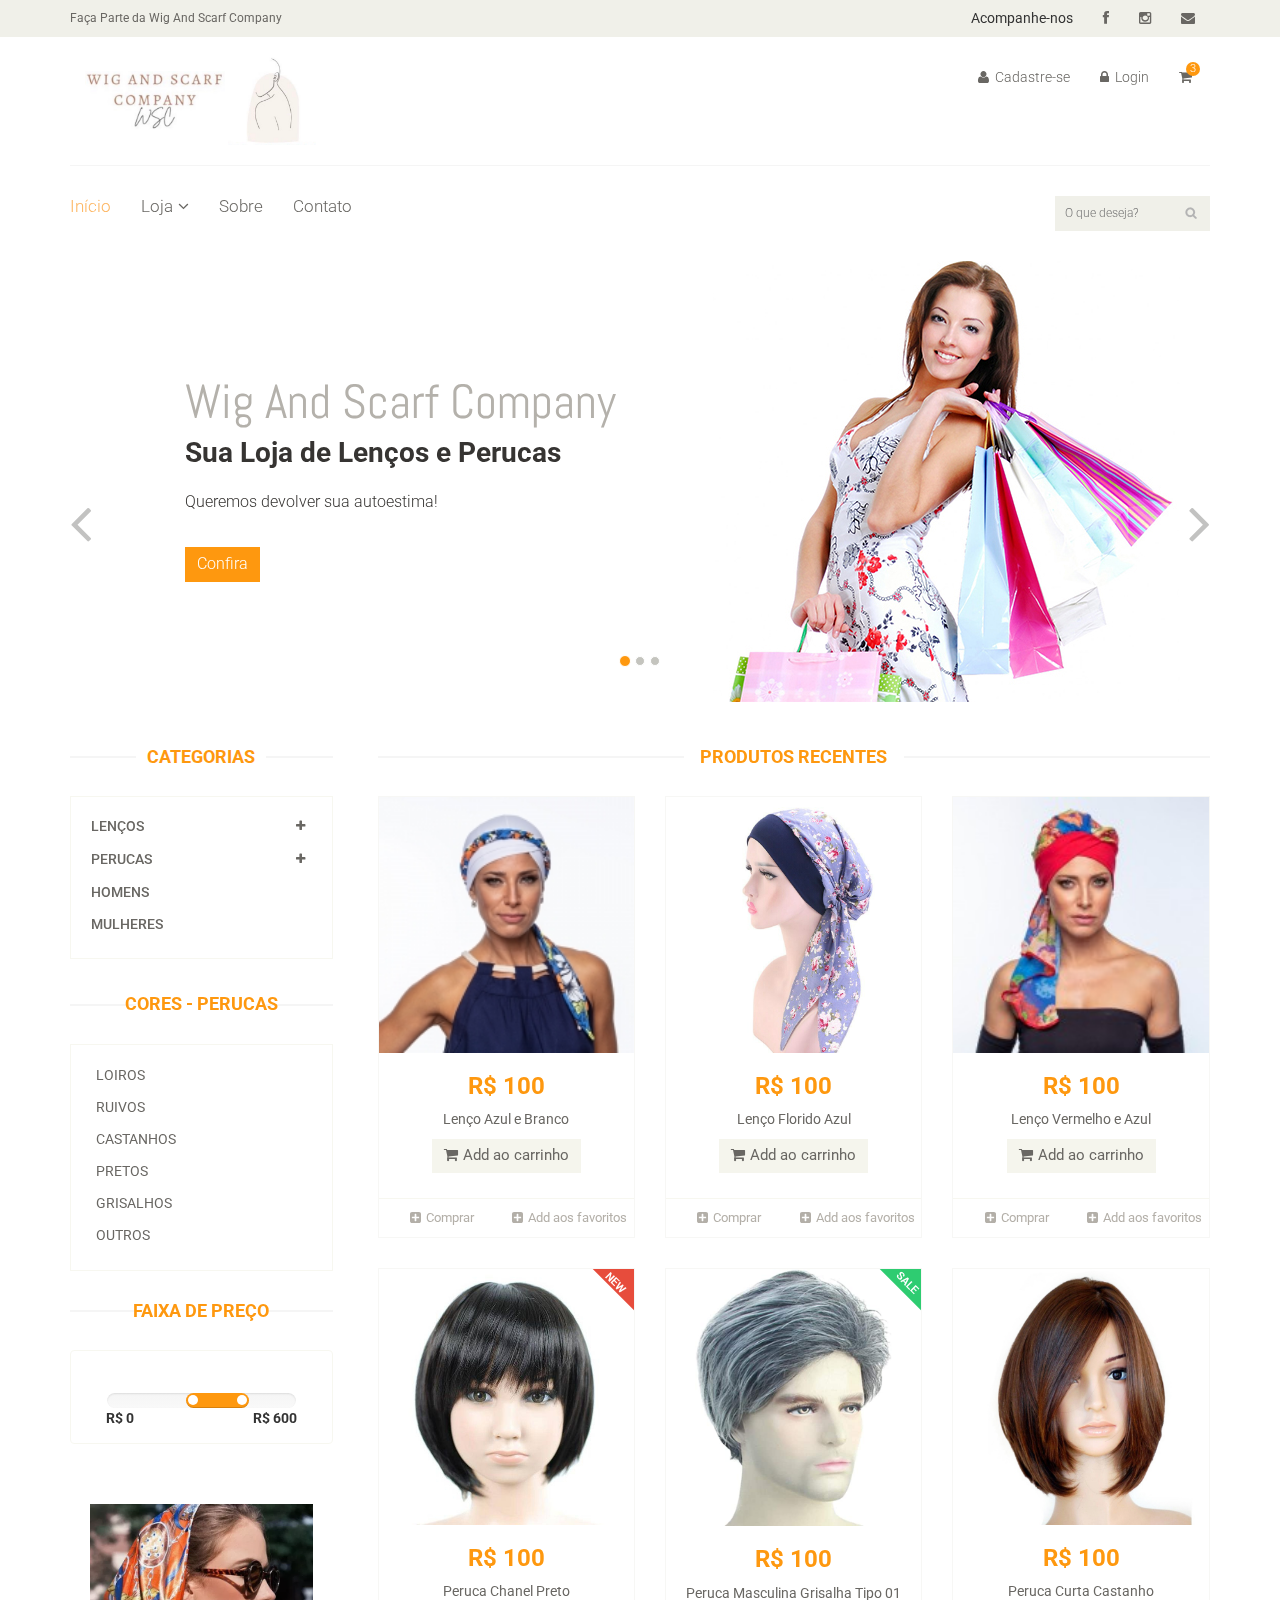
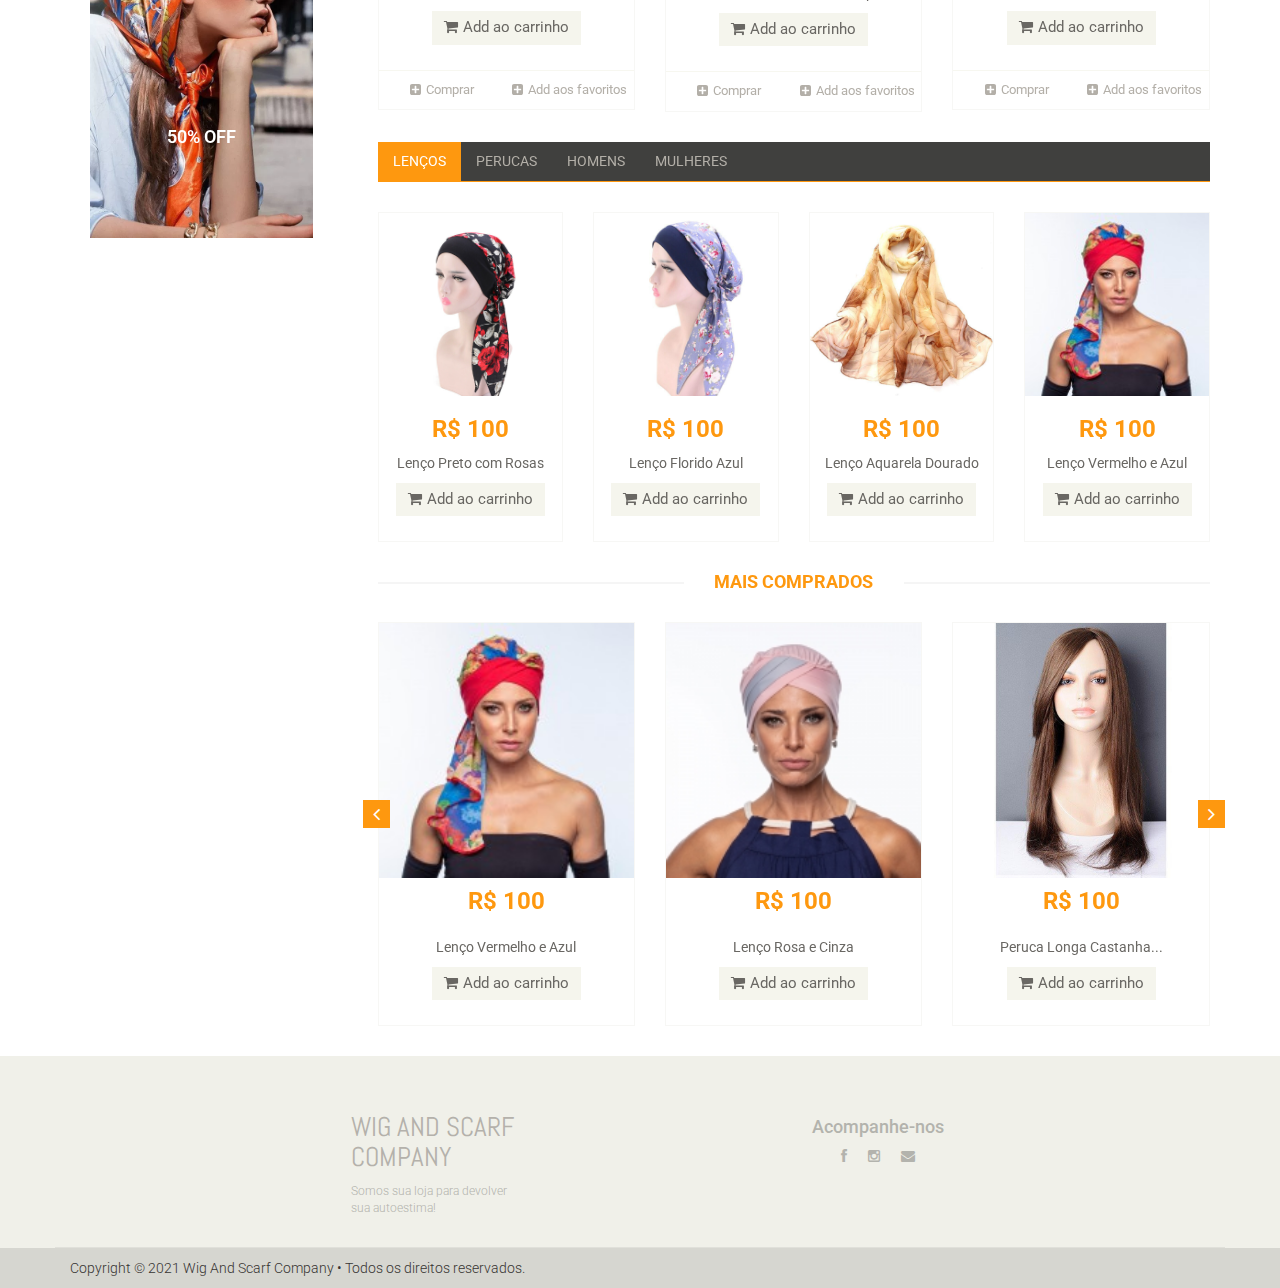
<file: index.html>
<!DOCTYPE html>
<html lang="en">
<head>
    <meta charset="utf-8">
    <meta name="viewport" content="width=device-width, initial-scale=1.0">
    <meta name="description" content="">
    <meta name="author" content="">
    <title>Wig And Scarf Company</title>

    <!-- STYLES -->
    <link href="css/bootstrap.min.css" rel="stylesheet">
    <link href="css/font-awesome.min.css" rel="stylesheet">
    <link href="css/prettyPhoto.css" rel="stylesheet">
    <link href="css/price-range.css" rel="stylesheet">
    <link href="css/animate.css" rel="stylesheet">
	<link href="css/main.css" rel="stylesheet">
	<link href="css/responsive.css" rel="stylesheet">

    <!--[if lt IE 9]>
    <script src="js/html5shiv.js"></script>
    <script src="js/respond.min.js"></script>
    <![endif]-->       

    <!-- FAVICONS -->
    <link rel="shortcut icon" href="images/ico/favicon.png">
    <link rel="apple-touch-icon-precomposed" sizes="144x144" href="images/ico/apple-touch-icon-144-precomposed.png">
    <link rel="apple-touch-icon-precomposed" sizes="114x114" href="images/ico/apple-touch-icon-114-precomposed.png">
    <link rel="apple-touch-icon-precomposed" sizes="72x72" href="images/ico/apple-touch-icon-72-precomposed.png">
    <link rel="apple-touch-icon-precomposed" href="images/ico/apple-touch-icon-57-precomposed.png">
</head>

<body>
	<header id="header"><!--header-->
		<div class="header_top"><!--header_top-->
			<div class="container">
				<div class="row">
					<div class="col-sm-6">
						<div class="contactinfo">
							<ul class="nav nav-pills">
								<li><a href="login.html">Faça Parte da Wig And Scarf Company</a></li>
							</ul>
						</div>
					</div>
					<div class="col-sm-6">
						<div class="social-icons pull-right">
							<ul class="nav navbar-nav">
                                <li>Acompanhe-nos</li>
								<li><a href="https://www.facebook.com/profile.php?id=100068508300204"><i class="fa fa-facebook"></i></a></li>
								<li><a href="https://www.instagram.com/wigandscarf/"><i class="fa fa-instagram"></i></a></li>
								<li><a href="malito:WigAndScarf@hotmail.com"><i class="fa fa-envelope"></i></a></li>
							</ul>
						</div>
					</div>
				</div>
			</div>
		</div><!--/header_top-->
		
		<div class="header-middle"><!--header-middle-->
			<div class="container">
				<div class="row">
					<div class="col-md-4 clearfix">
						<div class="logo pull-left">
							<a href="index.html">
                                <img width="40%" src="images/home/logo-font.jpeg" alt="Logotipo Font" />
                                <img width="25%" src="images/home/logo-icon.jpeg" alt="Logotipo Icon">
                            </a>
						</div>
					</div>
					<div class="col-md-8 clearfix">
						<div class="shop-menu clearfix pull-right">
							<ul class="nav navbar-nav">
								<li><a href="login.html"><i class="fa fa-user"></i> Cadastre-se</a></li>
                                <li><a href="login.html"><i class="fa fa-lock"></i> Login</a></li>
								<li><a href='cart.html'><i class='fa fa-shopping-cart'></i> <span class='numero-itens'>3</span></a></li>
							</ul>
						</div>
					</div>
				</div>
			</div>
		</div><!--/header-middle-->
	
		<div class="header-bottom"><!--header-bottom-->
			<div class="container">
				<div class="row">
					<div class="col-sm-9">
						<div class="navbar-header">
							<button type="button" class="navbar-toggle" data-toggle="collapse" data-target=".navbar-collapse">
								<span class="sr-only">Toggle navigation</span>
								<span class="icon-bar"></span>
								<span class="icon-bar"></span>
								<span class="icon-bar"></span>
							</button>
						</div>
						<div class="mainmenu pull-left">
							<ul class="nav navbar-nav collapse navbar-collapse">
								<li><a href="index.html" class="active">Início</a></li>
								<li class="dropdown"><a href="#">Loja<i class="fa fa-angle-down"></i></a>
                                    <ul role="menu" class="sub-menu">
                                        <li><a href="index.html">Produtos</a></li>
										<li><a href="cart.html">Carrinho</a></li> 
										<li><a href="login.html">Login</a></li> 
                                    </ul>
                                </li> 
								<li><a href="about-us.html">Sobre</a></li>
								<li><a href="contact-us.html">Contato</a></li>
							</ul>
						</div>
					</div>
					<div class="col-sm-3">
						<div class="search_box pull-right">
							<input type="text" placeholder="O que deseja?"/>
						</div>
					</div>
				</div>
			</div>
		</div><!--/header-bottom-->
	</header><!--/header-->
	
	<section id="slider"><!--slider-->
		<div class="container">
			<div class="row">
				<div class="col-sm-12">
					<div id="slider-carousel" class="carousel slide" data-ride="carousel">
						<ol class="carousel-indicators">
							<li data-target="#slider-carousel" data-slide-to="0" class="active"></li>
							<li data-target="#slider-carousel" data-slide-to="1"></li>
							<li data-target="#slider-carousel" data-slide-to="2"></li>
						</ol>
						
						<div class="carousel-inner">
							<div class="item active">
								<div class="col-sm-6">
									<h1>Wig And Scarf Company</h1>
									<h2>Sua Loja de Lenços e Perucas</h2>
									<p>Queremos devolver sua autoestima! </p>
									<button type="button" class="btn btn-default get">Confira</button>
								</div>
								<div class="col-sm-6">
									<img src="images/home/girl1.jpg" class="girl img-responsive" alt="" />
								</div>
							</div>
							<div class="item">
								<div class="col-sm-6">
									<h1>Wig And Scarf Company</h1>
									<h2>Nossos Lenços</h2>
									<p>Produzidos por nós mesmos! </p>
									<button type="button" class="btn btn-default get">Confira</button>
								</div>
								<div class="col-sm-6">
									<img src="images/home/girl2.jpg" class="girl img-responsive" alt="" />
								</div>
							</div>
							
							<div class="item">
								<div class="col-sm-6">
									<h1>Wig And Scarf Company</h1>
									<h2>Nossas Perucas</h2>
									<p>Temos perucas sintéticas e naturais! </p>
									<button type="button" class="btn btn-default get">Confira</button>
								</div>
								<div class="col-sm-6">
									<img src="images/home/girl3.jpg" class="girl img-responsive" alt="" />
								</div>
							</div>
							
						</div>
						
						<a href="#slider-carousel" class="left control-carousel hidden-xs" data-slide="prev">
							<i class="fa fa-angle-left"></i>
						</a>
						<a href="#slider-carousel" class="right control-carousel hidden-xs" data-slide="next">
							<i class="fa fa-angle-right"></i>
						</a>
					</div>
					
				</div>
			</div>
		</div>
	</section><!--/slider-->
	
	<section>
		<div class="container">
			<div class="row">
				<div class="col-sm-3">
					<div class="left-sidebar">
						<h2>Categorias</h2>
						<div class="panel-group category-products" id="accordian"><!--category-productsr-->
							<div class="panel panel-default">
								<div class="panel-heading">
									<h4 class="panel-title">
										<a data-toggle="collapse" data-parent="#accordian" href="#sportswear">
											<span class="badge pull-right"><i class="fa fa-plus"></i></span>
											Lenços
										</a>
									</h4>
								</div>
								<div id="sportswear" class="panel-collapse collapse">
									<div class="panel-body">
										<ul>
											<li><a href="#">Mulheres </a></li>
											<li><a href="#">Homens </a></li>
                                            <li><a href="#">Listrados </a></li>
                                            <li><a href="#">Floridos </a></li>
                                            <li><a href="#">Aquarelas </a></li>
                                            <li><a href="#">Xadrez </a></li>
                                            <li><a href="#">Outros </a></li>
										</ul>
									</div>
								</div>
							</div>
							<div class="panel panel-default">
								<div class="panel-heading">
									<h4 class="panel-title">
										<a data-toggle="collapse" data-parent="#accordian" href="#mens">
											<span class="badge pull-right"><i class="fa fa-plus"></i></span>
											Perucas
										</a>
									</h4>
								</div>
								<div id="mens" class="panel-collapse collapse">
									<div class="panel-body">
										<ul>
											<li><a href="#">Homens</a></li>
											<li><a href="#">Mulheres</a></li>
											<li><a href="#">Curtos</a></li>
											<li><a href="#">Longos</a></li>
											<li><a href="#">Escuros</a></li>
											<li><a href="#">Claros</a></li>
										</ul>
									</div>
								</div>
							</div>
							
							<div class="panel panel-default">
								<div class="panel-heading">
									<h4 class="panel-title"><a href="#">Homens</a></h4>
								</div>
							</div>
							<div class="panel panel-default">
								<div class="panel-heading">
									<h4 class="panel-title"><a href="#">Mulheres</a></h4>
								</div>
							</div>
						</div><!--/category-products-->
					
						<div class="brands_products"><!--brands_products-->
							<h2>Cores - Perucas</h2>
							<div class="brands-name">
								<ul class="nav nav-pills nav-stacked">
									<li><a href="#"> Loiros</a></li>
									<li><a href="#"> Ruivos</a></li>
									<li><a href="#"> Castanhos</a></li>
									<li><a href="#"> Pretos</a></li>
									<li><a href="#"> Grisalhos</a></li>
									<li><a href="#"> Outros</a></li>
								</ul>
							</div>
						</div><!--/brands_products-->
						
						<div class="price-range"><!--price-range-->
							<h2>Faixa de Preço</h2>
							<div class="well text-center">
								 <input type="text" class="span2" value="" data-slider-min="0" data-slider-max="600" data-slider-step="5" data-slider-value="[250,450]" id="sl2" ><br />
								 <b class="pull-left">R$ 0</b> <b class="pull-right">R$ 600</b>
							</div>
						</div><!--/price-range-->
						
						<div class="shipping text-center"><!--shipping-->
							<img width="85%" src="images/home/shipping.png" alt="" />
                            <span class="shipping-ofert">50% OFF</span>
						</div><!--/shipping-->
					
					</div>
				</div>
				
				<div class="col-sm-9 padding-right">
					<div class="features_items"><!--features_items-->
						<h2 class="title text-center">Produtos Recentes</h2>
						<div class="col-sm-4">
							<div class="product-image-wrapper">
								<div class="single-products">
										<div class="productinfo text-center">
											<img src="images/home/lenço1.jpg" alt="" />
											<h2>R$ 100</h2>
											<p>Lenço Azul e Branco</p>
											<a href="#" class="btn btn-default add-to-cart"><i class="fa fa-shopping-cart"></i>Add ao carrinho</a>
										</div>
										<div class="product-overlay">
											<div class="overlay-content">
												<h2>R$ 100</h2>
												<p>Lenço Azul e Branco</p>
												<a href="#" class="btn btn-default add-to-cart"><i class="fa fa-shopping-cart"></i>Add ao carrinho</a>
											</div>
										</div>
								</div>
								<div class="choose">
									<ul class="nav nav-pills nav-justified">
										<li><a href="#"><i class="fa fa-plus-square"></i>Comprar</a></li>
										<li><a href="#"><i class="fa fa-plus-square"></i>Add aos favoritos</a></li>
									</ul>
								</div>
							</div>
						</div>
						<div class="col-sm-4">
							<div class="product-image-wrapper">
								<div class="single-products">
									<div class="productinfo text-center">
										<img src="images/home/lenço5.jpg" alt="" />
										<h2>R$ 100</h2>
										<p>Lenço Florido Azul</p>
										<a href="#" class="btn btn-default add-to-cart"><i class="fa fa-shopping-cart"></i>Add ao carrinho</a>
									</div>
									<div class="product-overlay">
										<div class="overlay-content">
											<h2>R$ 100</h2>
											<p>Lenço Florido Azul</p>
											<a href="#" class="btn btn-default add-to-cart"><i class="fa fa-shopping-cart"></i>Add ao carrinho</a>
										</div>
									</div>
								</div>
								<div class="choose">
									<ul class="nav nav-pills nav-justified">
										<li><a href="#"><i class="fa fa-plus-square"></i>Comprar</a></li>
										<li><a href="#"><i class="fa fa-plus-square"></i>Add aos favoritos</a></li>
									</ul>
								</div>
							</div>
						</div>
						<div class="col-sm-4">
							<div class="product-image-wrapper">
								<div class="single-products">
									<div class="productinfo text-center">
										<img src="images/home/lenço3.jpg" alt="" />
										<h2>R$ 100</h2>
										<p>Lenço Vermelho e Azul</p>
										<a href="#" class="btn btn-default add-to-cart"><i class="fa fa-shopping-cart"></i>Add ao carrinho</a>
									</div>
									<div class="product-overlay">
										<div class="overlay-content">
											<h2>R$ 100</h2>
											<p>Lenço Vermelho e Azul</p>
											<a href="#" class="btn btn-default add-to-cart"><i class="fa fa-shopping-cart"></i>Add ao carrinho</a>
										</div>
									</div>
								</div>
								<div class="choose">
									<ul class="nav nav-pills nav-justified">
										<li><a href="#"><i class="fa fa-plus-square"></i>Comprar</a></li>
										<li><a href="#"><i class="fa fa-plus-square"></i>Add aos favoritos</a></li>
									</ul>
								</div>
							</div>
						</div>
						<div class="col-sm-4">
							<div class="product-image-wrapper">
								<div class="single-products">
									<div class="productinfo text-center">
										<img src="images/home/peruca1.jpg" alt="" />
										<h2>R$ 100</h2>
										<p>Peruca Chanel Preto</p>
										<a href="#" class="btn btn-default add-to-cart"><i class="fa fa-shopping-cart"></i>Add ao carrinho</a>
									</div>
									<div class="product-overlay">
										<div class="overlay-content">
											<h2>R$ 100</h2>
											<p>Peruca Chanel Preto</p>
											<a href="#" class="btn btn-default add-to-cart"><i class="fa fa-shopping-cart"></i>Add ao carrinho</a>
										</div>
									</div>
									<img src="images/home/new.png" class="new" alt="" />
								</div>
								<div class="choose">
									<ul class="nav nav-pills nav-justified">
										<li><a href="#"><i class="fa fa-plus-square"></i>Comprar</a></li>
										<li><a href="#"><i class="fa fa-plus-square"></i>Add aos favoritos</a></li>
									</ul>
								</div>
							</div>
						</div>
						<div class="col-sm-4">
							<div class="product-image-wrapper">
								<div class="single-products">
									<div class="productinfo text-center">
										<img style="width: 77%;" src="images/home/perucam2.jpg" alt="" />
										<h2>R$ 100</h2>
										<p>Peruca Masculina Grisalha Tipo 01</p>
										<a href="#" class="btn btn-default add-to-cart"><i class="fa fa-shopping-cart"></i>Add ao carrinho</a>
									</div>
									<div class="product-overlay">
										<div class="overlay-content">
											<h2>R$ 100</h2>
											<p>Peruca Masculina Grisalha Tipo 01</p>
											<a href="#" class="btn btn-default add-to-cart"><i class="fa fa-shopping-cart"></i>Add ao carrinho</a>
										</div>
									</div>
									<img src="images/home/sale.png" class="new" alt="" />
								</div>
								<div class="choose">
									<ul class="nav nav-pills nav-justified">
										<li><a href="#"><i class="fa fa-plus-square"></i>Comprar</a></li>
										<li><a href="#"><i class="fa fa-plus-square"></i>Add aos favoritos</a></li>
									</ul>
								</div>
							</div>
						</div>
						<div class="col-sm-4">
							<div class="product-image-wrapper">
								<div class="single-products">
									<div class="productinfo text-center">
										<img src="images/home/peruca5.jpg" alt="" />
										<h2>R$ 100</h2>
										<p>Peruca Curta Castanho</p>
										<a href="#" class="btn btn-default add-to-cart"><i class="fa fa-shopping-cart"></i>Add ao carrinho</a>
									</div>
									<div class="product-overlay">
										<div class="overlay-content">
											<h2>R$ 100</h2>
											<p>Peruca Curta Castanho</p>
											<a href="#" class="btn btn-default add-to-cart"><i class="fa fa-shopping-cart"></i>Add ao carrinho</a>
										</div>
									</div>
								</div>
								<div class="choose">
									<ul class="nav nav-pills nav-justified">
										<li><a href="#"><i class="fa fa-plus-square"></i>Comprar</a></li>
										<li><a href="#"><i class="fa fa-plus-square"></i>Add aos favoritos</a></li>
									</ul>
								</div>
							</div>
						</div>
						
					</div><!--features_items-->
					
					<div class="category-tab"><!--category-tab-->
						<div class="col-sm-12">
							<ul class="nav nav-tabs">
								<li class="active"><a href="#tshirt" data-toggle="tab">Lenços</a></li>
								<li><a href="#blazers" data-toggle="tab">Perucas</a></li>
								<li><a href="#sunglass" data-toggle="tab">Homens</a></li>
								<li><a href="#kids" data-toggle="tab">Mulheres</a></li>
							</ul>
						</div>
						<div class="tab-content">
							<div class="tab-pane fade active in" id="tshirt" >
								<div class="col-sm-3">
									<div class="product-image-wrapper">
										<div class="single-products">
											<div class="productinfo text-center">
												<img src="images/home/lenço4.jpg" alt="" />
												<h2>R$ 100</h2>
												<p>Lenço Preto com Rosas</p>
												<a href="#" class="btn btn-default add-to-cart"><i class="fa fa-shopping-cart"></i>Add ao carrinho</a>
											</div>
											
										</div>
									</div>
								</div>
								<div class="col-sm-3">
									<div class="product-image-wrapper">
										<div class="single-products">
											<div class="productinfo text-center">
												<img src="images/home/lenço5.jpg" alt="" />
												<h2>R$ 100</h2>
												<p>Lenço Florido Azul</p>
												<a href="#" class="btn btn-default add-to-cart"><i class="fa fa-shopping-cart"></i>Add ao carrinho</a>
											</div>
											
										</div>
									</div>
								</div>
								<div class="col-sm-3">
									<div class="product-image-wrapper">
										<div class="single-products">
											<div class="productinfo text-center">
												<img src="images/home/lenço9.jpg" alt="" />
												<h2>R$ 100</h2>
												<p>Lenço Aquarela Dourado</p>
												<a href="#" class="btn btn-default add-to-cart"><i class="fa fa-shopping-cart"></i>Add ao carrinho</a>
											</div>
											
										</div>
									</div>
								</div>
								<div class="col-sm-3">
									<div class="product-image-wrapper">
										<div class="single-products">
											<div class="productinfo text-center">
												<img src="images/home/lenço3.jpg" alt="" />
												<h2>R$ 100</h2>
												<p>Lenço Vermelho e Azul</p>
												<a href="#" class="btn btn-default add-to-cart"><i class="fa fa-shopping-cart"></i>Add ao carrinho</a>
											</div>
											
										</div>
									</div>
								</div>
							</div>
							
							<div class="tab-pane fade" id="blazers" >
								<div class="col-sm-3">
									<div class="product-image-wrapper">
										<div class="single-products">
											<div class="productinfo text-center">
												<img src="images/home/peruca8.jpg" alt="" />
												<h2>R$ 100</h2>
												<p>Peruca Preta Curta</p>
												<a href="#" class="btn btn-default add-to-cart"><i class="fa fa-shopping-cart"></i>Add ao carrinho</a>
											</div>
											
										</div>
									</div>
								</div>
								<div class="col-sm-3">
									<div class="product-image-wrapper">
										<div class="single-products">
											<div class="productinfo text-center">
												<img src="images/home/perucam1.jpg" alt="" />
												<h2>R$ 100</h2>
												<p>Peruca Masculina Grisalha...</p>
												<a href="#" class="btn btn-default add-to-cart"><i class="fa fa-shopping-cart"></i>Add ao carrinho</a>
											</div>
											
										</div>
									</div>
								</div>
								<div class="col-sm-3">
									<div class="product-image-wrapper">
										<div class="single-products">
											<div class="productinfo text-center">
												<img src="images/home/peruca14.jpg" alt="" />
												<h2>R$ 100</h2>
												<p>Peruca Longa Castanha</p>
												<a href="#" class="btn btn-default add-to-cart"><i class="fa fa-shopping-cart"></i>Add ao carrinho</a>
											</div>
											
										</div>
									</div>
								</div>
								<div class="col-sm-3">
									<div class="product-image-wrapper">
										<div class="single-products">
											<div class="productinfo text-center">
												<img style="width: 115%;" src="images/home/perucag1.jpg" alt="" />
												<h2>R$ 100</h2>
												<p>Peruca Feminina Grisalha</p>
												<a href="#" class="btn btn-default add-to-cart"><i class="fa fa-shopping-cart"></i>Add ao carrinho</a>
											</div>
											
										</div>
									</div>
								</div>
							</div>
							
							<div class="tab-pane fade" id="sunglass" >
								<div class="col-sm-3">
									<div class="product-image-wrapper">
										<div class="single-products">
											<div class="productinfo text-center">
												<img src="images/home/perucam3.jpg" alt="" />
												<h2>R$ 100</h2>
												<p>Peruca Ondulada Castanha...</p>
												<a href="#" class="btn btn-default add-to-cart"><i class="fa fa-shopping-cart"></i>Add ao carrinho</a>
											</div>
											
										</div>
									</div>
								</div>
								<div class="col-sm-3">
									<div class="product-image-wrapper">
										<div class="single-products">
											<div class="productinfo text-center">
												<img src="images/home/perucam5.jpg" alt="" />
												<h2>R$ 100</h2>
												<p>Peruca Ondulada Preta...</p>
												<a href="#" class="btn btn-default add-to-cart"><i class="fa fa-shopping-cart"></i>Add ao carrinho</a>
											</div>
											
										</div>
									</div>
								</div>
								<div class="col-sm-3">
									<div class="product-image-wrapper">
										<div class="single-products">
											<div class="productinfo text-center">
												<img src="images/home/perucam6.jpg" alt="" />
												<h2>R$ 100</h2>
												<p>Peruca Masculina Grisalha...</p>
												<a href="#" class="btn btn-default add-to-cart"><i class="fa fa-shopping-cart"></i>Add ao carrinho</a>
											</div>
											
										</div>
									</div>
								</div>
								<div class="col-sm-3">
									<div class="product-image-wrapper">
										<div class="single-products">
											<div class="productinfo text-center">
												<img src="images/home/perucam7.jpg" alt="" />
												<h2>R$ 100</h2>
												<p>Peruca Masculino Loiro...</p>
												<a href="#" class="btn btn-default add-to-cart"><i class="fa fa-shopping-cart"></i>Add ao carrinho</a>
											</div>
											
										</div>
									</div>
								</div>
							</div>
							
							<div class="tab-pane fade" id="kids" >
								<div class="col-sm-3">
									<div class="product-image-wrapper">
										<div class="single-products">
											<div class="productinfo text-center">
												<img src="images/home/peruca6.jpg" alt="" />
												<h2>R$ 100</h2>
												<p>Peruca Preto com Castanho</p>
												<a href="#" class="btn btn-default add-to-cart"><i class="fa fa-shopping-cart"></i>Add ao carrinho</a>
											</div>
											
										</div>
									</div>
								</div>
								<div class="col-sm-3">
									<div class="product-image-wrapper">
										<div class="single-products">
											<div class="productinfo text-center">
												<img src="images/home/lenço4.jpg" alt="" />
												<h2>R$ 100</h2>
												<p>Lenço Preto com Rosas</p>
												<a href="#" class="btn btn-default add-to-cart"><i class="fa fa-shopping-cart"></i>Add ao carrinho</a>
											</div>
											
										</div>
									</div>
								</div>
								<div class="col-sm-3">
									<div class="product-image-wrapper">
										<div class="single-products">
											<div class="productinfo text-center">
												<img src="images/home/peruca16.jpg" alt="" />
												<h2>R$ 100</h2>
												<p>Peruca Cacheada Castanha...</p>
												<a href="#" class="btn btn-default add-to-cart"><i class="fa fa-shopping-cart"></i>Add ao carrinho</a>
											</div>
											
										</div>
									</div>
								</div>
								<div class="col-sm-3">
									<div class="product-image-wrapper">
										<div class="single-products">
											<div class="productinfo text-center">
												<img src="images/home/lenço10.jpg" alt="" />
												<h2>R$ 100</h2>
												<p>Lenço Aquarela Rosa...</p>
												<a href="#" class="btn btn-default add-to-cart"><i class="fa fa-shopping-cart"></i>Add ao carrinho</a>
											</div>
											
										</div>
									</div>
								</div>
							</div>
							
							<div class="tab-pane fade" id="poloshirt" >
								<div class="col-sm-3">
									<div class="product-image-wrapper">
										<div class="single-products">
											<div class="productinfo text-center">
												<img src="images/home/gallery2.jpg" alt="" />
												<h2>R$ 100</h2>
												<p>Easy Polo Black Edition</p>
												<a href="#" class="btn btn-default add-to-cart"><i class="fa fa-shopping-cart"></i>Add ao carrinho</a>
											</div>
											
										</div>
									</div>
								</div>
								<div class="col-sm-3">
									<div class="product-image-wrapper">
										<div class="single-products">
											<div class="productinfo text-center">
												<img src="images/home/gallery4.jpg" alt="" />
												<h2>R$ 100</h2>
												<p>Easy Polo Black Edition</p>
												<a href="#" class="btn btn-default add-to-cart"><i class="fa fa-shopping-cart"></i>Add ao carrinho</a>
											</div>
											
										</div>
									</div>
								</div>
								<div class="col-sm-3">
									<div class="product-image-wrapper">
										<div class="single-products">
											<div class="productinfo text-center">
												<img src="images/home/gallery3.jpg" alt="" />
												<h2>R$ 100</h2>
												<p>Easy Polo Black Edition</p>
												<a href="#" class="btn btn-default add-to-cart"><i class="fa fa-shopping-cart"></i>Add ao carrinho</a>
											</div>
											
										</div>
									</div>
								</div>
								<div class="col-sm-3">
									<div class="product-image-wrapper">
										<div class="single-products">
											<div class="productinfo text-center">
												<img src="images/home/gallery1.jpg" alt="" />
												<h2>R$ 100</h2>
												<p>Easy Polo Black Edition</p>
												<a href="#" class="btn btn-default add-to-cart"><i class="fa fa-shopping-cart"></i>Add ao carrinho</a>
											</div>
											
										</div>
									</div>
								</div>
							</div>
						</div>
					</div><!--/category-tab-->
					
					<div class="recommended_items"><!--recommended_items-->
						<h2 class="title text-center">mais comprados</h2>
						
						<div id="recommended-item-carousel" class="carousel slide" data-ride="carousel">
							<div class="carousel-inner">
								<div class="item active">	
									<div class="col-sm-4">
										<div class="product-image-wrapper">
											<div class="single-products">
												<div class="productinfo text-center">
													<img src="images/home/lenço3.jpg" alt="" />
													<h2>R$ 100</h2>
													<p>Lenço Vermelho e Azul</p>
													<a href="#" class="btn btn-default add-to-cart"><i class="fa fa-shopping-cart"></i>Add ao carrinho</a>
												</div>
												
											</div>
										</div>
									</div>
									<div class="col-sm-4">
										<div class="product-image-wrapper">
											<div class="single-products">
												<div class="productinfo text-center">
													<img src="images/home/lenço2.jpg" alt="" />
													<h2>R$ 100</h2>
													<p>Lenço Rosa e Cinza</p>
													<a href="#" class="btn btn-default add-to-cart"><i class="fa fa-shopping-cart"></i>Add ao carrinho</a>
												</div>
												
											</div>
										</div>
									</div>
									<div class="col-sm-4">
										<div class="product-image-wrapper">
											<div class="single-products">
												<div class="productinfo text-center">
													<img src="images/home/peruca12.jpg" alt="" />
													<h2>R$ 100</h2>
													<p>Peruca Longa Castanha...</p>
													<a href="#" class="btn btn-default add-to-cart"><i class="fa fa-shopping-cart"></i>Add ao carrinho</a>
												</div>
												
											</div>
										</div>
									</div>
								</div>
								<div class="item items2">	
									<div class="col-sm-4">
										<div class="product-image-wrapper">
											<div class="single-products">
												<div class="productinfo text-center">
													<img src="images/home/perucam1.jpg" alt="" />
													<h2>R$ 100</h2>
													<p>Peruca Masculina Grisalha...</p>
													<a href="#" class="btn btn-default add-to-cart"><i class="fa fa-shopping-cart"></i>Add ao carrinho</a>
												</div>
												
											</div>
										</div>
									</div>
									<div class="col-sm-4">
										<div class="product-image-wrapper">
											<div class="single-products">
												<div class="productinfo text-center">
													<img src="images/home/lenço7.jpg" alt="" />
													<h2>R$ 100</h2>
													<p>Lenço Florido Preto</p>
													<a href="#" class="btn btn-default add-to-cart"><i class="fa fa-shopping-cart"></i>Add ao carrinho</a>
												</div>
												
											</div>
										</div>
									</div>
									<div class="col-sm-4">
										<div class="product-image-wrapper">
											<div class="single-products">
												<div class="productinfo text-center">
													<img src="images/home/peruca2.jpg" alt="" />
													<h2>R$ 100</h2>
													<p>Peruca Ondulada Loira</p>
													<a href="#" class="btn btn-default add-to-cart"><i class="fa fa-shopping-cart"></i>Add ao carrinho</a>
												</div>
												
											</div>
										</div>
									</div>
								</div>
							</div>
							 <a class="left recommended-item-control" href="#recommended-item-carousel" data-slide="prev">
								<i class="fa fa-angle-left"></i>
							  </a>
							  <a class="right recommended-item-control" href="#recommended-item-carousel" data-slide="next">
								<i class="fa fa-angle-right"></i>
							  </a>			
						</div>
					</div><!--/recommended_items-->
					
				</div>
			</div>
		</div>
	</section>
	
	<footer id="footer"><!--Footer-->
		<div class="footer-top">
			<div class="container">
				<div class="footer-top-content row">
					<div class="col-sm-2">
						<div class="companyinfo">
							<h2>wig and Scarf company</h2>
							<p>Somos sua loja para devolver sua autoestima!</p>
						</div>
					</div>
					<div class="follow-us">
                        <h4>Acompanhe-nos</h4>
                        <ul class="social-icons-footer row">
                            <li><a class="btn-facebook" href="https://www.facebook.com/profile.php?id=100068508300204"><i class="fa fa-facebook"></i></a></li>
                            <li><a class="btn-instagram" href="https://www.instagram.com/wigandscarf/"><i class="fa fa-instagram"></i></a></li>
                            <li><a class="btn-gmail" href="malito:WigAndScarf@hotmail.com"><i class="fa fa-envelope"></i></a></li>
                        </ul>
                    </div>
				</div>
			</div>
		</div>
		
		<div class="footer-bottom">
			<div class="container">
				<div class="row">
					<p class="pull-left">Copyright © 2021 Wig And Scarf Company &bull; Todos os direitos reservados.</p>
				</div>
			</div>
		</div>
		
	</footer><!--/Footer-->
	

  
    <script src="js/jquery.js"></script>
	<script src="js/bootstrap.min.js"></script>
	<script src="js/jquery.scrollUp.min.js"></script>
	<script src="js/price-range.js"></script>
    <script src="js/jquery.prettyPhoto.js"></script>
    <script src="js/main.js"></script>
</body>
</html>
</file>
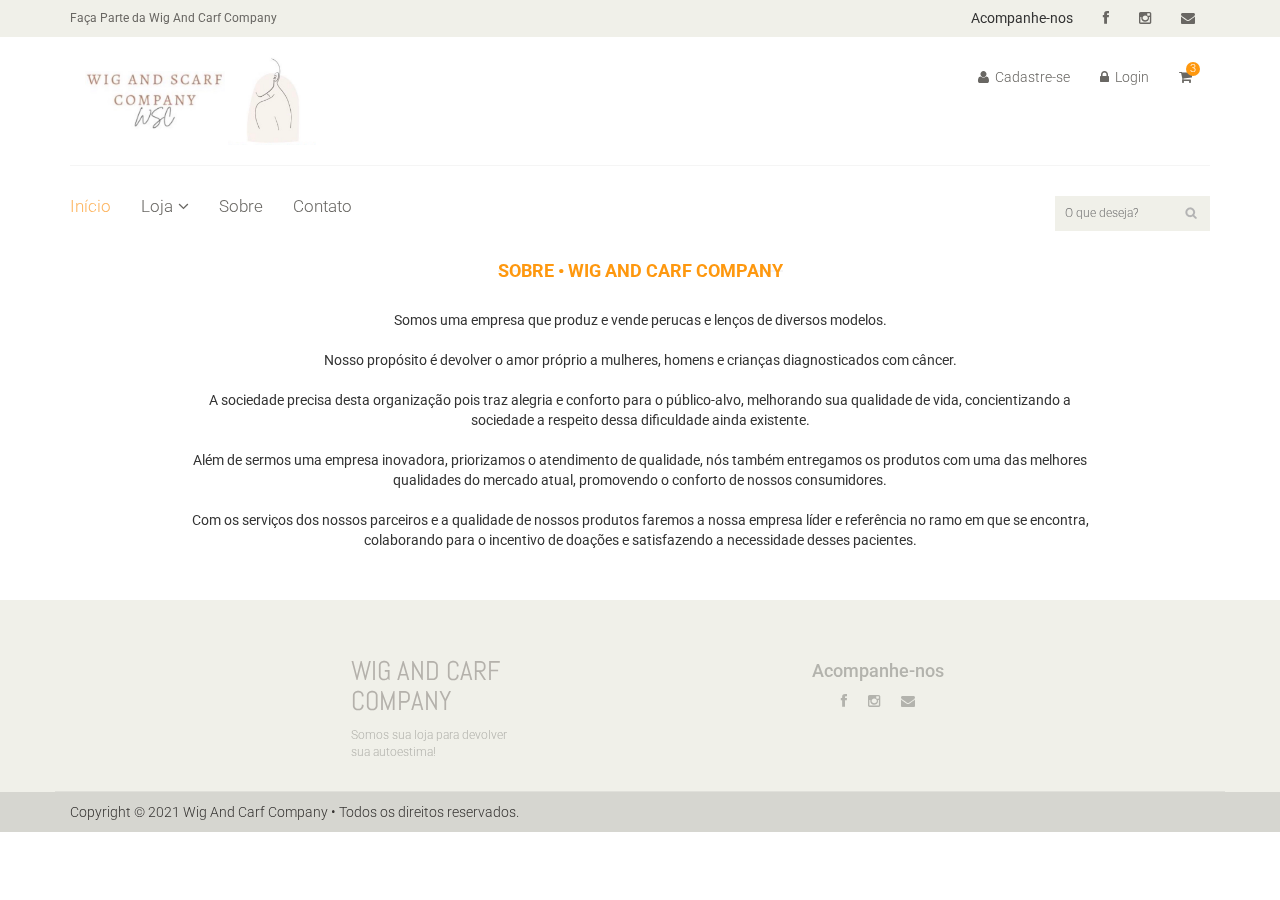
<file: about-us.html>
<!DOCTYPE html>
<html lang="en">
<head>
    <meta charset="utf-8">
    <meta name="viewport" content="width=device-width, initial-scale=1.0">
    <meta name="description" content="">
    <meta name="author" content="">
    <title>Sobre | Wig And Carf Company</title>
    <link href="css/bootstrap.min.css" rel="stylesheet">
    <link href="css/font-awesome.min.css" rel="stylesheet">
    <link href="css/prettyPhoto.css" rel="stylesheet">
    <link href="css/price-range.css" rel="stylesheet">
    <link href="css/animate.css" rel="stylesheet">
	<link href="css/main.css" rel="stylesheet">
	<link href="css/responsive.css" rel="stylesheet">
    <!--[if lt IE 9]>
    <script src="js/html5shiv.js"></script>
    <script src="js/respond.min.js"></script>
    <![endif]-->       
    <link rel="shortcut icon" href="images/ico/favicon.png">
    <link rel="apple-touch-icon-precomposed" sizes="144x144" href="images/ico/apple-touch-icon-144-precomposed.png">
    <link rel="apple-touch-icon-precomposed" sizes="114x114" href="images/ico/apple-touch-icon-114-precomposed.png">
    <link rel="apple-touch-icon-precomposed" sizes="72x72" href="images/ico/apple-touch-icon-72-precomposed.png">
    <link rel="apple-touch-icon-precomposed" href="images/ico/apple-touch-icon-57-precomposed.png">
</head><!--/head-->

<body>
	<header id="header"><!--header-->
		<div class="header_top"><!--header_top-->
			<div class="container">
				<div class="row">
					<div class="col-sm-6">
						<div class="contactinfo">
							<ul class="nav nav-pills">
								<li><a href="login.html">Faça Parte da Wig And Carf Company</a></li>
							</ul>
						</div>
					</div>
					<div class="col-sm-6">
						<div class="social-icons pull-right">
							<ul class="nav navbar-nav">
                                <li>Acompanhe-nos</li>
								<li><a href="https://www.facebook.com/profile.php?id=100068508300204"><i class="fa fa-facebook"></i></a></li>
								<li><a href="https://www.instagram.com/wigandscarf/"><i class="fa fa-instagram"></i></a></li>
								<li><a href="malito:WigAndScarf@hotmail.com"><i class="fa fa-envelope"></i></a></li>
							</ul>
						</div>
					</div>
				</div>
			</div>
		</div><!--/header_top-->
		
		<div class="header-middle"><!--header-middle-->
			<div class="container">
				<div class="row">
					<div class="col-md-4 clearfix">
						<div class="logo pull-left">
							<a href="index.html">
                                <img width="40%" src="images/home/logo-font.jpeg" alt="Logotipo Font" />
                                <img width="25%" src="images/home/logo-icon.jpeg" alt="Logotipo Icon">
                            </a>
						</div>
					</div>
					<div class="col-md-8 clearfix">
						<div class="shop-menu clearfix pull-right">
							<ul class="nav navbar-nav">
								<li><a href="login.html"><i class="fa fa-user"></i> Cadastre-se</a></li>
                                <li><a href="login.html"><i class="fa fa-lock"></i> Login</a></li>
								<li><a href='cart.html'><i class='fa fa-shopping-cart'></i> <span class='numero-itens'>3</span></a></li>
							</ul>
						</div>
					</div>
				</div>
			</div>
		</div><!--/header-middle-->
	
		<div class="header-bottom"><!--header-bottom-->
			<div class="container">
				<div class="row">
					<div class="col-sm-9">
						<div class="navbar-header">
							<button type="button" class="navbar-toggle" data-toggle="collapse" data-target=".navbar-collapse">
								<span class="sr-only">Toggle navigation</span>
								<span class="icon-bar"></span>
								<span class="icon-bar"></span>
								<span class="icon-bar"></span>
							</button>
						</div>
						<div class="mainmenu pull-left">
							<ul class="nav navbar-nav collapse navbar-collapse">
								<li><a href="index.html" class="active">Início</a></li>
								<li class="dropdown"><a href="#">Loja<i class="fa fa-angle-down"></i></a>
                                    <ul role="menu" class="sub-menu">
                                        <li><a href="index.html">Produtos</a></li>
										<li><a href="cart.html">Carrinho</a></li> 
										<li><a href="login.html">Login</a></li> 
                                    </ul>
                                </li> 
								<li><a href="about-us.html">Sobre</a></li>
								<li><a href="contact-us.html">Contato</a></li>
							</ul>
						</div>
					</div>
					<div class="col-sm-3">
						<div class="search_box pull-right">
							<input type="text" placeholder="O que deseja?"/>
						</div>
					</div>
				</div>
			</div>
		</div><!--/header-bottom-->
	</header><!--/header-->
	 
	<div id="contact-page" class="container">
    	<div class="bg about-us-container">
	    	<div class="row">    		
	    		<div class="col-sm-12">    			   			
					<h2 class="title text-center">Sobre &bull; Wig And Carf Company</h2>    
				</div>			 		
			</div>    	
    		<div class="row about-us-content">  	
	    		<p class="text-center">Somos uma empresa que produz e vende perucas e lenços de diversos modelos. <br><br> Nosso propósito é devolver o amor próprio a mulheres, homens e crianças diagnosticados com câncer. <br><br> A sociedade precisa desta organização pois traz alegria e conforto para o público-alvo, melhorando sua qualidade de vida, concientizando a sociedade a respeito dessa dificuldade ainda existente. <br><br> Além de sermos uma empresa inovadora, priorizamos o atendimento de qualidade, nós também entregamos os produtos com uma das melhores qualidades do mercado atual, promovendo o conforto de nossos consumidores. <br><br> Com os serviços dos nossos parceiros e a qualidade de nossos produtos faremos a nossa empresa líder e referência no ramo em que se encontra, colaborando para o incentivo de doações e satisfazendo a necessidade desses pacientes.</p>
	    	</div>  
    	</div>	
    </div><!--/#contact-page-->
	
	<footer id="footer"><!--Footer-->
		<div class="footer-top">
			<div class="container">
				<div class="footer-top-content row">
					<div class="col-sm-2">
						<div class="companyinfo">
							<h2>wig and carf company</h2>
							<p>Somos sua loja para devolver sua autoestima!</p>
						</div>
					</div>
					<div class="follow-us">
                        <h4>Acompanhe-nos</h4>
                        <ul class="social-icons-footer row">
                            <li><a class="btn-facebook" href="https://www.facebook.com/profile.php?id=100068508300204"><i class="fa fa-facebook"></i></a></li>
                            <li><a class="btn-instagram" href="https://www.instagram.com/wigandscarf/"><i class="fa fa-instagram"></i></a></li>
                            <li><a class="btn-gmail" href="malito:WigAndScarf@hotmail.com"><i class="fa fa-envelope"></i></a></li>
                        </ul>
                    </div>
				</div>
			</div>
		</div>
		
		<div class="footer-bottom">
			<div class="container">
				<div class="row">
					<p class="pull-left">Copyright © 2021 Wig And Carf Company &bull; Todos os direitos reservados.</p>
				</div>
			</div>
		</div>
		
	</footer><!--/Footer-->
	

  
    <script src="js/jquery.js"></script>
	<script src="js/bootstrap.min.js"></script>
	<script type="text/javascript" src="http://maps.google.com/maps/api/js?sensor=true"></script>
    <script type="text/javascript" src="js/gmaps.js"></script>
	<script src="js/contact.js"></script>
	<script src="js/price-range.js"></script>
    <script src="js/jquery.scrollUp.min.js"></script>
    <script src="js/jquery.prettyPhoto.js"></script>
    <script src="js/main.js"></script>
</body>
</html>
</file>
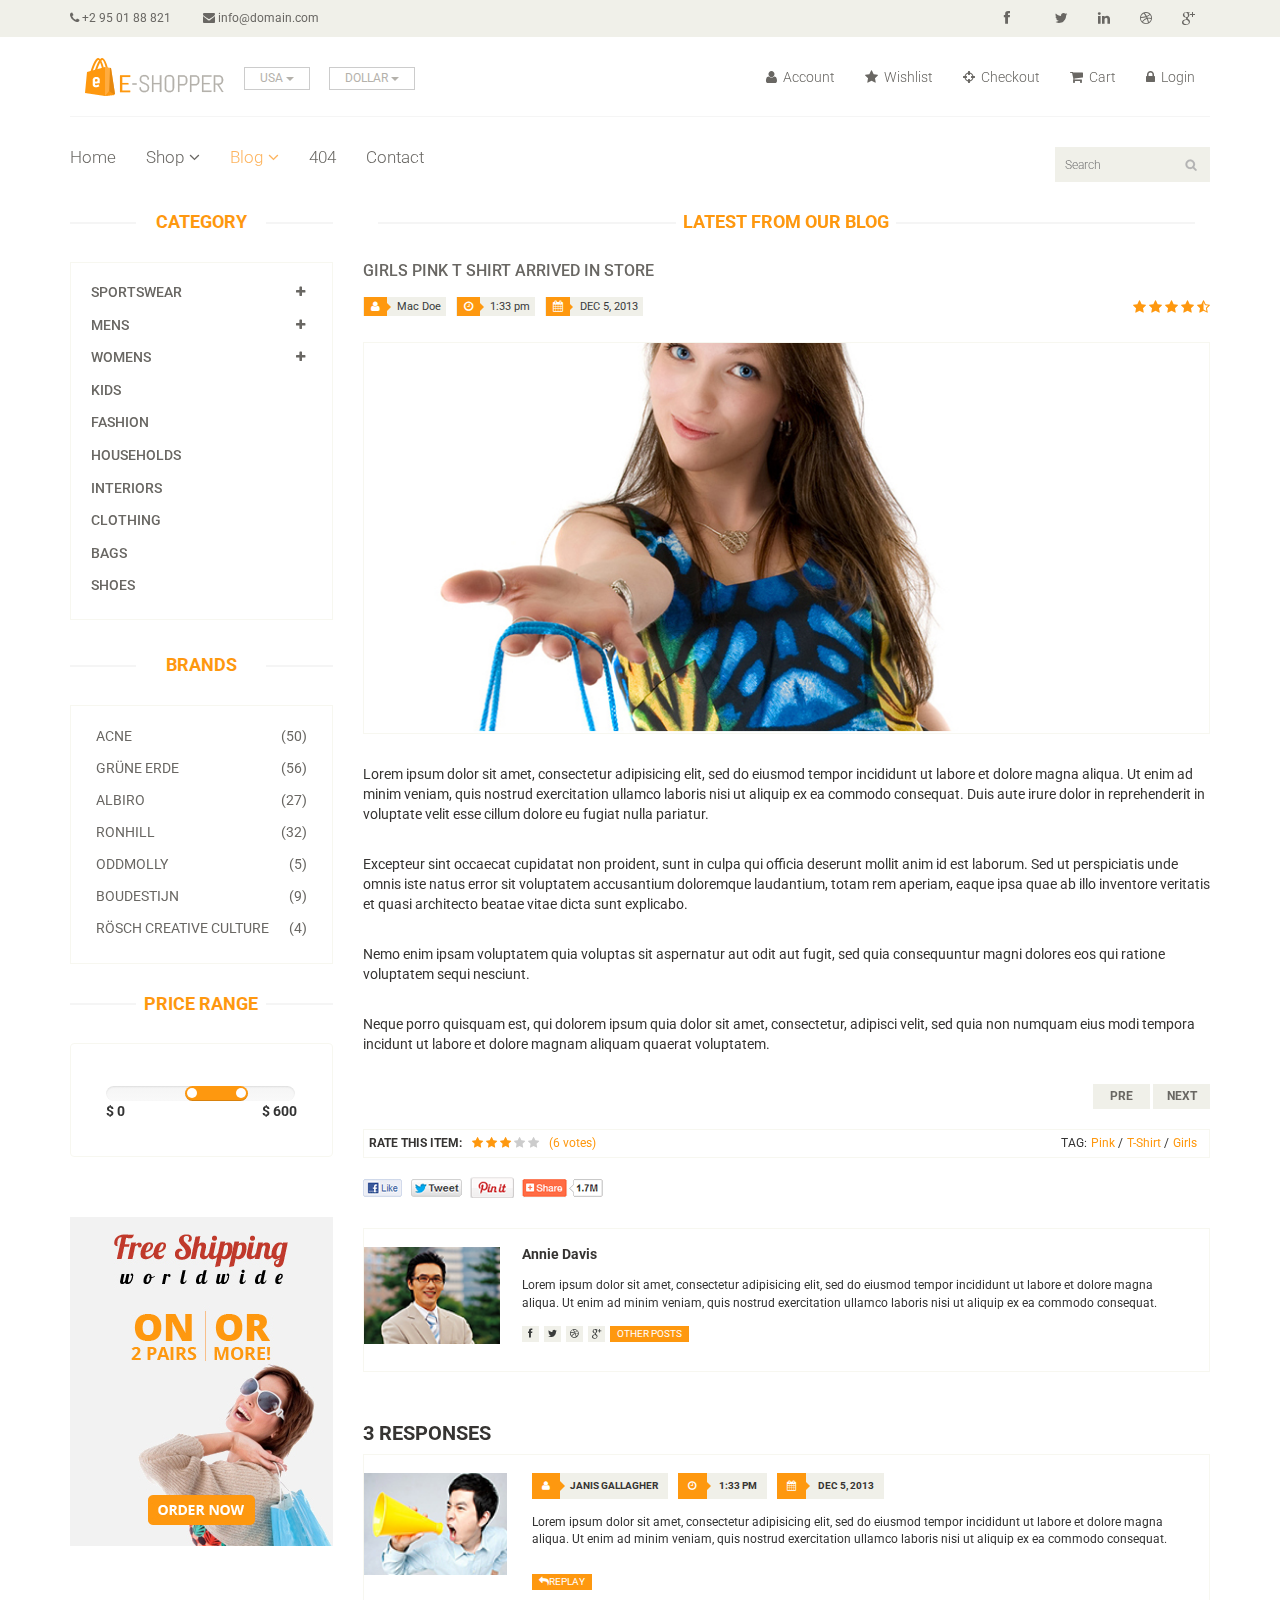
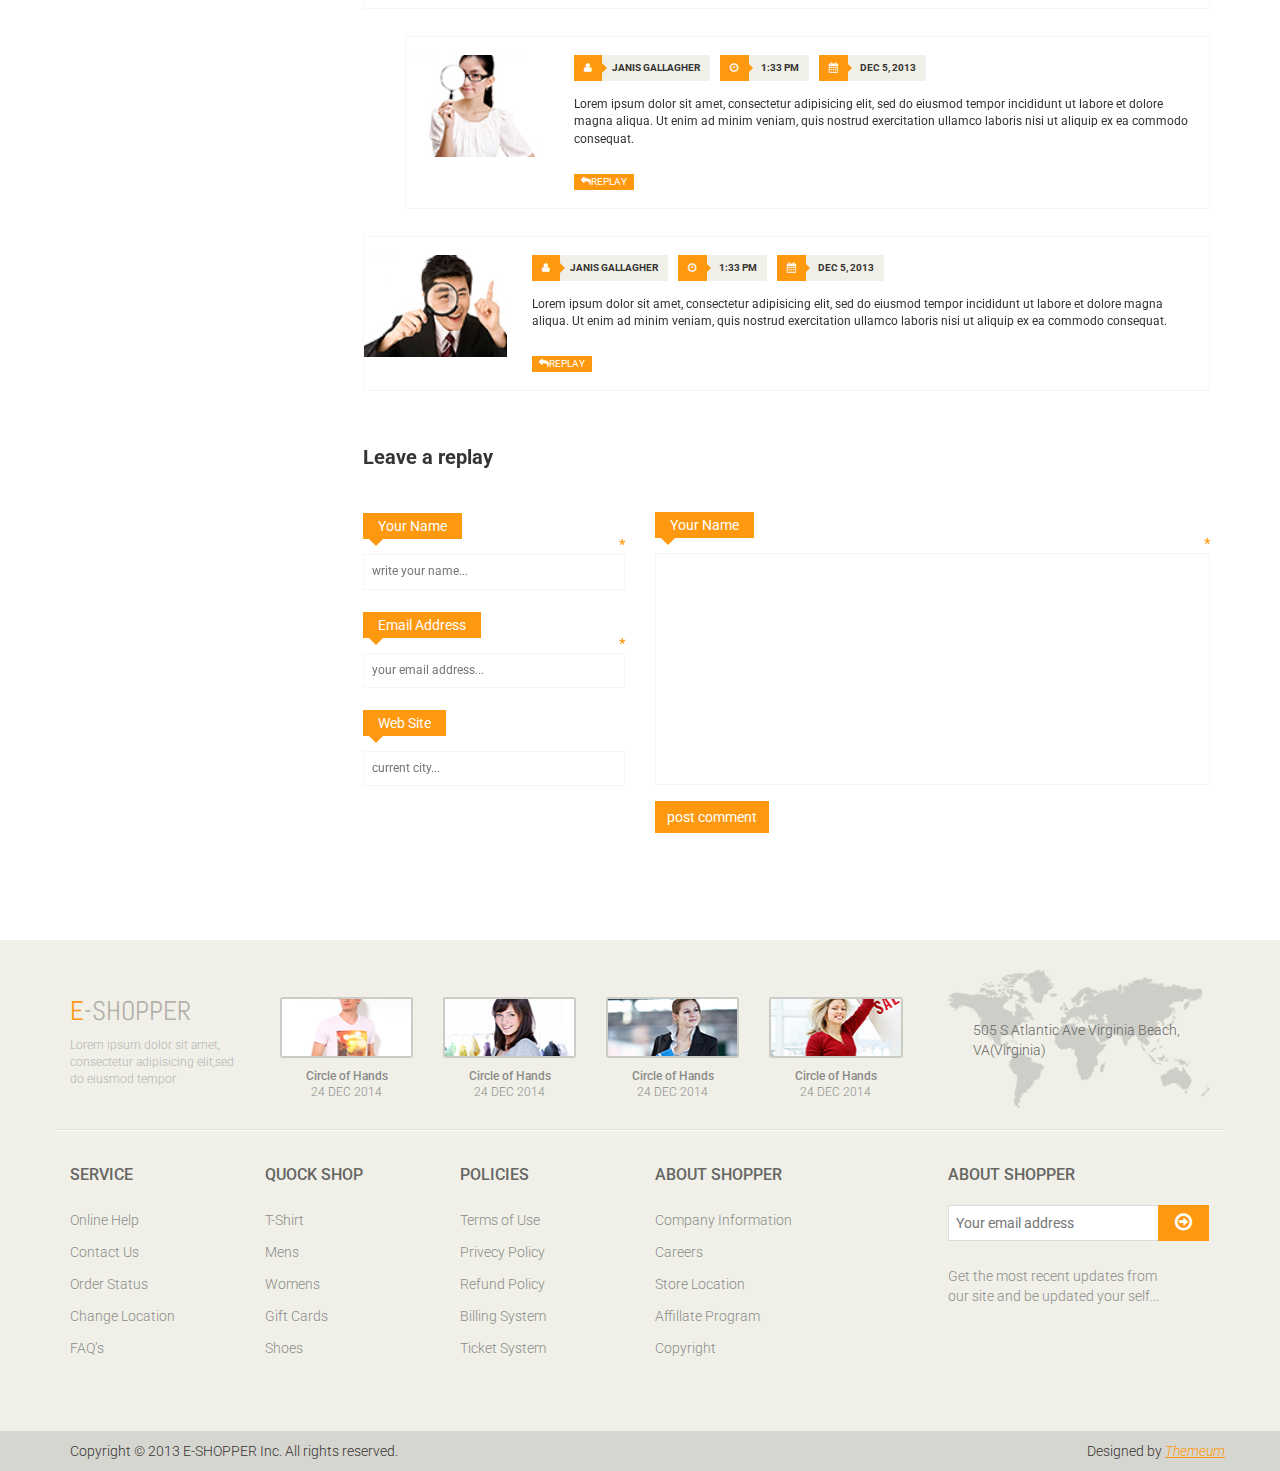
<file: blog-single.html>
<!DOCTYPE html>
<html lang="en">
<head>
    <meta charset="utf-8">
    <meta name="viewport" content="width=device-width, initial-scale=1.0">
    <meta name="description" content="">
    <meta name="author" content="">
    <title>Blog Single | E-Shopper</title>
    <link href="css/bootstrap.min.css" rel="stylesheet">
    <link href="css/font-awesome.min.css" rel="stylesheet">
    <link href="css/prettyPhoto.css" rel="stylesheet">
    <link href="css/price-range.css" rel="stylesheet">
    <link href="css/animate.css" rel="stylesheet">
	<link href="css/main.css" rel="stylesheet">
	<link href="css/responsive.css" rel="stylesheet">
    <!--[if lt IE 9]>
    <script src="js/html5shiv.js"></script>
    <script src="js/respond.min.js"></script>
    <![endif]-->       
    <link rel="shortcut icon" href="images/ico/favicon.ico">
    <link rel="apple-touch-icon-precomposed" sizes="144x144" href="images/ico/apple-touch-icon-144-precomposed.png">
    <link rel="apple-touch-icon-precomposed" sizes="114x114" href="images/ico/apple-touch-icon-114-precomposed.png">
    <link rel="apple-touch-icon-precomposed" sizes="72x72" href="images/ico/apple-touch-icon-72-precomposed.png">
    <link rel="apple-touch-icon-precomposed" href="images/ico/apple-touch-icon-57-precomposed.png">
</head><!--/head-->

<body>
	<header id="header"><!--header-->
		<div class="header_top"><!--header_top-->
			<div class="container">
				<div class="row">
					<div class="col-sm-6">
						<div class="contactinfo">
							<ul class="nav nav-pills">
								<li><a href=""><i class="fa fa-phone"></i> +2 95 01 88 821</a></li>
								<li><a href=""><i class="fa fa-envelope"></i> info@domain.com</a></li>
							</ul>
						</div>
					</div>
					<div class="col-sm-6">
						<div class="social-icons pull-right">
							<ul class="nav navbar-nav">
								<li><a href=""><i class="fa fa-facebook"></i></a></li>
								<li><a href=""><i class="fa fa-twitter"></i></a></li>
								<li><a href=""><i class="fa fa-linkedin"></i></a></li>
								<li><a href=""><i class="fa fa-dribbble"></i></a></li>
								<li><a href=""><i class="fa fa-google-plus"></i></a></li>
							</ul>
						</div>
					</div>
				</div>
			</div>
		</div><!--/header_top-->
		
		
		<div class="header-middle"><!--header-middle-->
			<div class="container">
				<div class="row">
					<div class="col-md-4 clearfix">
						<div class="logo pull-left">
							<a href="index.html"><img src="images/home/logo.png" alt="" /></a>
						</div>
						<div class="btn-group pull-right clearfix">
							<div class="btn-group">
								<button type="button" class="btn btn-default dropdown-toggle usa" data-toggle="dropdown">
									USA
									<span class="caret"></span>
								</button>
								<ul class="dropdown-menu">
									<li><a href="">Canada</a></li>
									<li><a href="">UK</a></li>
								</ul>
							</div>
							
							<div class="btn-group">
								<button type="button" class="btn btn-default dropdown-toggle usa" data-toggle="dropdown">
									DOLLAR
									<span class="caret"></span>
								</button>
								<ul class="dropdown-menu">
									<li><a href="">Canadian Dollar</a></li>
									<li><a href="">Pound</a></li>
								</ul>
							</div>
						</div>
					</div>
					<div class="col-md-8 clearfix">
						<div class="shop-menu clearfix pull-right">
							<ul class="nav navbar-nav">
								<li><a href=""><i class="fa fa-user"></i> Account</a></li>
								<li><a href=""><i class="fa fa-star"></i> Wishlist</a></li>
								<li><a href="checkout.html"><i class="fa fa-crosshairs"></i> Checkout</a></li>
								<li><a href="cart.html"><i class="fa fa-shopping-cart"></i> Cart</a></li>
								<li><a href="login.html"><i class="fa fa-lock"></i> Login</a></li>
							</ul>
						</div>
					</div>
				</div>
			</div>
		</div><!--/header-middle-->
	
		<div class="header-bottom"><!--header-bottom-->
			<div class="container">
				<div class="row">
					<div class="col-sm-9">
						<div class="navbar-header">
							<button type="button" class="navbar-toggle" data-toggle="collapse" data-target=".navbar-collapse">
								<span class="sr-only">Toggle navigation</span>
								<span class="icon-bar"></span>
								<span class="icon-bar"></span>
								<span class="icon-bar"></span>
							</button>
						</div>
						<div class="mainmenu pull-left">
							<ul class="nav navbar-nav collapse navbar-collapse">
								<li><a href="index.html">Home</a></li>
								<li class="dropdown"><a href="#">Shop<i class="fa fa-angle-down"></i></a>
                                    <ul role="menu" class="sub-menu">
                                        <li><a href="shop.html">Products</a></li>
										<li><a href="product-details.html">Product Details</a></li> 
										<li><a href="checkout.html">Checkout</a></li> 
										<li><a href="cart.html">Cart</a></li> 
										<li><a href="login.html">Login</a></li> 
                                    </ul>
                                </li> 
								<li class="dropdown"><a href="#" class="active">Blog<i class="fa fa-angle-down"></i></a>
                                    <ul role="menu" class="sub-menu">
                                        <li><a href="blog.html">Blog List</a></li>
										<li><a href="blog-single.html" class="active">Blog Single</a></li>
                                    </ul>
                                </li> 
								<li><a href="404.html">404</a></li>
								<li><a href="contact-us.html">Contact</a></li>
							</ul>
						</div>
					</div>
					<div class="col-sm-3">
						<div class="search_box pull-right">
							<input type="text" placeholder="Search"/>
						</div>
					</div>
				</div>
			</div>
		</div><!--/header-bottom-->
	</header><!--/header-->
	
	<section>
		<div class="container">
			<div class="row">
				<div class="col-sm-3">
					<div class="left-sidebar">
						<h2>Category</h2>
						<div class="panel-group category-products" id="accordian"><!--category-productsr-->
							<div class="panel panel-default">
								<div class="panel-heading">
									<h4 class="panel-title">
										<a data-toggle="collapse" data-parent="#accordian" href="#sportswear">
											<span class="badge pull-right"><i class="fa fa-plus"></i></span>
											Sportswear
										</a>
									</h4>
								</div>
								<div id="sportswear" class="panel-collapse collapse">
									<div class="panel-body">
										<ul>
											<li><a href="">Nike </a></li>
											<li><a href="">Under Armour </a></li>
											<li><a href="">Adidas </a></li>
											<li><a href="">Puma</a></li>
											<li><a href="">ASICS </a></li>
										</ul>
									</div>
								</div>
							</div>
							<div class="panel panel-default">
								<div class="panel-heading">
									<h4 class="panel-title">
										<a data-toggle="collapse" data-parent="#accordian" href="#mens">
											<span class="badge pull-right"><i class="fa fa-plus"></i></span>
											Mens
										</a>
									</h4>
								</div>
								<div id="mens" class="panel-collapse collapse">
									<div class="panel-body">
										<ul>
											<li><a href="">Fendi</a></li>
											<li><a href="">Guess</a></li>
											<li><a href="">Valentino</a></li>
											<li><a href="">Dior</a></li>
											<li><a href="">Versace</a></li>
											<li><a href="">Armani</a></li>
											<li><a href="">Prada</a></li>
											<li><a href="">Dolce and Gabbana</a></li>
											<li><a href="">Chanel</a></li>
											<li><a href="">Gucci</a></li>
										</ul>
									</div>
								</div>
							</div>
							
							<div class="panel panel-default">
								<div class="panel-heading">
									<h4 class="panel-title">
										<a data-toggle="collapse" data-parent="#accordian" href="#womens">
											<span class="badge pull-right"><i class="fa fa-plus"></i></span>
											Womens
										</a>
									</h4>
								</div>
								<div id="womens" class="panel-collapse collapse">
									<div class="panel-body">
										<ul>
											<li><a href="">Fendi</a></li>
											<li><a href="">Guess</a></li>
											<li><a href="">Valentino</a></li>
											<li><a href="">Dior</a></li>
											<li><a href="">Versace</a></li>
										</ul>
									</div>
								</div>
							</div>
							<div class="panel panel-default">
								<div class="panel-heading">
									<h4 class="panel-title"><a href="#">Kids</a></h4>
								</div>
							</div>
							<div class="panel panel-default">
								<div class="panel-heading">
									<h4 class="panel-title"><a href="#">Fashion</a></h4>
								</div>
							</div>
							<div class="panel panel-default">
								<div class="panel-heading">
									<h4 class="panel-title"><a href="#">Households</a></h4>
								</div>
							</div>
							<div class="panel panel-default">
								<div class="panel-heading">
									<h4 class="panel-title"><a href="#">Interiors</a></h4>
								</div>
							</div>
							<div class="panel panel-default">
								<div class="panel-heading">
									<h4 class="panel-title"><a href="#">Clothing</a></h4>
								</div>
							</div>
							<div class="panel panel-default">
								<div class="panel-heading">
									<h4 class="panel-title"><a href="#">Bags</a></h4>
								</div>
							</div>
							<div class="panel panel-default">
								<div class="panel-heading">
									<h4 class="panel-title"><a href="#">Shoes</a></h4>
								</div>
							</div>
						</div><!--/category-products-->
					
						<div class="brands_products"><!--brands_products-->
							<h2>Brands</h2>
							<div class="brands-name">
								<ul class="nav nav-pills nav-stacked">
									<li><a href=""> <span class="pull-right">(50)</span>Acne</a></li>
									<li><a href=""> <span class="pull-right">(56)</span>Grüne Erde</a></li>
									<li><a href=""> <span class="pull-right">(27)</span>Albiro</a></li>
									<li><a href=""> <span class="pull-right">(32)</span>Ronhill</a></li>
									<li><a href=""> <span class="pull-right">(5)</span>Oddmolly</a></li>
									<li><a href=""> <span class="pull-right">(9)</span>Boudestijn</a></li>
									<li><a href=""> <span class="pull-right">(4)</span>Rösch creative culture</a></li>
								</ul>
							</div>
						</div><!--/brands_products-->
						
						<div class="price-range"><!--price-range-->
							<h2>Price Range</h2>
							<div class="well">
								 <input type="text" class="span2" value="" data-slider-min="0" data-slider-max="600" data-slider-step="5" data-slider-value="[250,450]" id="sl2" ><br />
								 <b>$ 0</b> <b class="pull-right">$ 600</b>
							</div>
						</div><!--/price-range-->
						
						<div class="shipping text-center"><!--shipping-->
							<img src="images/home/shipping.jpg" alt="" />
						</div><!--/shipping-->
					</div>
				</div>
				<div class="col-sm-9">
					<div class="blog-post-area">
						<h2 class="title text-center">Latest From our Blog</h2>
						<div class="single-blog-post">
							<h3>Girls Pink T Shirt arrived in store</h3>
							<div class="post-meta">
								<ul>
									<li><i class="fa fa-user"></i> Mac Doe</li>
									<li><i class="fa fa-clock-o"></i> 1:33 pm</li>
									<li><i class="fa fa-calendar"></i> DEC 5, 2013</li>
								</ul>
								<span>
									<i class="fa fa-star"></i>
									<i class="fa fa-star"></i>
									<i class="fa fa-star"></i>
									<i class="fa fa-star"></i>
									<i class="fa fa-star-half-o"></i>
								</span>
							</div>
							<a href="">
								<img src="images/blog/blog-one.jpg" alt="">
							</a>
							<p>
								Lorem ipsum dolor sit amet, consectetur adipisicing elit, sed do eiusmod tempor incididunt ut labore et dolore magna aliqua. Ut enim ad minim veniam, quis nostrud exercitation ullamco laboris nisi ut aliquip ex ea commodo consequat. Duis aute irure dolor in reprehenderit in voluptate velit esse cillum dolore eu fugiat nulla pariatur.</p> <br>

							<p>
								Excepteur sint occaecat cupidatat non proident, sunt in culpa qui officia deserunt mollit anim id est laborum. Sed ut perspiciatis unde omnis iste natus error sit voluptatem accusantium doloremque laudantium, totam rem aperiam, eaque ipsa quae ab illo inventore veritatis et quasi architecto beatae vitae dicta sunt explicabo.</p> <br>

							<p>
								Nemo enim ipsam voluptatem quia voluptas sit aspernatur aut odit aut fugit, sed quia consequuntur magni dolores eos qui ratione voluptatem sequi nesciunt.</p> <br>

							<p>
								Neque porro quisquam est, qui dolorem ipsum quia dolor sit amet, consectetur, adipisci velit, sed quia non numquam eius modi tempora incidunt ut labore et dolore magnam aliquam quaerat voluptatem.
							</p>
							<div class="pager-area">
								<ul class="pager pull-right">
									<li><a href="#">Pre</a></li>
									<li><a href="#">Next</a></li>
								</ul>
							</div>
						</div>
					</div><!--/blog-post-area-->

					<div class="rating-area">
						<ul class="ratings">
							<li class="rate-this">Rate this item:</li>
							<li>
								<i class="fa fa-star color"></i>
								<i class="fa fa-star color"></i>
								<i class="fa fa-star color"></i>
								<i class="fa fa-star"></i>
								<i class="fa fa-star"></i>
							</li>
							<li class="color">(6 votes)</li>
						</ul>
						<ul class="tag">
							<li>TAG:</li>
							<li><a class="color" href="">Pink <span>/</span></a></li>
							<li><a class="color" href="">T-Shirt <span>/</span></a></li>
							<li><a class="color" href="">Girls</a></li>
						</ul>
					</div><!--/rating-area-->

					<div class="socials-share">
						<a href=""><img src="images/blog/socials.png" alt=""></a>
					</div><!--/socials-share-->

					<div class="media commnets">
						<a class="pull-left" href="#">
							<img class="media-object" src="images/blog/man-one.jpg" alt="">
						</a>
						<div class="media-body">
							<h4 class="media-heading">Annie Davis</h4>
							<p>Lorem ipsum dolor sit amet, consectetur adipisicing elit, sed do eiusmod tempor incididunt ut labore et dolore magna aliqua.  Ut enim ad minim veniam, quis nostrud exercitation ullamco laboris nisi ut aliquip ex ea commodo consequat.</p>
							<div class="blog-socials">
								<ul>
									<li><a href=""><i class="fa fa-facebook"></i></a></li>
									<li><a href=""><i class="fa fa-twitter"></i></a></li>
									<li><a href=""><i class="fa fa-dribbble"></i></a></li>
									<li><a href=""><i class="fa fa-google-plus"></i></a></li>
								</ul>
								<a class="btn btn-primary" href="">Other Posts</a>
							</div>
						</div>
					</div><!--Comments-->
					<div class="response-area">
						<h2>3 RESPONSES</h2>
						<ul class="media-list">
							<li class="media">
								
								<a class="pull-left" href="#">
									<img class="media-object" src="images/blog/man-two.jpg" alt="">
								</a>
								<div class="media-body">
									<ul class="sinlge-post-meta">
										<li><i class="fa fa-user"></i>Janis Gallagher</li>
										<li><i class="fa fa-clock-o"></i> 1:33 pm</li>
										<li><i class="fa fa-calendar"></i> DEC 5, 2013</li>
									</ul>
									<p>Lorem ipsum dolor sit amet, consectetur adipisicing elit, sed do eiusmod tempor incididunt ut labore et dolore magna aliqua.  Ut enim ad minim veniam, quis nostrud exercitation ullamco laboris nisi ut aliquip ex ea commodo consequat.</p>
									<a class="btn btn-primary" href=""><i class="fa fa-reply"></i>Replay</a>
								</div>
							</li>
							<li class="media second-media">
								<a class="pull-left" href="#">
									<img class="media-object" src="images/blog/man-three.jpg" alt="">
								</a>
								<div class="media-body">
									<ul class="sinlge-post-meta">
										<li><i class="fa fa-user"></i>Janis Gallagher</li>
										<li><i class="fa fa-clock-o"></i> 1:33 pm</li>
										<li><i class="fa fa-calendar"></i> DEC 5, 2013</li>
									</ul>
									<p>Lorem ipsum dolor sit amet, consectetur adipisicing elit, sed do eiusmod tempor incididunt ut labore et dolore magna aliqua.  Ut enim ad minim veniam, quis nostrud exercitation ullamco laboris nisi ut aliquip ex ea commodo consequat.</p>
									<a class="btn btn-primary" href=""><i class="fa fa-reply"></i>Replay</a>
								</div>
							</li>
							<li class="media">
								<a class="pull-left" href="#">
									<img class="media-object" src="images/blog/man-four.jpg" alt="">
								</a>
								<div class="media-body">
									<ul class="sinlge-post-meta">
										<li><i class="fa fa-user"></i>Janis Gallagher</li>
										<li><i class="fa fa-clock-o"></i> 1:33 pm</li>
										<li><i class="fa fa-calendar"></i> DEC 5, 2013</li>
									</ul>
									<p>Lorem ipsum dolor sit amet, consectetur adipisicing elit, sed do eiusmod tempor incididunt ut labore et dolore magna aliqua.  Ut enim ad minim veniam, quis nostrud exercitation ullamco laboris nisi ut aliquip ex ea commodo consequat.</p>
									<a class="btn btn-primary" href=""><i class="fa fa-reply"></i>Replay</a>
								</div>
							</li>
						</ul>					
					</div><!--/Response-area-->
					<div class="replay-box">
						<div class="row">
							<div class="col-sm-4">
								<h2>Leave a replay</h2>
								<form>
									<div class="blank-arrow">
										<label>Your Name</label>
									</div>
									<span>*</span>
									<input type="text" placeholder="write your name...">
									<div class="blank-arrow">
										<label>Email Address</label>
									</div>
									<span>*</span>
									<input type="email" placeholder="your email address...">
									<div class="blank-arrow">
										<label>Web Site</label>
									</div>
									<input type="email" placeholder="current city...">
								</form>
							</div>
							<div class="col-sm-8">
								<div class="text-area">
									<div class="blank-arrow">
										<label>Your Name</label>
									</div>
									<span>*</span>
									<textarea name="message" rows="11"></textarea>
									<a class="btn btn-primary" href="">post comment</a>
								</div>
							</div>
						</div>
					</div><!--/Repaly Box-->
				</div>	
			</div>
		</div>
	</section>
	
	<footer id="footer"><!--Footer-->
		<div class="footer-top">
			<div class="container">
				<div class="row">
					<div class="col-sm-2">
						<div class="companyinfo">
							<h2><span>e</span>-shopper</h2>
							<p>Lorem ipsum dolor sit amet, consectetur adipisicing elit,sed do eiusmod tempor</p>
						</div>
					</div>
					<div class="col-sm-7">
						<div class="col-sm-3">
							<div class="video-gallery text-center">
								<a href="#">
									<div class="iframe-img">
										<img src="images/home/iframe1.png" alt="" />
									</div>
									<div class="overlay-icon">
										<i class="fa fa-play-circle-o"></i>
									</div>
								</a>
								<p>Circle of Hands</p>
								<h2>24 DEC 2014</h2>
							</div>
						</div>
						
						<div class="col-sm-3">
							<div class="video-gallery text-center">
								<a href="#">
									<div class="iframe-img">
										<img src="images/home/iframe2.png" alt="" />
									</div>
									<div class="overlay-icon">
										<i class="fa fa-play-circle-o"></i>
									</div>
								</a>
								<p>Circle of Hands</p>
								<h2>24 DEC 2014</h2>
							</div>
						</div>
						
						<div class="col-sm-3">
							<div class="video-gallery text-center">
								<a href="#">
									<div class="iframe-img">
										<img src="images/home/iframe3.png" alt="" />
									</div>
									<div class="overlay-icon">
										<i class="fa fa-play-circle-o"></i>
									</div>
								</a>
								<p>Circle of Hands</p>
								<h2>24 DEC 2014</h2>
							</div>
						</div>
						
						<div class="col-sm-3">
							<div class="video-gallery text-center">
								<a href="#">
									<div class="iframe-img">
										<img src="images/home/iframe4.png" alt="" />
									</div>
									<div class="overlay-icon">
										<i class="fa fa-play-circle-o"></i>
									</div>
								</a>
								<p>Circle of Hands</p>
								<h2>24 DEC 2014</h2>
							</div>
						</div>
					</div>
					<div class="col-sm-3">
						<div class="address">
							<img src="images/home/map.png" alt="" />
							<p>505 S Atlantic Ave Virginia Beach, VA(Virginia)</p>
						</div>
					</div>
				</div>
			</div>
		</div>
		
		<div class="footer-widget">
			<div class="container">
				<div class="row">
					<div class="col-sm-2">
						<div class="single-widget">
							<h2>Service</h2>
							<ul class="nav nav-pills nav-stacked">
								<li><a href="">Online Help</a></li>
								<li><a href="">Contact Us</a></li>
								<li><a href="">Order Status</a></li>
								<li><a href="">Change Location</a></li>
								<li><a href="">FAQ’s</a></li>
							</ul>
						</div>
					</div>
					<div class="col-sm-2">
						<div class="single-widget">
							<h2>Quock Shop</h2>
							<ul class="nav nav-pills nav-stacked">
								<li><a href="">T-Shirt</a></li>
								<li><a href="">Mens</a></li>
								<li><a href="">Womens</a></li>
								<li><a href="">Gift Cards</a></li>
								<li><a href="">Shoes</a></li>
							</ul>
						</div>
					</div>
					<div class="col-sm-2">
						<div class="single-widget">
							<h2>Policies</h2>
							<ul class="nav nav-pills nav-stacked">
								<li><a href="">Terms of Use</a></li>
								<li><a href="">Privecy Policy</a></li>
								<li><a href="">Refund Policy</a></li>
								<li><a href="">Billing System</a></li>
								<li><a href="">Ticket System</a></li>
							</ul>
						</div>
					</div>
					<div class="col-sm-2">
						<div class="single-widget">
							<h2>About Shopper</h2>
							<ul class="nav nav-pills nav-stacked">
								<li><a href="">Company Information</a></li>
								<li><a href="">Careers</a></li>
								<li><a href="">Store Location</a></li>
								<li><a href="">Affillate Program</a></li>
								<li><a href="">Copyright</a></li>
							</ul>
						</div>
					</div>
					<div class="col-sm-3 col-sm-offset-1">
						<div class="single-widget">
							<h2>About Shopper</h2>
							<form action="#" class="searchform">
								<input type="text" placeholder="Your email address" />
								<button type="submit" class="btn btn-default"><i class="fa fa-arrow-circle-o-right"></i></button>
								<p>Get the most recent updates from <br />our site and be updated your self...</p>
							</form>
						</div>
					</div>
					
				</div>
			</div>
		</div>
		
		<div class="footer-bottom">
			<div class="container">
				<div class="row">
					<p class="pull-left">Copyright © 2013 E-SHOPPER Inc. All rights reserved.</p>
					<p class="pull-right">Designed by <span><a target="_blank" href="http://www.themeum.com">Themeum</a></span></p>
				</div>
			</div>
		</div>
		
	</footer><!--/Footer-->
	

  
    <script src="js/jquery.js"></script>
	<script src="js/price-range.js"></script>
	<script src="js/jquery.scrollUp.min.js"></script>
	<script src="js/bootstrap.min.js"></script>
    <script src="js/jquery.prettyPhoto.js"></script>
    <script src="js/main.js"></script>
</body>
</html>
</file>
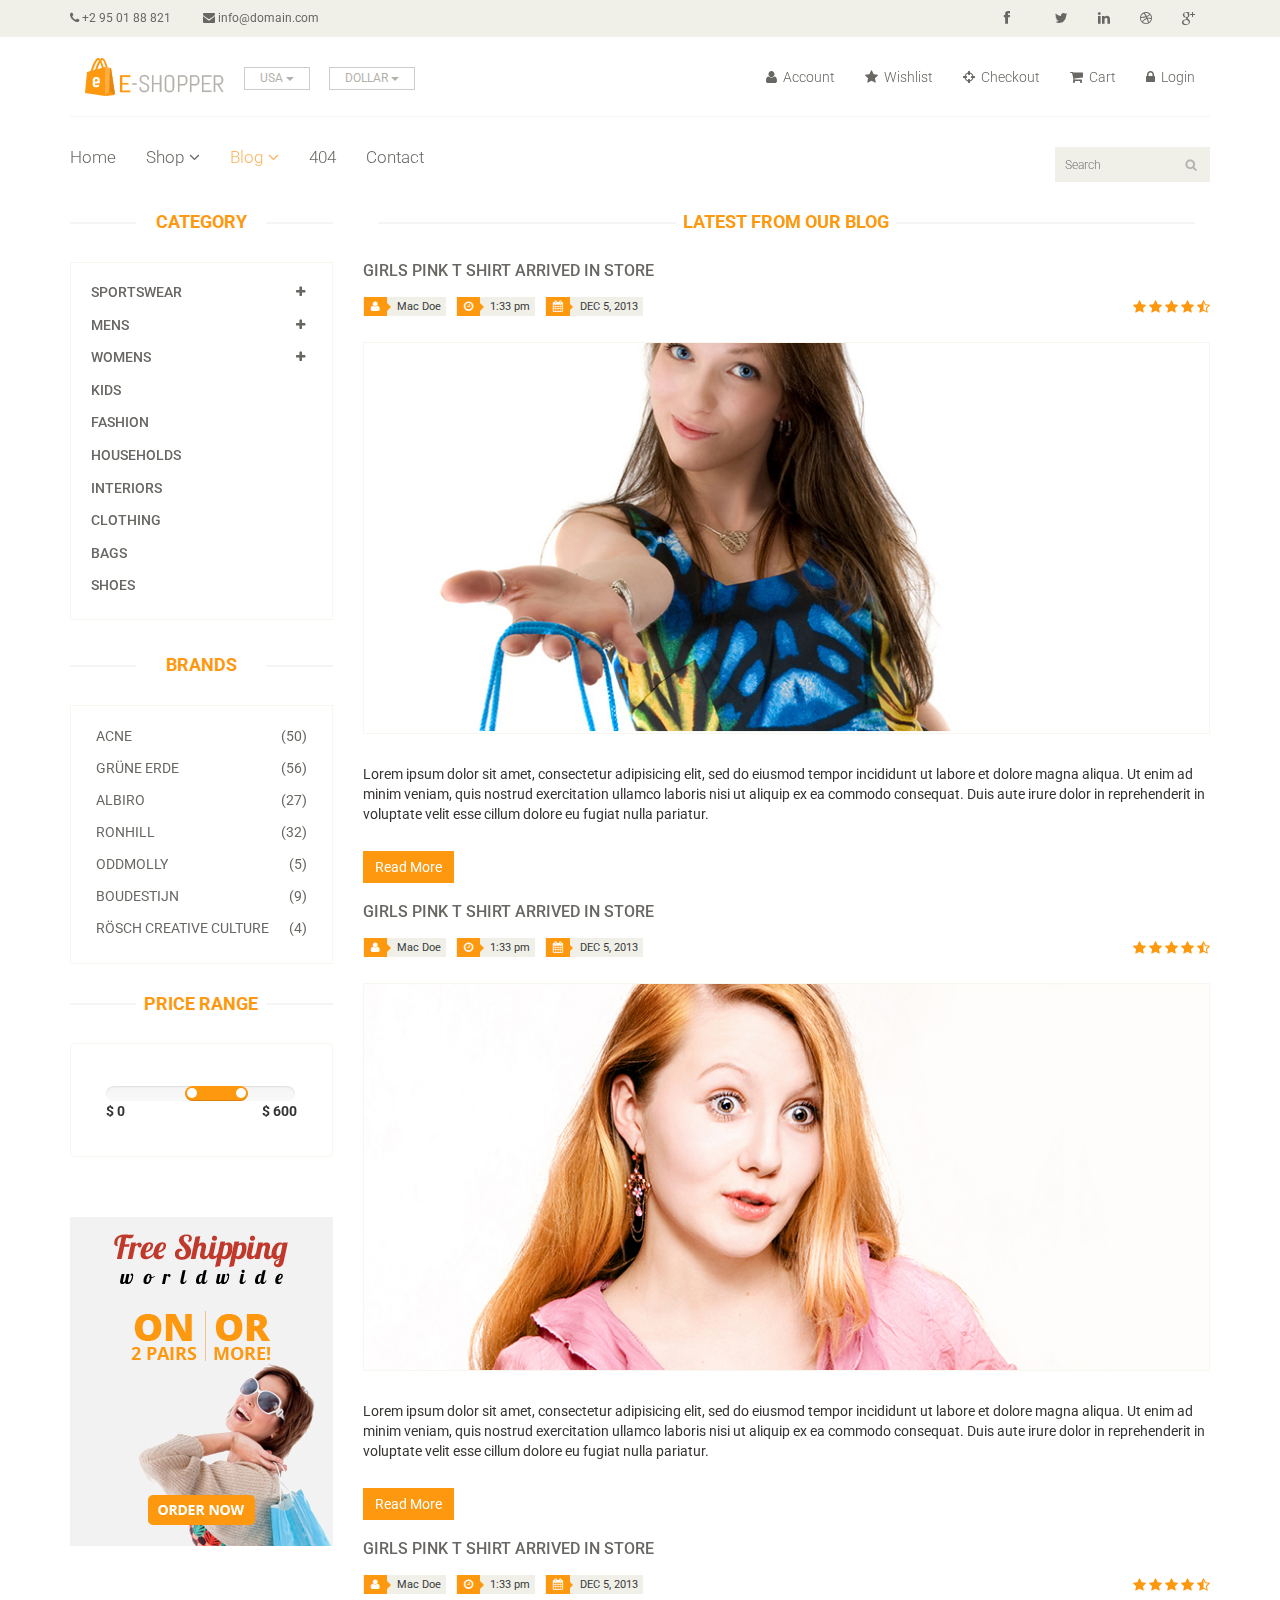
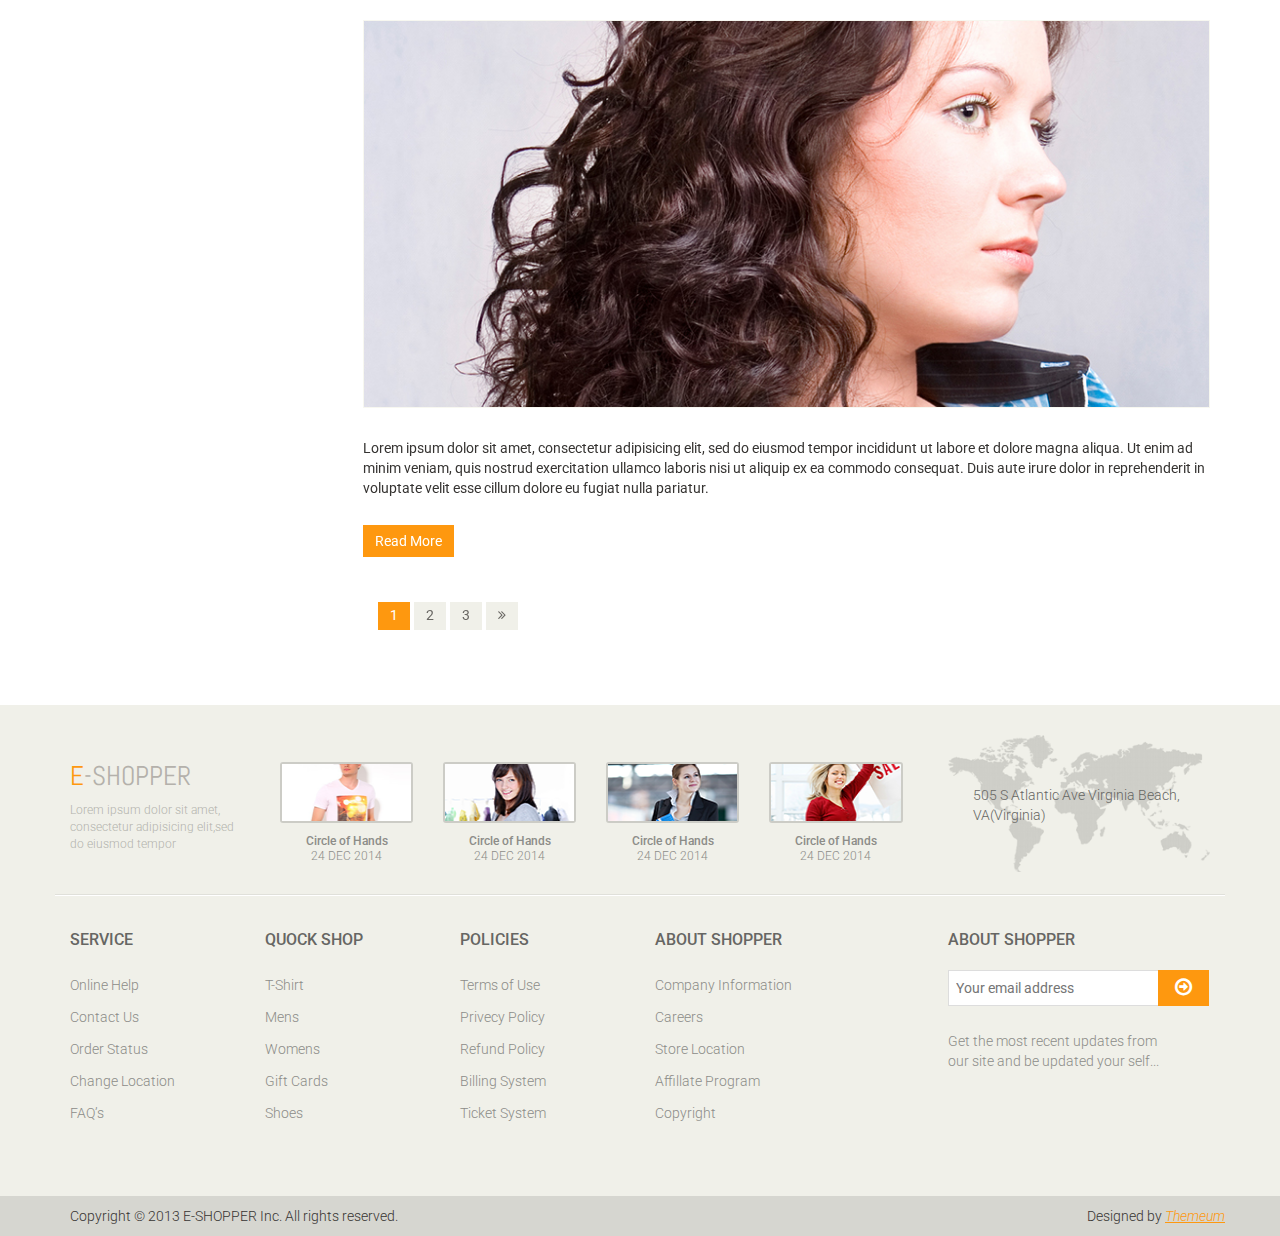
<file: blog.html>
<!DOCTYPE html>
<html lang="en">
<head>
    <meta charset="utf-8">
    <meta name="viewport" content="width=device-width, initial-scale=1.0">
    <meta name="description" content="">
    <meta name="author" content="">
    <title>Blog | E-Shopper</title>
    <link href="css/bootstrap.min.css" rel="stylesheet">
    <link href="css/font-awesome.min.css" rel="stylesheet">
    <link href="css/prettyPhoto.css" rel="stylesheet">
    <link href="css/price-range.css" rel="stylesheet">
    <link href="css/animate.css" rel="stylesheet">
	<link href="css/main.css" rel="stylesheet">
	<link href="css/responsive.css" rel="stylesheet">
    <!--[if lt IE 9]>
    <script src="js/html5shiv.js"></script>
    <script src="js/respond.min.js"></script>
    <![endif]-->       
    <link rel="shortcut icon" href="images/ico/favicon.ico">
    <link rel="apple-touch-icon-precomposed" sizes="144x144" href="images/ico/apple-touch-icon-144-precomposed.png">
    <link rel="apple-touch-icon-precomposed" sizes="114x114" href="images/ico/apple-touch-icon-114-precomposed.png">
    <link rel="apple-touch-icon-precomposed" sizes="72x72" href="images/ico/apple-touch-icon-72-precomposed.png">
    <link rel="apple-touch-icon-precomposed" href="images/ico/apple-touch-icon-57-precomposed.png">
</head><!--/head-->

<body>
	<header id="header"><!--header-->
		<div class="header_top"><!--header_top-->
			<div class="container">
				<div class="row">
					<div class="col-sm-6">
						<div class="contactinfo">
							<ul class="nav nav-pills">
								<li><a href=""><i class="fa fa-phone"></i> +2 95 01 88 821</a></li>
								<li><a href=""><i class="fa fa-envelope"></i> info@domain.com</a></li>
							</ul>
						</div>
					</div>
					<div class="col-sm-6">
						<div class="social-icons pull-right">
							<ul class="nav navbar-nav">
								<li><a href=""><i class="fa fa-facebook"></i></a></li>
								<li><a href=""><i class="fa fa-twitter"></i></a></li>
								<li><a href=""><i class="fa fa-linkedin"></i></a></li>
								<li><a href=""><i class="fa fa-dribbble"></i></a></li>
								<li><a href=""><i class="fa fa-google-plus"></i></a></li>
							</ul>
						</div>
					</div>
				</div>
			</div>
		</div><!--/header_top-->
		
		<div class="header-middle"><!--header-middle-->
			<div class="container">
				<div class="row">
					<div class="col-md-4 clearfix">
						<div class="logo pull-left">
							<a href="index.html"><img src="images/home/logo.png" alt="" /></a>
						</div>
						<div class="btn-group pull-right clearfix">
							<div class="btn-group">
								<button type="button" class="btn btn-default dropdown-toggle usa" data-toggle="dropdown">
									USA
									<span class="caret"></span>
								</button>
								<ul class="dropdown-menu">
									<li><a href="">Canada</a></li>
									<li><a href="">UK</a></li>
								</ul>
							</div>
							
							<div class="btn-group">
								<button type="button" class="btn btn-default dropdown-toggle usa" data-toggle="dropdown">
									DOLLAR
									<span class="caret"></span>
								</button>
								<ul class="dropdown-menu">
									<li><a href="">Canadian Dollar</a></li>
									<li><a href="">Pound</a></li>
								</ul>
							</div>
						</div>
					</div>
					<div class="col-md-8 clearfix">
						<div class="shop-menu clearfix pull-right">
							<ul class="nav navbar-nav">
								<li><a href=""><i class="fa fa-user"></i> Account</a></li>
								<li><a href=""><i class="fa fa-star"></i> Wishlist</a></li>
								<li><a href="checkout.html"><i class="fa fa-crosshairs"></i> Checkout</a></li>
								<li><a href="cart.html"><i class="fa fa-shopping-cart"></i> Cart</a></li>
								<li><a href="login.html"><i class="fa fa-lock"></i> Login</a></li>
							</ul>
						</div>
					</div>
				</div>
			</div>
		</div><!--/header-middle-->
	
		<div class="header-bottom"><!--header-bottom-->
			<div class="container">
				<div class="row">
					<div class="col-sm-9">
						<div class="navbar-header">
							<button type="button" class="navbar-toggle" data-toggle="collapse" data-target=".navbar-collapse">
								<span class="sr-only">Toggle navigation</span>
								<span class="icon-bar"></span>
								<span class="icon-bar"></span>
								<span class="icon-bar"></span>
							</button>
						</div>
						<div class="mainmenu pull-left">
							<ul class="nav navbar-nav collapse navbar-collapse">
								<li><a href="index.html">Home</a></li>
								<li class="dropdown"><a href="#">Shop<i class="fa fa-angle-down"></i></a>
                                    <ul role="menu" class="sub-menu">
                                        <li><a href="shop.html">Products</a></li>
										<li><a href="product-details.html">Product Details</a></li> 
										<li><a href="checkout.html">Checkout</a></li> 
										<li><a href="cart.html">Cart</a></li> 
										<li><a href="login.html">Login</a></li> 
                                    </ul>
                                </li> 
								<li class="dropdown"><a href="#" class="active">Blog<i class="fa fa-angle-down"></i></a>
                                    <ul role="menu" class="sub-menu">
                                        <li><a href="blog.html" class="active">Blog List</a></li>
										<li><a href="blog-single.html">Blog Single</a></li>
                                    </ul>
                                </li> 
								<li><a href="404.html">404</a></li>
								<li><a href="contact-us.html">Contact</a></li>
							</ul>
						</div>
					</div>
					<div class="col-sm-3">
						<div class="search_box pull-right">
							<input type="text" placeholder="Search"/>
						</div>
					</div>
				</div>
			</div>
		</div><!--/header-bottom-->
	</header><!--/header-->
	
	<section>
		<div class="container">
			<div class="row">
				<div class="col-sm-3">
					<div class="left-sidebar">
						<h2>Category</h2>
						<div class="panel-group category-products" id="accordian"><!--category-productsr-->
							<div class="panel panel-default">
								<div class="panel-heading">
									<h4 class="panel-title">
										<a data-toggle="collapse" data-parent="#accordian" href="#sportswear">
											<span class="badge pull-right"><i class="fa fa-plus"></i></span>
											Sportswear
										</a>
									</h4>
								</div>
								<div id="sportswear" class="panel-collapse collapse">
									<div class="panel-body">
										<ul>
											<li><a href="">Nike </a></li>
											<li><a href="">Under Armour </a></li>
											<li><a href="">Adidas </a></li>
											<li><a href="">Puma</a></li>
											<li><a href="">ASICS </a></li>
										</ul>
									</div>
								</div>
							</div>
							<div class="panel panel-default">
								<div class="panel-heading">
									<h4 class="panel-title">
										<a data-toggle="collapse" data-parent="#accordian" href="#mens">
											<span class="badge pull-right"><i class="fa fa-plus"></i></span>
											Mens
										</a>
									</h4>
								</div>
								<div id="mens" class="panel-collapse collapse">
									<div class="panel-body">
										<ul>
											<li><a href="">Fendi</a></li>
											<li><a href="">Guess</a></li>
											<li><a href="">Valentino</a></li>
											<li><a href="">Dior</a></li>
											<li><a href="">Versace</a></li>
											<li><a href="">Armani</a></li>
											<li><a href="">Prada</a></li>
											<li><a href="">Dolce and Gabbana</a></li>
											<li><a href="">Chanel</a></li>
											<li><a href="">Gucci</a></li>
										</ul>
									</div>
								</div>
							</div>
							
							<div class="panel panel-default">
								<div class="panel-heading">
									<h4 class="panel-title">
										<a data-toggle="collapse" data-parent="#accordian" href="#womens">
											<span class="badge pull-right"><i class="fa fa-plus"></i></span>
											Womens
										</a>
									</h4>
								</div>
								<div id="womens" class="panel-collapse collapse">
									<div class="panel-body">
										<ul>
											<li><a href="">Fendi</a></li>
											<li><a href="">Guess</a></li>
											<li><a href="">Valentino</a></li>
											<li><a href="">Dior</a></li>
											<li><a href="">Versace</a></li>
										</ul>
									</div>
								</div>
							</div>
							<div class="panel panel-default">
								<div class="panel-heading">
									<h4 class="panel-title"><a href="#">Kids</a></h4>
								</div>
							</div>
							<div class="panel panel-default">
								<div class="panel-heading">
									<h4 class="panel-title"><a href="#">Fashion</a></h4>
								</div>
							</div>
							<div class="panel panel-default">
								<div class="panel-heading">
									<h4 class="panel-title"><a href="#">Households</a></h4>
								</div>
							</div>
							<div class="panel panel-default">
								<div class="panel-heading">
									<h4 class="panel-title"><a href="#">Interiors</a></h4>
								</div>
							</div>
							<div class="panel panel-default">
								<div class="panel-heading">
									<h4 class="panel-title"><a href="#">Clothing</a></h4>
								</div>
							</div>
							<div class="panel panel-default">
								<div class="panel-heading">
									<h4 class="panel-title"><a href="#">Bags</a></h4>
								</div>
							</div>
							<div class="panel panel-default">
								<div class="panel-heading">
									<h4 class="panel-title"><a href="#">Shoes</a></h4>
								</div>
							</div>
						</div><!--/category-products-->
					
						<div class="brands_products"><!--brands_products-->
							<h2>Brands</h2>
							<div class="brands-name">
								<ul class="nav nav-pills nav-stacked">
									<li><a href=""> <span class="pull-right">(50)</span>Acne</a></li>
									<li><a href=""> <span class="pull-right">(56)</span>Grüne Erde</a></li>
									<li><a href=""> <span class="pull-right">(27)</span>Albiro</a></li>
									<li><a href=""> <span class="pull-right">(32)</span>Ronhill</a></li>
									<li><a href=""> <span class="pull-right">(5)</span>Oddmolly</a></li>
									<li><a href=""> <span class="pull-right">(9)</span>Boudestijn</a></li>
									<li><a href=""> <span class="pull-right">(4)</span>Rösch creative culture</a></li>
								</ul>
							</div>
						</div><!--/brands_products-->
						
						<div class="price-range"><!--price-range-->
							<h2>Price Range</h2>
							<div class="well">
								 <input type="text" class="span2" value="" data-slider-min="0" data-slider-max="600" data-slider-step="5" data-slider-value="[250,450]" id="sl2" ><br />
								 <b>$ 0</b> <b class="pull-right">$ 600</b>
							</div>
						</div><!--/price-range-->
						
						<div class="shipping text-center"><!--shipping-->
							<img src="images/home/shipping.jpg" alt="" />
						</div><!--/shipping-->
					</div>
				</div>
				<div class="col-sm-9">
					<div class="blog-post-area">
						<h2 class="title text-center">Latest From our Blog</h2>
						<div class="single-blog-post">
							<h3>Girls Pink T Shirt arrived in store</h3>
							<div class="post-meta">
								<ul>
									<li><i class="fa fa-user"></i> Mac Doe</li>
									<li><i class="fa fa-clock-o"></i> 1:33 pm</li>
									<li><i class="fa fa-calendar"></i> DEC 5, 2013</li>
								</ul>
								<span>
										<i class="fa fa-star"></i>
										<i class="fa fa-star"></i>
										<i class="fa fa-star"></i>
										<i class="fa fa-star"></i>
										<i class="fa fa-star-half-o"></i>
								</span>
							</div>
							<a href="">
								<img src="images/blog/blog-one.jpg" alt="">
							</a>
							<p>Lorem ipsum dolor sit amet, consectetur adipisicing elit, sed do eiusmod tempor incididunt ut labore et dolore magna aliqua. Ut enim ad minim veniam, quis nostrud exercitation ullamco laboris nisi ut aliquip ex ea commodo consequat. Duis aute irure dolor in reprehenderit in voluptate velit esse cillum dolore eu fugiat nulla pariatur.</p>
							<a  class="btn btn-primary" href="">Read More</a>
						</div>
						<div class="single-blog-post">
							<h3>Girls Pink T Shirt arrived in store</h3>
							<div class="post-meta">
								<ul>
									<li><i class="fa fa-user"></i> Mac Doe</li>
									<li><i class="fa fa-clock-o"></i> 1:33 pm</li>
									<li><i class="fa fa-calendar"></i> DEC 5, 2013</li>
								</ul>
								<span>
									<i class="fa fa-star"></i>
									<i class="fa fa-star"></i>
									<i class="fa fa-star"></i>
									<i class="fa fa-star"></i>
									<i class="fa fa-star-half-o"></i>
								</span>
							</div>
							<a href="">
								<img src="images/blog/blog-two.jpg" alt="">
							</a>
							<p>Lorem ipsum dolor sit amet, consectetur adipisicing elit, sed do eiusmod tempor incididunt ut labore et dolore magna aliqua. Ut enim ad minim veniam, quis nostrud exercitation ullamco laboris nisi ut aliquip ex ea commodo consequat. Duis aute irure dolor in reprehenderit in voluptate velit esse cillum dolore eu fugiat nulla pariatur.</p>
							<a  class="btn btn-primary" href="">Read More</a>
						</div>
						<div class="single-blog-post">
							<h3>Girls Pink T Shirt arrived in store</h3>
							<div class="post-meta">
								<ul>
									<li><i class="fa fa-user"></i> Mac Doe</li>
									<li><i class="fa fa-clock-o"></i> 1:33 pm</li>
									<li><i class="fa fa-calendar"></i> DEC 5, 2013</li>
								</ul>
								<span>
									<i class="fa fa-star"></i>
									<i class="fa fa-star"></i>
									<i class="fa fa-star"></i>
									<i class="fa fa-star"></i>
									<i class="fa fa-star-half-o"></i>
								</span>
							</div>
							<a href="">
								<img src="images/blog/blog-three.jpg" alt="">
							</a>
							<p>Lorem ipsum dolor sit amet, consectetur adipisicing elit, sed do eiusmod tempor incididunt ut labore et dolore magna aliqua. Ut enim ad minim veniam, quis nostrud exercitation ullamco laboris nisi ut aliquip ex ea commodo consequat. Duis aute irure dolor in reprehenderit in voluptate velit esse cillum dolore eu fugiat nulla pariatur.</p>
							<a  class="btn btn-primary" href="">Read More</a>
						</div>
						<div class="pagination-area">
							<ul class="pagination">
								<li><a href="" class="active">1</a></li>
								<li><a href="">2</a></li>
								<li><a href="">3</a></li>
								<li><a href=""><i class="fa fa-angle-double-right"></i></a></li>
							</ul>
						</div>
					</div>
				</div>
			</div>
		</div>
	</section>
	
	<footer id="footer"><!--Footer-->
		<div class="footer-top">
			<div class="container">
				<div class="row">
					<div class="col-sm-2">
						<div class="companyinfo">
							<h2><span>e</span>-shopper</h2>
							<p>Lorem ipsum dolor sit amet, consectetur adipisicing elit,sed do eiusmod tempor</p>
						</div>
					</div>
					<div class="col-sm-7">
						<div class="col-sm-3">
							<div class="video-gallery text-center">
								<a href="#">
									<div class="iframe-img">
										<img src="images/home/iframe1.png" alt="" />
									</div>
									<div class="overlay-icon">
										<i class="fa fa-play-circle-o"></i>
									</div>
								</a>
								<p>Circle of Hands</p>
								<h2>24 DEC 2014</h2>
							</div>
						</div>
						
						<div class="col-sm-3">
							<div class="video-gallery text-center">
								<a href="#">
									<div class="iframe-img">
										<img src="images/home/iframe2.png" alt="" />
									</div>
									<div class="overlay-icon">
										<i class="fa fa-play-circle-o"></i>
									</div>
								</a>
								<p>Circle of Hands</p>
								<h2>24 DEC 2014</h2>
							</div>
						</div>
						
						<div class="col-sm-3">
							<div class="video-gallery text-center">
								<a href="#">
									<div class="iframe-img">
										<img src="images/home/iframe3.png" alt="" />
									</div>
									<div class="overlay-icon">
										<i class="fa fa-play-circle-o"></i>
									</div>
								</a>
								<p>Circle of Hands</p>
								<h2>24 DEC 2014</h2>
							</div>
						</div>
						
						<div class="col-sm-3">
							<div class="video-gallery text-center">
								<a href="#">
									<div class="iframe-img">
										<img src="images/home/iframe4.png" alt="" />
									</div>
									<div class="overlay-icon">
										<i class="fa fa-play-circle-o"></i>
									</div>
								</a>
								<p>Circle of Hands</p>
								<h2>24 DEC 2014</h2>
							</div>
						</div>
					</div>
					<div class="col-sm-3">
						<div class="address">
							<img src="images/home/map.png" alt="" />
							<p>505 S Atlantic Ave Virginia Beach, VA(Virginia)</p>
						</div>
					</div>
				</div>
			</div>
		</div>
		
		<div class="footer-widget">
			<div class="container">
				<div class="row">
					<div class="col-sm-2">
						<div class="single-widget">
							<h2>Service</h2>
							<ul class="nav nav-pills nav-stacked">
								<li><a href="">Online Help</a></li>
								<li><a href="">Contact Us</a></li>
								<li><a href="">Order Status</a></li>
								<li><a href="">Change Location</a></li>
								<li><a href="">FAQ’s</a></li>
							</ul>
						</div>
					</div>
					<div class="col-sm-2">
						<div class="single-widget">
							<h2>Quock Shop</h2>
							<ul class="nav nav-pills nav-stacked">
								<li><a href="">T-Shirt</a></li>
								<li><a href="">Mens</a></li>
								<li><a href="">Womens</a></li>
								<li><a href="">Gift Cards</a></li>
								<li><a href="">Shoes</a></li>
							</ul>
						</div>
					</div>
					<div class="col-sm-2">
						<div class="single-widget">
							<h2>Policies</h2>
							<ul class="nav nav-pills nav-stacked">
								<li><a href="">Terms of Use</a></li>
								<li><a href="">Privecy Policy</a></li>
								<li><a href="">Refund Policy</a></li>
								<li><a href="">Billing System</a></li>
								<li><a href="">Ticket System</a></li>
							</ul>
						</div>
					</div>
					<div class="col-sm-2">
						<div class="single-widget">
							<h2>About Shopper</h2>
							<ul class="nav nav-pills nav-stacked">
								<li><a href="">Company Information</a></li>
								<li><a href="">Careers</a></li>
								<li><a href="">Store Location</a></li>
								<li><a href="">Affillate Program</a></li>
								<li><a href="">Copyright</a></li>
							</ul>
						</div>
					</div>
					<div class="col-sm-3 col-sm-offset-1">
						<div class="single-widget">
							<h2>About Shopper</h2>
							<form action="#" class="searchform">
								<input type="text" placeholder="Your email address" />
								<button type="submit" class="btn btn-default"><i class="fa fa-arrow-circle-o-right"></i></button>
								<p>Get the most recent updates from <br />our site and be updated your self...</p>
							</form>
						</div>
					</div>
					
				</div>
			</div>
		</div>
		
		<div class="footer-bottom">
			<div class="container">
				<div class="row">
					<p class="pull-left">Copyright © 2013 E-SHOPPER Inc. All rights reserved.</p>
					<p class="pull-right">Designed by <span><a target="_blank" href="http://www.themeum.com">Themeum</a></span></p>
				</div>
			</div>
		</div>
		
	</footer><!--/Footer-->
	

  
    <script src="js/jquery.js"></script>
	<script src="js/price-range.js"></script>
	<script src="js/jquery.scrollUp.min.js"></script>
	<script src="js/bootstrap.min.js"></script>
    <script src="js/jquery.prettyPhoto.js"></script>
    <script src="js/main.js"></script>
</body>
</html>
</file>
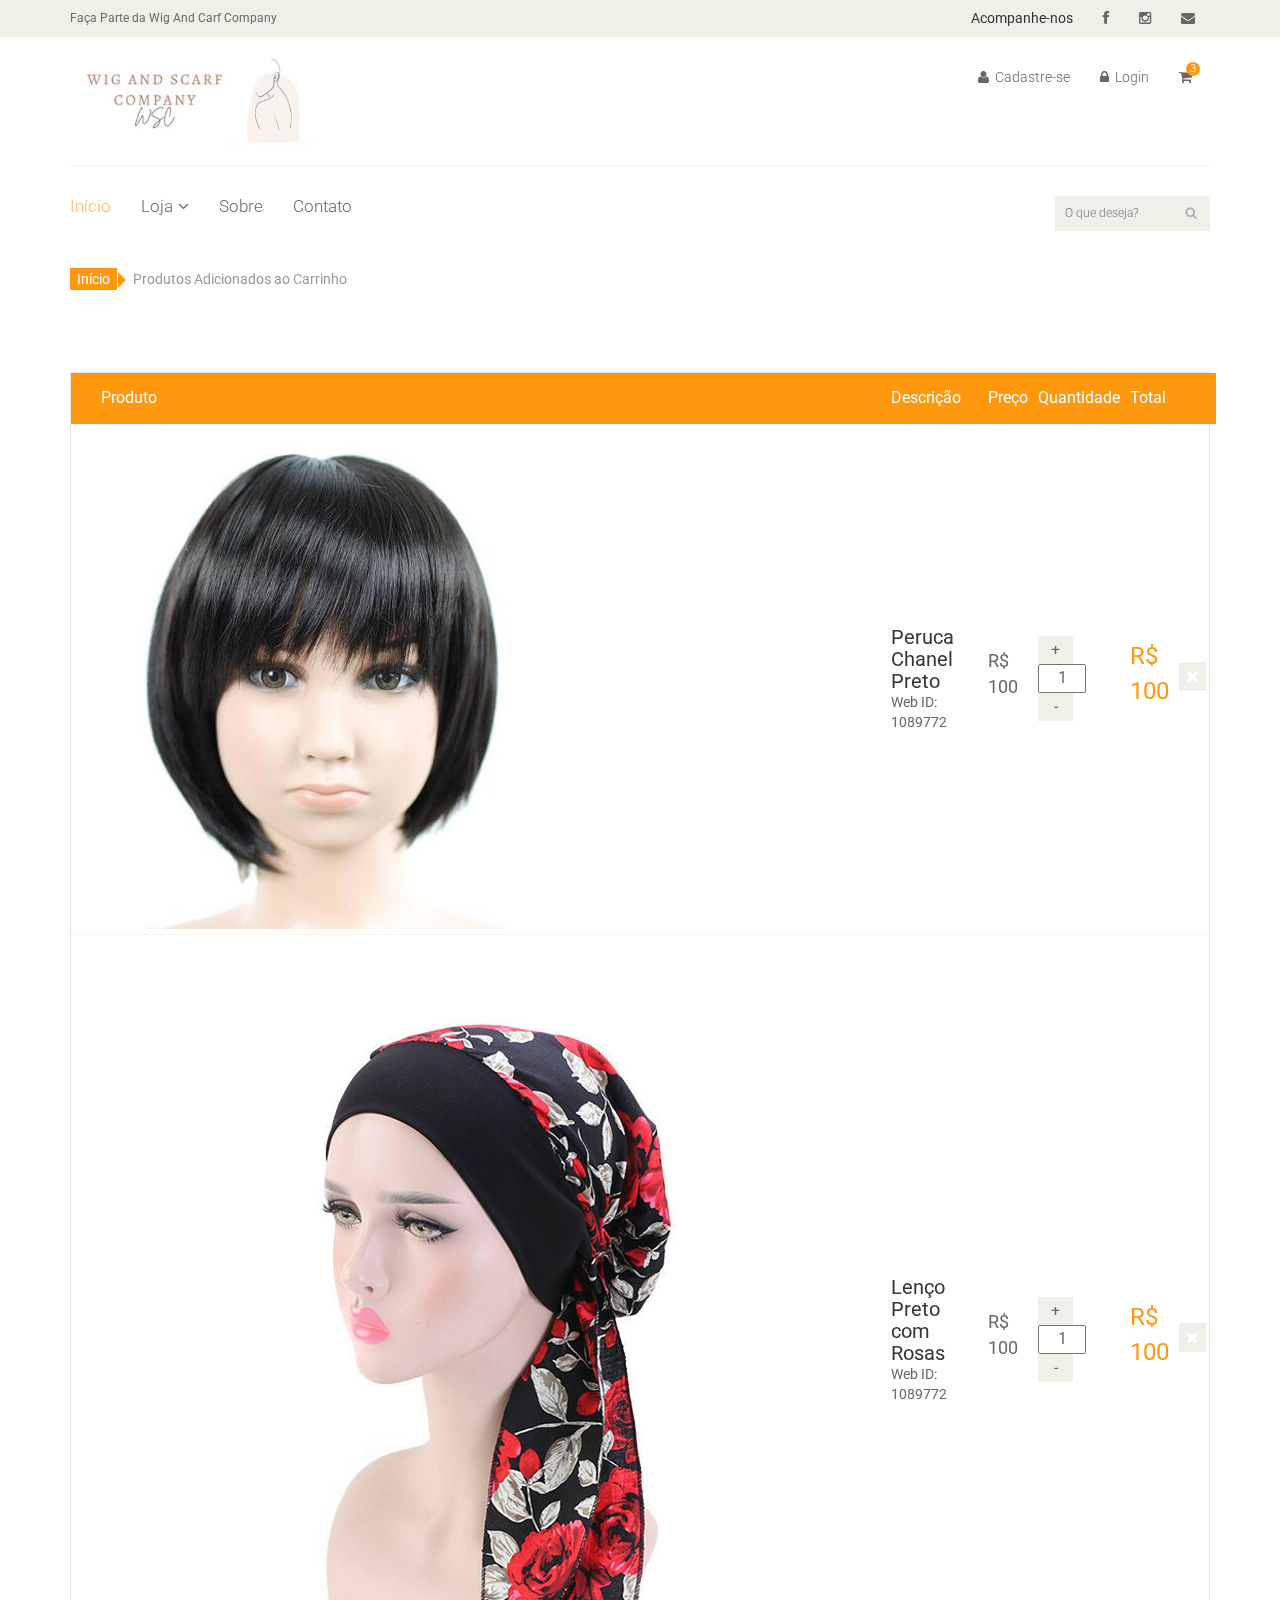
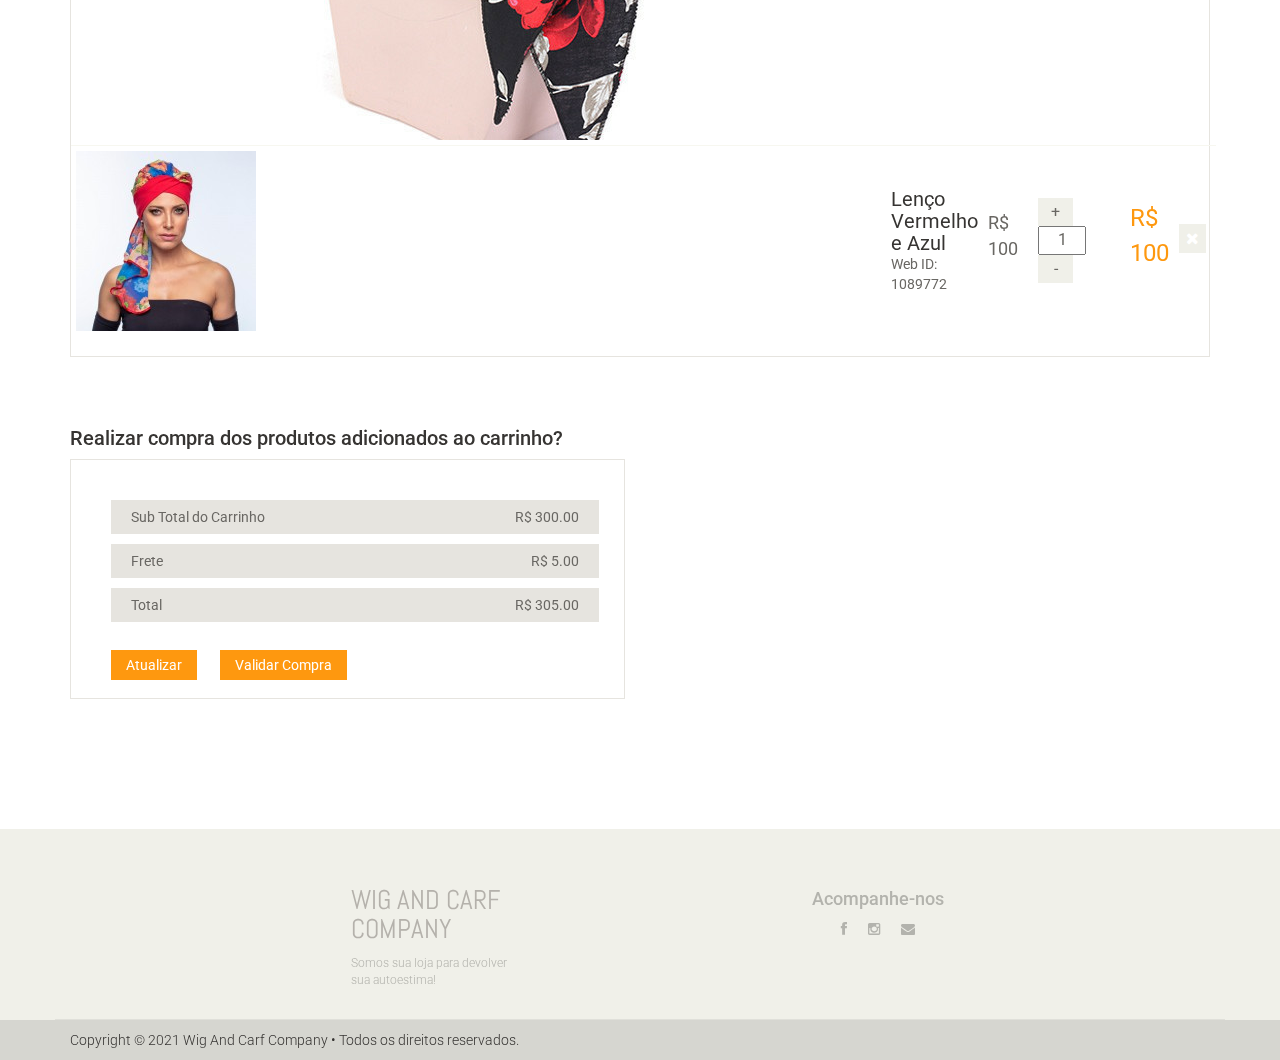
<file: cart.html>
<!DOCTYPE html>
<html lang="en">
<head>
    <meta charset="utf-8">
    <meta name="viewport" content="width=device-width, initial-scale=1.0">
    <meta name="description" content="">
    <meta name="author" content="">
    <title>Carrinho | Wig And Carf Company</title>
    <link href="css/bootstrap.min.css" rel="stylesheet">
    <link href="css/font-awesome.min.css" rel="stylesheet">
    <link href="css/prettyPhoto.css" rel="stylesheet">
    <link href="css/price-range.css" rel="stylesheet">
    <link href="css/animate.css" rel="stylesheet">
	<link href="css/main.css" rel="stylesheet">
	<link href="css/responsive.css" rel="stylesheet">
    <!--[if lt IE 9]>
    <script src="js/html5shiv.js"></script>
    <script src="js/respond.min.js"></script>
    <![endif]-->       
    <link rel="shortcut icon" href="images/ico/favicon.png">
    <link rel="apple-touch-icon-precomposed" sizes="144x144" href="images/ico/apple-touch-icon-144-precomposed.png">
    <link rel="apple-touch-icon-precomposed" sizes="114x114" href="images/ico/apple-touch-icon-114-precomposed.png">
    <link rel="apple-touch-icon-precomposed" sizes="72x72" href="images/ico/apple-touch-icon-72-precomposed.png">
    <link rel="apple-touch-icon-precomposed" href="images/ico/apple-touch-icon-57-precomposed.png">
</head><!--/head-->

<body>
	<header id="header"><!--header-->
		<div class="header_top"><!--header_top-->
			<div class="container">
				<div class="row">
					<div class="col-sm-6">
						<div class="contactinfo">
							<ul class="nav nav-pills">
								<li><a href="login.html">Faça Parte da Wig And Carf Company</a></li>
							</ul>
						</div>
					</div>
					<div class="col-sm-6">
						<div class="social-icons pull-right">
							<ul class="nav navbar-nav">
                                <li>Acompanhe-nos</li>
								<li><a href="https://www.facebook.com/profile.php?id=100068508300204"><i class="fa fa-facebook"></i></a></li>
								<li><a href="https://www.instagram.com/wigandscarf/"><i class="fa fa-instagram"></i></a></li>
								<li><a href="malito:WigAndScarf@hotmail.com"><i class="fa fa-envelope"></i></a></li>
							</ul>
						</div>
					</div>
				</div>
			</div>
		</div><!--/header_top-->
		
		<div class="header-middle"><!--header-middle-->
			<div class="container">
				<div class="row">
					<div class="col-md-4 clearfix">
						<div class="logo pull-left">
							<a href="index.html">
                                <img width="40%" src="images/home/logo-font.jpeg" alt="Logotipo Font" />
                                <img width="25%" src="images/home/logo-icon.jpeg" alt="Logotipo Icon">
                            </a>
						</div>
					</div>
					<div class="col-md-8 clearfix">
						<div class="shop-menu clearfix pull-right">
							<ul class="nav navbar-nav">
								<li><a href="login.html"><i class="fa fa-user"></i> Cadastre-se</a></li>
                                <li><a href="login.html"><i class="fa fa-lock"></i> Login</a></li>
								<li><a href='cart.html'><i class='fa fa-shopping-cart'></i> <span class='numero-itens'>3</span></a></li>
							</ul>
						</div>
					</div>
				</div>
			</div>
		</div><!--/header-middle-->
	
		<div class="header-bottom"><!--header-bottom-->
			<div class="container">
				<div class="row">
					<div class="col-sm-9">
						<div class="navbar-header">
							<button type="button" class="navbar-toggle" data-toggle="collapse" data-target=".navbar-collapse">
								<span class="sr-only">Toggle navigation</span>
								<span class="icon-bar"></span>
								<span class="icon-bar"></span>
								<span class="icon-bar"></span>
							</button>
						</div>
						<div class="mainmenu pull-left">
							<ul class="nav navbar-nav collapse navbar-collapse">
								<li><a href="index.html" class="active">Início</a></li>
								<li class="dropdown"><a href="#">Loja<i class="fa fa-angle-down"></i></a>
                                    <ul role="menu" class="sub-menu">
                                        <li><a href="index.html">Produtos</a></li>
										<li><a href="cart.html">Carrinho</a></li> 
										<li><a href="login.html">Login</a></li> 
                                    </ul>
                                </li> 
								<li><a href="about-us.html">Sobre</a></li>
								<li><a href="contact-us.html">Contato</a></li>
							</ul>
						</div>
					</div>
					<div class="col-sm-3">
						<div class="search_box pull-right">
							<input type="text" placeholder="O que deseja?"/>
						</div>
					</div>
				</div>
			</div>
		</div><!--/header-bottom-->
	</header><!--/header-->

	<section id="cart_items">
		<div class="container">
			<div class="breadcrumbs">
				<ol class="breadcrumb">
				  <li><a href="#">Início</a></li>
				  <li class="active">Produtos Adicionados ao Carrinho</li>
				</ol>
			</div>
			<div class="table-responsive cart_info">
				<table class="table table-condensed">
					<thead>
						<tr class="cart_menu">
							<td class="image">Produto</td>
							<td class="description">Descrição</td>
							<td class="price">Preço</td>
							<td class="quantity">Quantidade</td>
							<td class="total">Total</td>
							<td></td>
						</tr>
					</thead>
					<tbody>
						<tr>
							<td class="cart_product">
								<a href=""><img src="images/home/peruca1.jpg" alt=""></a>
							</td>
							<td class="cart_description">
								<h4><a href="">Peruca Chanel Preto</a></h4>
								<p>Web ID: 1089772</p>
							</td>
							<td class="cart_price">
								<p>R$ 100</p>
							</td>
							<td class="cart_quantity">
								<div class="cart_quantity_button">
									<a class="cart_quantity_up" href=""> + </a>
									<input class="cart_quantity_input" type="text" name="quantity" value="1" autocomplete="off" size="2">
									<a class="cart_quantity_down" href=""> - </a>
								</div>
							</td>
							<td class="cart_total">
								<p class="cart_total_price">R$ 100</p>
							</td>
							<td class="cart_delete">
								<a class="cart_quantity_delete" href=""><i class="fa fa-times"></i></a>
							</td>
						</tr>

						<tr>
							<td class="cart_product">
								<a href=""><img src="images/home/lenço4.jpg" alt=""></a>
							</td>
							<td class="cart_description">
								<h4><a href="">Lenço Preto com Rosas</a></h4>
								<p>Web ID: 1089772</p>
							</td>
							<td class="cart_price">
								<p>R$ 100</p>
							</td>
							<td class="cart_quantity">
								<div class="cart_quantity_button">
									<a class="cart_quantity_up" href=""> + </a>
									<input class="cart_quantity_input" type="text" name="quantity" value="1" autocomplete="off" size="2">
									<a class="cart_quantity_down" href=""> - </a>
								</div>
							</td>
							<td class="cart_total">
								<p class="cart_total_price">R$ 100</p>
							</td>
							<td class="cart_delete">
								<a class="cart_quantity_delete" href=""><i class="fa fa-times"></i></a>
							</td>
						</tr>
						<tr>
							<td class="cart_product">
								<a href=""><img src="images/home/lenço3.jpg" alt=""></a>
							</td>
							<td class="cart_description">
								<h4><a href="">Lenço Vermelho e Azul</a></h4>
								<p>Web ID: 1089772</p>
							</td>
							<td class="cart_price">
								<p>R$ 100</p>
							</td>
							<td class="cart_quantity">
								<div class="cart_quantity_button">
									<a class="cart_quantity_up" href=""> + </a>
									<input class="cart_quantity_input" type="text" name="quantity" value="1" autocomplete="off" size="2">
									<a class="cart_quantity_down" href=""> - </a>
								</div>
							</td>
							<td class="cart_total">
								<p class="cart_total_price">R$ 100</p>
							</td>
							<td class="cart_delete">
								<a class="cart_quantity_delete" href=""><i class="fa fa-times"></i></a>
							</td>
						</tr>
					</tbody>
				</table>
			</div>
		</div>
	</section> <!--/#cart_items-->

	<section id="do_action">
		<div class="container">
			<div class="heading">
				<h3>Realizar compra dos produtos adicionados ao carrinho?</h3>
			</div>
			<div class="row">
				<div class="col-sm-6">
					<div class="total_area">
						<ul>
							<li>Sub Total do Carrinho <span>R$ 300.00</span></li>
							<!-- <li>Frete <span>R$ 5</span></li> -->
							<li>Frete <span>R$ 5.00</span></li>
							<li>Total <span>R$ 305.00</span></li>
						</ul>
							<a class="btn btn-default update" href="">Atualizar</a>
							<a class="btn btn-default check_out" href="">Validar Compra</a>
					</div>
				</div>
			</div>
		</div>
	</section><!--/#do_action-->

	<footer id="footer"><!--Footer-->
		<div class="footer-top">
			<div class="container">
				<div class="footer-top-content row">
					<div class="col-sm-2">
						<div class="companyinfo">
							<h2>wig and carf company</h2>
							<p>Somos sua loja para devolver sua autoestima!</p>
						</div>
					</div>
					<div class="follow-us">
                        <h4>Acompanhe-nos</h4>
                        <ul class="social-icons-footer row">
                            <li><a class="btn-facebook" href="https://www.facebook.com/profile.php?id=100068508300204"><i class="fa fa-facebook"></i></a></li>
                            <li><a class="btn-instagram" href="https://www.instagram.com/wigandscarf/"><i class="fa fa-instagram"></i></a></li>
                            <li><a class="btn-gmail" href="malito:WigAndScarf@hotmail.com"><i class="fa fa-envelope"></i></a></li>
                        </ul>
                    </div>
				</div>
			</div>
		</div>
		
		<div class="footer-bottom">
			<div class="container">
				<div class="row">
					<p class="pull-left">Copyright © 2021 Wig And Carf Company &bull; Todos os direitos reservados.</p>
				</div>
			</div>
		</div>
		
	</footer><!--/Footer-->
	


    <script src="js/jquery.js"></script>
	<script src="js/bootstrap.min.js"></script>
	<script src="js/jquery.scrollUp.min.js"></script>
    <script src="js/jquery.prettyPhoto.js"></script>
    <script src="js/main.js"></script>
</body>
</html>
</file>
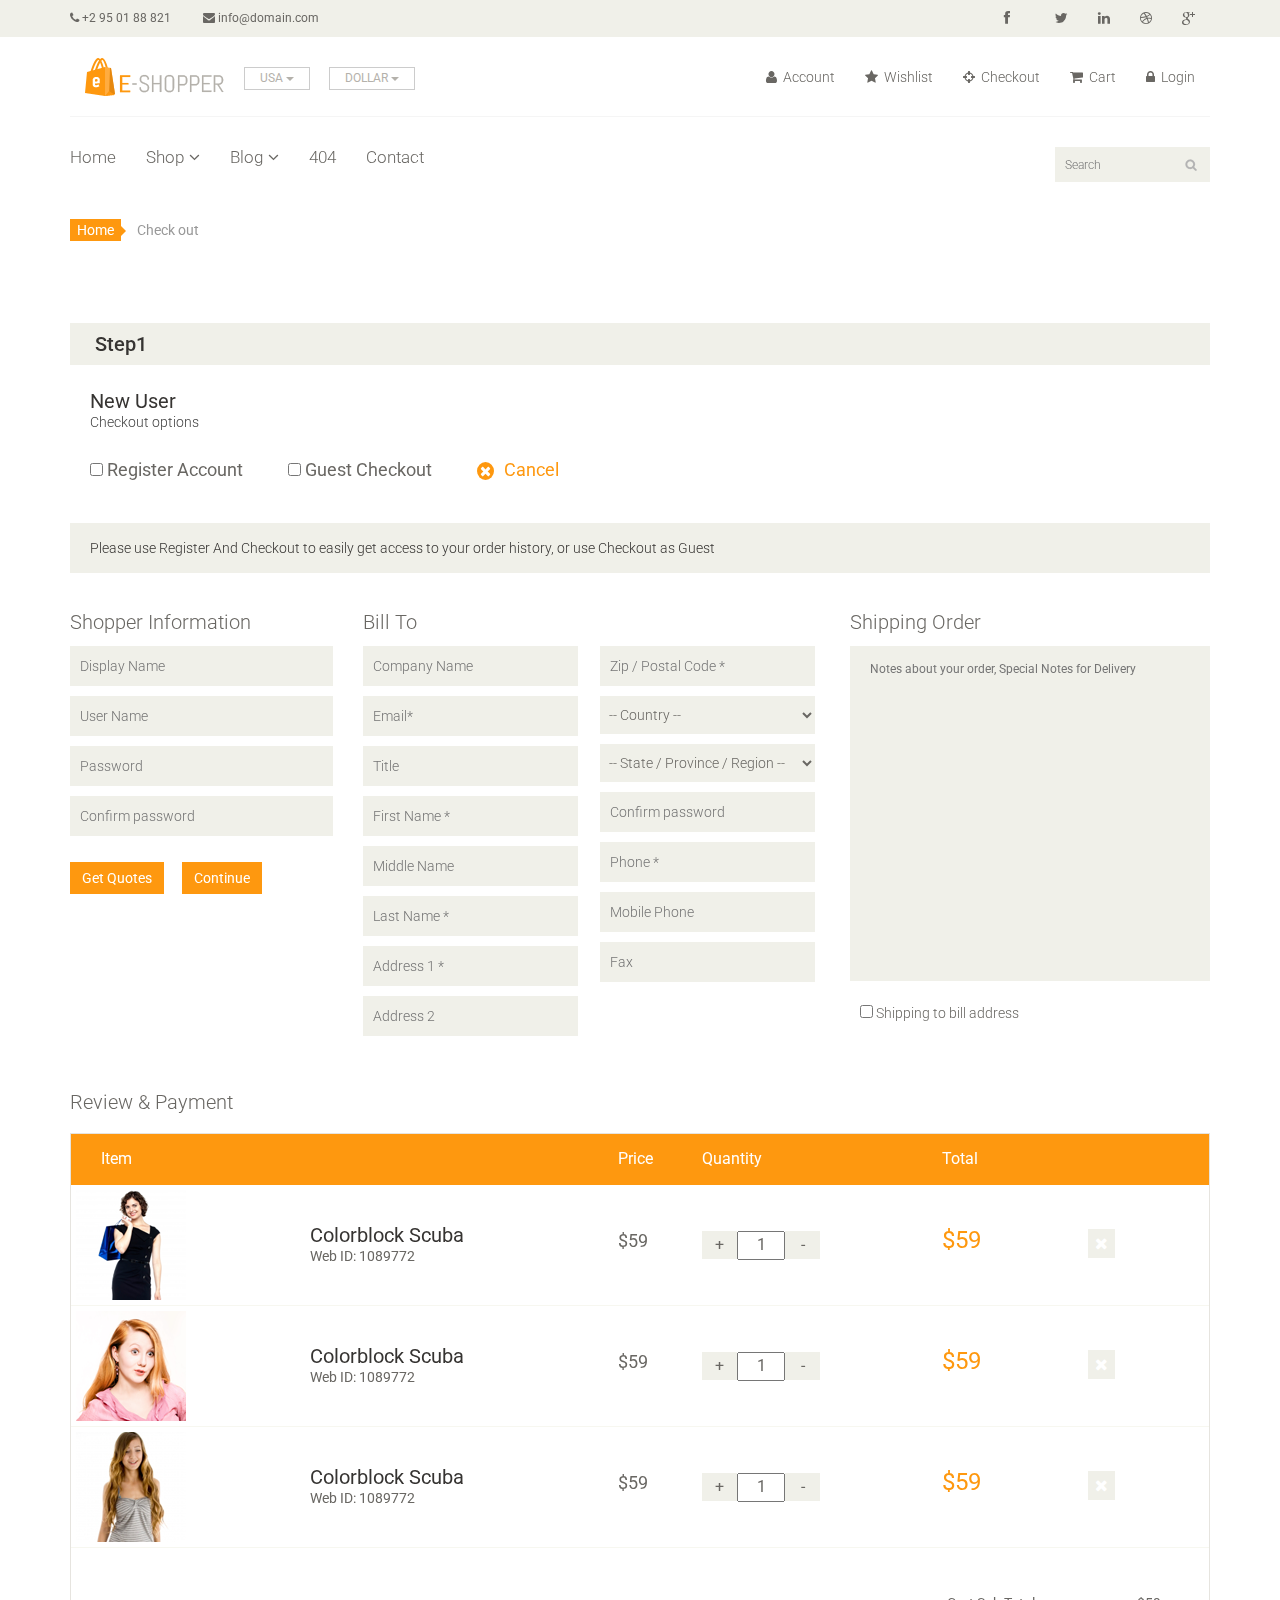
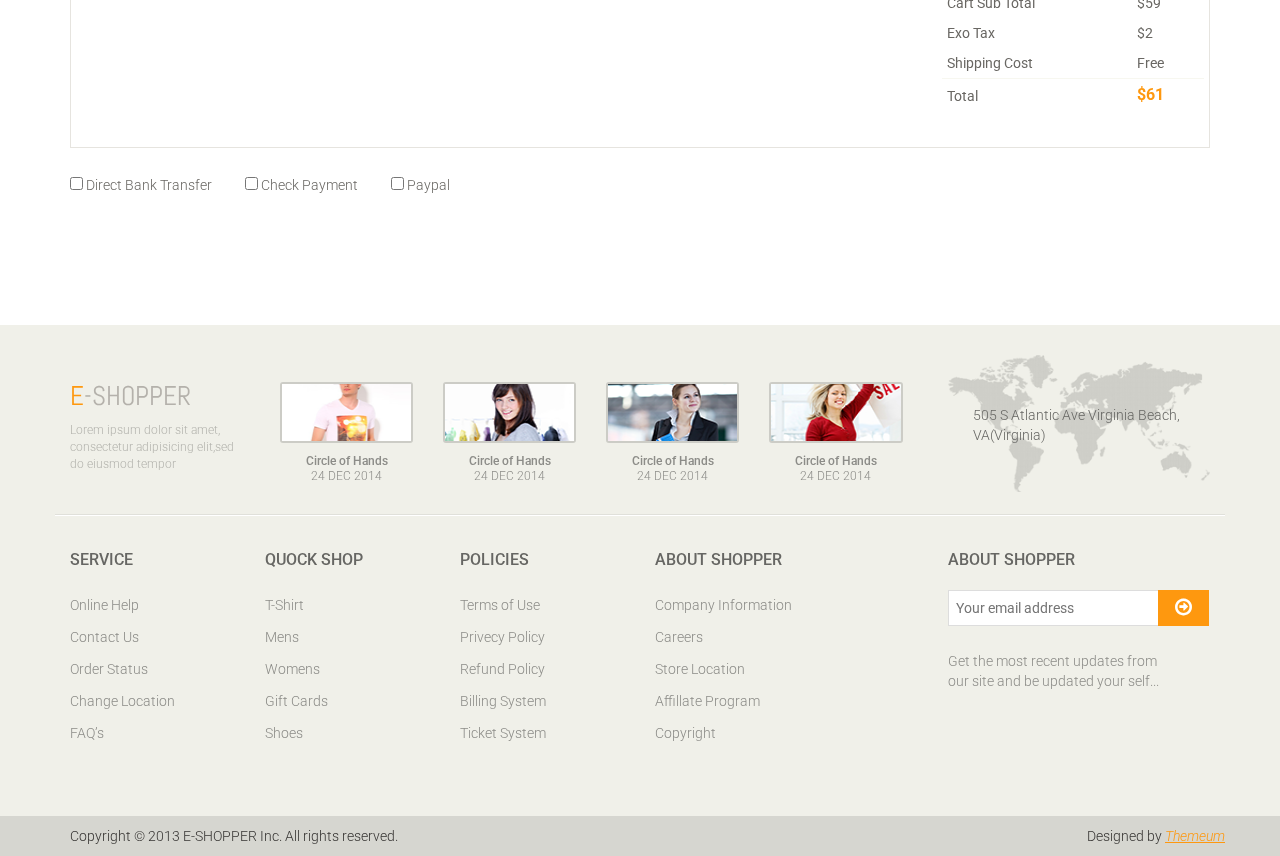
<file: checkout.html>
<!DOCTYPE html>
<html lang="en">
<head>
    <meta charset="utf-8">
    <meta name="viewport" content="width=device-width, initial-scale=1.0">
    <meta name="description" content="">
    <meta name="author" content="">
    <title>Checkout | E-Shopper</title>
    <link href="css/bootstrap.min.css" rel="stylesheet">
    <link href="css/font-awesome.min.css" rel="stylesheet">
    <link href="css/prettyPhoto.css" rel="stylesheet">
    <link href="css/price-range.css" rel="stylesheet">
    <link href="css/animate.css" rel="stylesheet">
	<link href="css/main.css" rel="stylesheet">
	<link href="css/responsive.css" rel="stylesheet">
    <!--[if lt IE 9]>
    <script src="js/html5shiv.js"></script>
    <script src="js/respond.min.js"></script>
    <![endif]-->       
    <link rel="shortcut icon" href="images/ico/favicon.ico">
    <link rel="apple-touch-icon-precomposed" sizes="144x144" href="images/ico/apple-touch-icon-144-precomposed.png">
    <link rel="apple-touch-icon-precomposed" sizes="114x114" href="images/ico/apple-touch-icon-114-precomposed.png">
    <link rel="apple-touch-icon-precomposed" sizes="72x72" href="images/ico/apple-touch-icon-72-precomposed.png">
    <link rel="apple-touch-icon-precomposed" href="images/ico/apple-touch-icon-57-precomposed.png">
</head><!--/head-->

<body>
	<header id="header"><!--header-->
		<div class="header_top"><!--header_top-->
			<div class="container">
				<div class="row">
					<div class="col-sm-6">
						<div class="contactinfo">
							<ul class="nav nav-pills">
								<li><a href=""><i class="fa fa-phone"></i> +2 95 01 88 821</a></li>
								<li><a href=""><i class="fa fa-envelope"></i> info@domain.com</a></li>
							</ul>
						</div>
					</div>
					<div class="col-sm-6">
						<div class="social-icons pull-right">
							<ul class="nav navbar-nav">
								<li><a href=""><i class="fa fa-facebook"></i></a></li>
								<li><a href=""><i class="fa fa-twitter"></i></a></li>
								<li><a href=""><i class="fa fa-linkedin"></i></a></li>
								<li><a href=""><i class="fa fa-dribbble"></i></a></li>
								<li><a href=""><i class="fa fa-google-plus"></i></a></li>
							</ul>
						</div>
					</div>
				</div>
			</div>
		</div><!--/header_top-->
		
		<div class="header-middle"><!--header-middle-->
			<div class="container">
				<div class="row">
					<div class="col-md-4 clearfix">
						<div class="logo pull-left">
							<a href="index.html"><img src="images/home/logo.png" alt="" /></a>
						</div>
						<div class="btn-group pull-right clearfix">
							<div class="btn-group">
								<button type="button" class="btn btn-default dropdown-toggle usa" data-toggle="dropdown">
									USA
									<span class="caret"></span>
								</button>
								<ul class="dropdown-menu">
									<li><a href="">Canada</a></li>
									<li><a href="">UK</a></li>
								</ul>
							</div>
							
							<div class="btn-group">
								<button type="button" class="btn btn-default dropdown-toggle usa" data-toggle="dropdown">
									DOLLAR
									<span class="caret"></span>
								</button>
								<ul class="dropdown-menu">
									<li><a href="">Canadian Dollar</a></li>
									<li><a href="">Pound</a></li>
								</ul>
							</div>
						</div>
					</div>
					<div class="col-md-8 clearfix">
						<div class="shop-menu clearfix pull-right">
							<ul class="nav navbar-nav">
								<li><a href=""><i class="fa fa-user"></i> Account</a></li>
								<li><a href=""><i class="fa fa-star"></i> Wishlist</a></li>
								<li><a href="checkout.html"><i class="fa fa-crosshairs"></i> Checkout</a></li>
								<li><a href="cart.html"><i class="fa fa-shopping-cart"></i> Cart</a></li>
								<li><a href="login.html"><i class="fa fa-lock"></i> Login</a></li>
							</ul>
						</div>
					</div>
				</div>
			</div>
		</div><!--/header-middle-->
	
		<div class="header-bottom"><!--header-bottom-->
			<div class="container">
				<div class="row">
					<div class="col-sm-9">
						<div class="navbar-header">
							<button type="button" class="navbar-toggle" data-toggle="collapse" data-target=".navbar-collapse">
								<span class="sr-only">Toggle navigation</span>
								<span class="icon-bar"></span>
								<span class="icon-bar"></span>
								<span class="icon-bar"></span>
							</button>
						</div>
						<div class="mainmenu pull-left">
							<ul class="nav navbar-nav collapse navbar-collapse">
								<li><a href="index.html">Home</a></li>
								<li class="dropdown"><a href="#">Shop<i class="fa fa-angle-down"></i></a>
                                    <ul role="menu" class="sub-menu">
                                        <li><a href="shop.html">Products</a></li>
										<li><a href="product-details.html">Product Details</a></li> 
										<li><a href="checkout.html" class="active">Checkout</a></li> 
										<li><a href="cart.html">Cart</a></li> 
										<li><a href="login.html">Login</a></li> 
                                    </ul>
                                </li> 
								<li class="dropdown"><a href="#">Blog<i class="fa fa-angle-down"></i></a>
                                    <ul role="menu" class="sub-menu">
                                        <li><a href="blog.html">Blog List</a></li>
										<li><a href="blog-single.html">Blog Single</a></li>
                                    </ul>
                                </li> 
								<li><a href="404.html">404</a></li>
								<li><a href="contact-us.html">Contact</a></li>
							</ul>
						</div>
					</div>
					<div class="col-sm-3">
						<div class="search_box pull-right">
							<input type="text" placeholder="Search"/>
						</div>
					</div>
				</div>
			</div>
		</div><!--/header-bottom-->
	</header><!--/header-->

	<section id="cart_items">
		<div class="container">
			<div class="breadcrumbs">
				<ol class="breadcrumb">
				  <li><a href="#">Home</a></li>
				  <li class="active">Check out</li>
				</ol>
			</div><!--/breadcrums-->

			<div class="step-one">
				<h2 class="heading">Step1</h2>
			</div>
			<div class="checkout-options">
				<h3>New User</h3>
				<p>Checkout options</p>
				<ul class="nav">
					<li>
						<label><input type="checkbox"> Register Account</label>
					</li>
					<li>
						<label><input type="checkbox"> Guest Checkout</label>
					</li>
					<li>
						<a href=""><i class="fa fa-times"></i>Cancel</a>
					</li>
				</ul>
			</div><!--/checkout-options-->

			<div class="register-req">
				<p>Please use Register And Checkout to easily get access to your order history, or use Checkout as Guest</p>
			</div><!--/register-req-->

			<div class="shopper-informations">
				<div class="row">
					<div class="col-sm-3">
						<div class="shopper-info">
							<p>Shopper Information</p>
							<form>
								<input type="text" placeholder="Display Name">
								<input type="text" placeholder="User Name">
								<input type="password" placeholder="Password">
								<input type="password" placeholder="Confirm password">
							</form>
							<a class="btn btn-primary" href="">Get Quotes</a>
							<a class="btn btn-primary" href="">Continue</a>
						</div>
					</div>
					<div class="col-sm-5 clearfix">
						<div class="bill-to">
							<p>Bill To</p>
							<div class="form-one">
								<form>
									<input type="text" placeholder="Company Name">
									<input type="text" placeholder="Email*">
									<input type="text" placeholder="Title">
									<input type="text" placeholder="First Name *">
									<input type="text" placeholder="Middle Name">
									<input type="text" placeholder="Last Name *">
									<input type="text" placeholder="Address 1 *">
									<input type="text" placeholder="Address 2">
								</form>
							</div>
							<div class="form-two">
								<form>
									<input type="text" placeholder="Zip / Postal Code *">
									<select>
										<option>-- Country --</option>
										<option>United States</option>
										<option>Bangladesh</option>
										<option>UK</option>
										<option>India</option>
										<option>Pakistan</option>
										<option>Ucrane</option>
										<option>Canada</option>
										<option>Dubai</option>
									</select>
									<select>
										<option>-- State / Province / Region --</option>
										<option>United States</option>
										<option>Bangladesh</option>
										<option>UK</option>
										<option>India</option>
										<option>Pakistan</option>
										<option>Ucrane</option>
										<option>Canada</option>
										<option>Dubai</option>
									</select>
									<input type="password" placeholder="Confirm password">
									<input type="text" placeholder="Phone *">
									<input type="text" placeholder="Mobile Phone">
									<input type="text" placeholder="Fax">
								</form>
							</div>
						</div>
					</div>
					<div class="col-sm-4">
						<div class="order-message">
							<p>Shipping Order</p>
							<textarea name="message"  placeholder="Notes about your order, Special Notes for Delivery" rows="16"></textarea>
							<label><input type="checkbox"> Shipping to bill address</label>
						</div>	
					</div>					
				</div>
			</div>
			<div class="review-payment">
				<h2>Review & Payment</h2>
			</div>

			<div class="table-responsive cart_info">
				<table class="table table-condensed">
					<thead>
						<tr class="cart_menu">
							<td class="image">Item</td>
							<td class="description"></td>
							<td class="price">Price</td>
							<td class="quantity">Quantity</td>
							<td class="total">Total</td>
							<td></td>
						</tr>
					</thead>
					<tbody>
						<tr>
							<td class="cart_product">
								<a href=""><img src="images/cart/one.png" alt=""></a>
							</td>
							<td class="cart_description">
								<h4><a href="">Colorblock Scuba</a></h4>
								<p>Web ID: 1089772</p>
							</td>
							<td class="cart_price">
								<p>$59</p>
							</td>
							<td class="cart_quantity">
								<div class="cart_quantity_button">
									<a class="cart_quantity_up" href=""> + </a>
									<input class="cart_quantity_input" type="text" name="quantity" value="1" autocomplete="off" size="2">
									<a class="cart_quantity_down" href=""> - </a>
								</div>
							</td>
							<td class="cart_total">
								<p class="cart_total_price">$59</p>
							</td>
							<td class="cart_delete">
								<a class="cart_quantity_delete" href=""><i class="fa fa-times"></i></a>
							</td>
						</tr>

						<tr>
							<td class="cart_product">
								<a href=""><img src="images/cart/two.png" alt=""></a>
							</td>
							<td class="cart_description">
								<h4><a href="">Colorblock Scuba</a></h4>
								<p>Web ID: 1089772</p>
							</td>
							<td class="cart_price">
								<p>$59</p>
							</td>
							<td class="cart_quantity">
								<div class="cart_quantity_button">
									<a class="cart_quantity_up" href=""> + </a>
									<input class="cart_quantity_input" type="text" name="quantity" value="1" autocomplete="off" size="2">
									<a class="cart_quantity_down" href=""> - </a>
								</div>
							</td>
							<td class="cart_total">
								<p class="cart_total_price">$59</p>
							</td>
							<td class="cart_delete">
								<a class="cart_quantity_delete" href=""><i class="fa fa-times"></i></a>
							</td>
						</tr>
						<tr>
							<td class="cart_product">
								<a href=""><img src="images/cart/three.png" alt=""></a>
							</td>
							<td class="cart_description">
								<h4><a href="">Colorblock Scuba</a></h4>
								<p>Web ID: 1089772</p>
							</td>
							<td class="cart_price">
								<p>$59</p>
							</td>
							<td class="cart_quantity">
								<div class="cart_quantity_button">
									<a class="cart_quantity_up" href=""> + </a>
									<input class="cart_quantity_input" type="text" name="quantity" value="1" autocomplete="off" size="2">
									<a class="cart_quantity_down" href=""> - </a>
								</div>
							</td>
							<td class="cart_total">
								<p class="cart_total_price">$59</p>
							</td>
							<td class="cart_delete">
								<a class="cart_quantity_delete" href=""><i class="fa fa-times"></i></a>
							</td>
						</tr>
						<tr>
							<td colspan="4">&nbsp;</td>
							<td colspan="2">
								<table class="table table-condensed total-result">
									<tr>
										<td>Cart Sub Total</td>
										<td>$59</td>
									</tr>
									<tr>
										<td>Exo Tax</td>
										<td>$2</td>
									</tr>
									<tr class="shipping-cost">
										<td>Shipping Cost</td>
										<td>Free</td>										
									</tr>
									<tr>
										<td>Total</td>
										<td><span>$61</span></td>
									</tr>
								</table>
							</td>
						</tr>
					</tbody>
				</table>
			</div>
			<div class="payment-options">
					<span>
						<label><input type="checkbox"> Direct Bank Transfer</label>
					</span>
					<span>
						<label><input type="checkbox"> Check Payment</label>
					</span>
					<span>
						<label><input type="checkbox"> Paypal</label>
					</span>
				</div>
		</div>
	</section> <!--/#cart_items-->

	

	<footer id="footer"><!--Footer-->
		<div class="footer-top">
			<div class="container">
				<div class="row">
					<div class="col-sm-2">
						<div class="companyinfo">
							<h2><span>e</span>-shopper</h2>
							<p>Lorem ipsum dolor sit amet, consectetur adipisicing elit,sed do eiusmod tempor</p>
						</div>
					</div>
					<div class="col-sm-7">
						<div class="col-sm-3">
							<div class="video-gallery text-center">
								<a href="#">
									<div class="iframe-img">
										<img src="images/home/iframe1.png" alt="" />
									</div>
									<div class="overlay-icon">
										<i class="fa fa-play-circle-o"></i>
									</div>
								</a>
								<p>Circle of Hands</p>
								<h2>24 DEC 2014</h2>
							</div>
						</div>
						
						<div class="col-sm-3">
							<div class="video-gallery text-center">
								<a href="#">
									<div class="iframe-img">
										<img src="images/home/iframe2.png" alt="" />
									</div>
									<div class="overlay-icon">
										<i class="fa fa-play-circle-o"></i>
									</div>
								</a>
								<p>Circle of Hands</p>
								<h2>24 DEC 2014</h2>
							</div>
						</div>
						
						<div class="col-sm-3">
							<div class="video-gallery text-center">
								<a href="#">
									<div class="iframe-img">
										<img src="images/home/iframe3.png" alt="" />
									</div>
									<div class="overlay-icon">
										<i class="fa fa-play-circle-o"></i>
									</div>
								</a>
								<p>Circle of Hands</p>
								<h2>24 DEC 2014</h2>
							</div>
						</div>
						
						<div class="col-sm-3">
							<div class="video-gallery text-center">
								<a href="#">
									<div class="iframe-img">
										<img src="images/home/iframe4.png" alt="" />
									</div>
									<div class="overlay-icon">
										<i class="fa fa-play-circle-o"></i>
									</div>
								</a>
								<p>Circle of Hands</p>
								<h2>24 DEC 2014</h2>
							</div>
						</div>
					</div>
					<div class="col-sm-3">
						<div class="address">
							<img src="images/home/map.png" alt="" />
							<p>505 S Atlantic Ave Virginia Beach, VA(Virginia)</p>
						</div>
					</div>
				</div>
			</div>
		</div>
		
		<div class="footer-widget">
			<div class="container">
				<div class="row">
					<div class="col-sm-2">
						<div class="single-widget">
							<h2>Service</h2>
							<ul class="nav nav-pills nav-stacked">
								<li><a href="">Online Help</a></li>
								<li><a href="">Contact Us</a></li>
								<li><a href="">Order Status</a></li>
								<li><a href="">Change Location</a></li>
								<li><a href="">FAQ’s</a></li>
							</ul>
						</div>
					</div>
					<div class="col-sm-2">
						<div class="single-widget">
							<h2>Quock Shop</h2>
							<ul class="nav nav-pills nav-stacked">
								<li><a href="">T-Shirt</a></li>
								<li><a href="">Mens</a></li>
								<li><a href="">Womens</a></li>
								<li><a href="">Gift Cards</a></li>
								<li><a href="">Shoes</a></li>
							</ul>
						</div>
					</div>
					<div class="col-sm-2">
						<div class="single-widget">
							<h2>Policies</h2>
							<ul class="nav nav-pills nav-stacked">
								<li><a href="">Terms of Use</a></li>
								<li><a href="">Privecy Policy</a></li>
								<li><a href="">Refund Policy</a></li>
								<li><a href="">Billing System</a></li>
								<li><a href="">Ticket System</a></li>
							</ul>
						</div>
					</div>
					<div class="col-sm-2">
						<div class="single-widget">
							<h2>About Shopper</h2>
							<ul class="nav nav-pills nav-stacked">
								<li><a href="">Company Information</a></li>
								<li><a href="">Careers</a></li>
								<li><a href="">Store Location</a></li>
								<li><a href="">Affillate Program</a></li>
								<li><a href="">Copyright</a></li>
							</ul>
						</div>
					</div>
					<div class="col-sm-3 col-sm-offset-1">
						<div class="single-widget">
							<h2>About Shopper</h2>
							<form action="#" class="searchform">
								<input type="text" placeholder="Your email address" />
								<button type="submit" class="btn btn-default"><i class="fa fa-arrow-circle-o-right"></i></button>
								<p>Get the most recent updates from <br />our site and be updated your self...</p>
							</form>
						</div>
					</div>
					
				</div>
			</div>
		</div>
		
		<div class="footer-bottom">
			<div class="container">
				<div class="row">
					<p class="pull-left">Copyright © 2013 E-SHOPPER Inc. All rights reserved.</p>
					<p class="pull-right">Designed by <span><a target="_blank" href="http://www.themeum.com">Themeum</a></span></p>
				</div>
			</div>
		</div>
		
	</footer><!--/Footer-->
	


    <script src="js/jquery.js"></script>
	<script src="js/bootstrap.min.js"></script>
    <script src="js/jquery.scrollUp.min.js"></script>
    <script src="js/jquery.prettyPhoto.js"></script>
    <script src="js/main.js"></script>
</body>
</html>
</file>
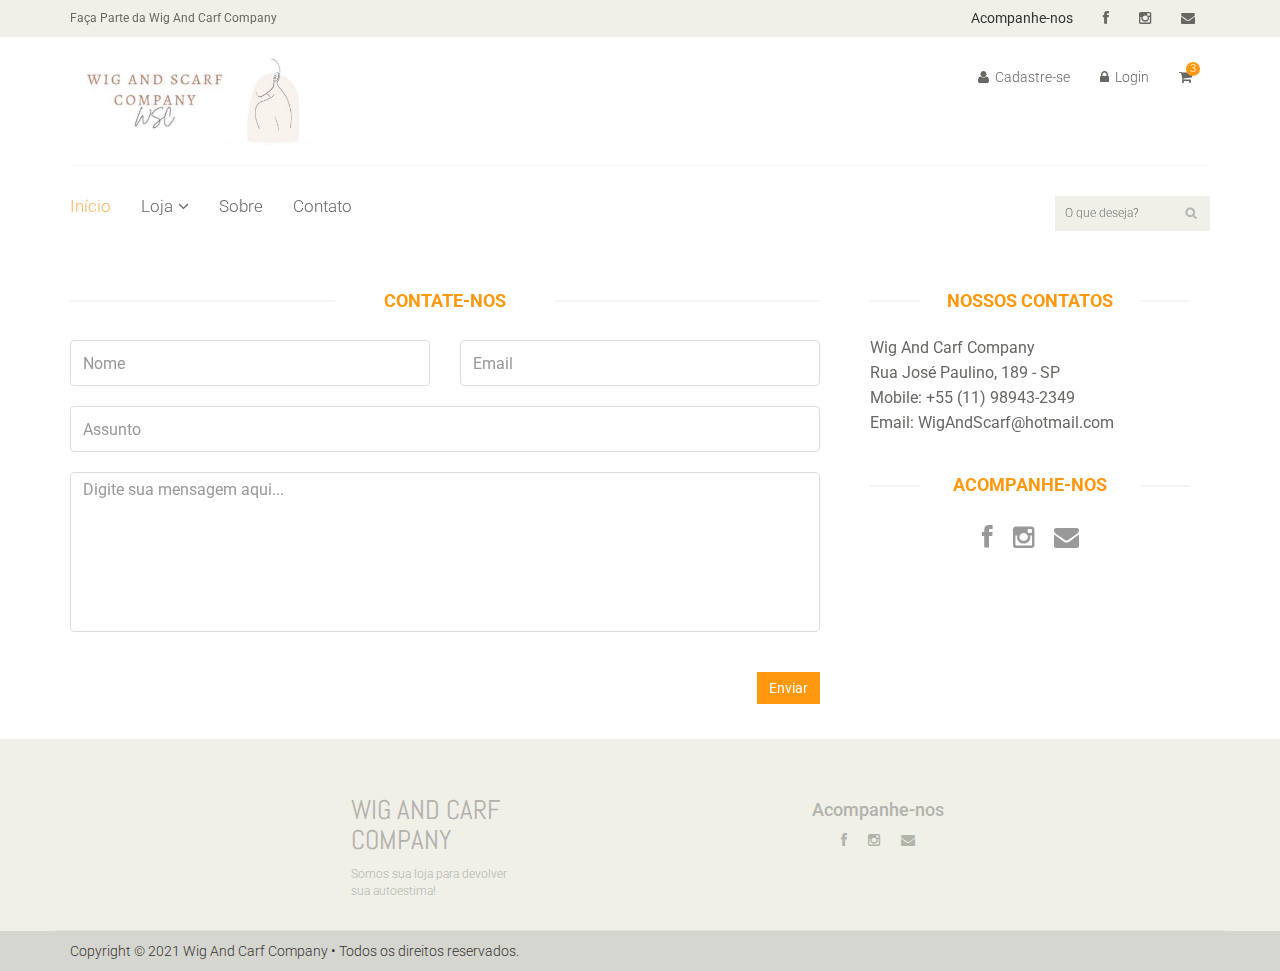
<file: contact-us.html>
<!DOCTYPE html>
<html lang="en">
<head>
    <meta charset="utf-8">
    <meta name="viewport" content="width=device-width, initial-scale=1.0">
    <meta name="description" content="">
    <meta name="author" content="">
    <title>Contato | Wig And Carf Company</title>
    <link href="css/bootstrap.min.css" rel="stylesheet">
    <link href="css/font-awesome.min.css" rel="stylesheet">
    <link href="css/prettyPhoto.css" rel="stylesheet">
    <link href="css/price-range.css" rel="stylesheet">
    <link href="css/animate.css" rel="stylesheet">
	<link href="css/main.css" rel="stylesheet">
	<link href="css/responsive.css" rel="stylesheet">
    <!--[if lt IE 9]>
    <script src="js/html5shiv.js"></script>
    <script src="js/respond.min.js"></script>
    <![endif]-->       
    <link rel="shortcut icon" href="images/ico/favicon.png">
    <link rel="apple-touch-icon-precomposed" sizes="144x144" href="images/ico/apple-touch-icon-144-precomposed.png">
    <link rel="apple-touch-icon-precomposed" sizes="114x114" href="images/ico/apple-touch-icon-114-precomposed.png">
    <link rel="apple-touch-icon-precomposed" sizes="72x72" href="images/ico/apple-touch-icon-72-precomposed.png">
    <link rel="apple-touch-icon-precomposed" href="images/ico/apple-touch-icon-57-precomposed.png">
</head><!--/head-->

<body>
	<header id="header"><!--header-->
		<div class="header_top"><!--header_top-->
			<div class="container">
				<div class="row">
					<div class="col-sm-6">
						<div class="contactinfo">
							<ul class="nav nav-pills">
								<li><a href="login.html">Faça Parte da Wig And Carf Company</a></li>
							</ul>
						</div>
					</div>
					<div class="col-sm-6">
						<div class="social-icons pull-right">
							<ul class="nav navbar-nav">
                                <li>Acompanhe-nos</li>
								<li><a href="https://www.facebook.com/profile.php?id=100068508300204"><i class="fa fa-facebook"></i></a></li>
								<li><a href="https://www.instagram.com/wigandscarf/"><i class="fa fa-instagram"></i></a></li>
								<li><a href="malito:WigAndScarf@hotmail.com"><i class="fa fa-envelope"></i></a></li>
							</ul>
						</div>
					</div>
				</div>
			</div>
		</div><!--/header_top-->
		
		<div class="header-middle"><!--header-middle-->
			<div class="container">
				<div class="row">
					<div class="col-md-4 clearfix">
						<div class="logo pull-left">
							<a href="index.html">
                                <img width="40%" src="images/home/logo-font.jpeg" alt="Logotipo Font" />
                                <img width="25%" src="images/home/logo-icon.jpeg" alt="Logotipo Icon">
                            </a>
						</div>
					</div>
					<div class="col-md-8 clearfix">
						<div class="shop-menu clearfix pull-right">
							<ul class="nav navbar-nav">
								<li><a href="login.html"><i class="fa fa-user"></i> Cadastre-se</a></li>
                                <li><a href="login.html"><i class="fa fa-lock"></i> Login</a></li>
								<li><a href='cart.html'><i class='fa fa-shopping-cart'></i> <span class='numero-itens'>3</span></a></li>
							</ul>
						</div>
					</div>
				</div>
			</div>
		</div><!--/header-middle-->
	
		<div class="header-bottom"><!--header-bottom-->
			<div class="container">
				<div class="row">
					<div class="col-sm-9">
						<div class="navbar-header">
							<button type="button" class="navbar-toggle" data-toggle="collapse" data-target=".navbar-collapse">
								<span class="sr-only">Toggle navigation</span>
								<span class="icon-bar"></span>
								<span class="icon-bar"></span>
								<span class="icon-bar"></span>
							</button>
						</div>
						<div class="mainmenu pull-left">
							<ul class="nav navbar-nav collapse navbar-collapse">
								<li><a href="index.html" class="active">Início</a></li>
								<li class="dropdown"><a href="#">Loja<i class="fa fa-angle-down"></i></a>
                                    <ul role="menu" class="sub-menu">
                                        <li><a href="index.html">Produtos</a></li>
										<li><a href="cart.html">Carrinho</a></li> 
										<li><a href="login.html">Login</a></li> 
                                    </ul>
                                </li> 
								<li><a href="about-us.html">Sobre</a></li>
								<li><a href="contact-us.html">Contato</a></li>
							</ul>
						</div>
					</div>
					<div class="col-sm-3">
						<div class="search_box pull-right">
							<input type="text" placeholder="O que deseja?"/>
						</div>
					</div>
				</div>
			</div>
		</div><!--/header-bottom-->
	</header><!--/header-->
	 
	<div id="contact-page" class="container">
    	<div class="bg">
	    	<!-- <div class="row">    		
	    		<div class="col-sm-12">    			   			
					<h2 class="title text-center">Contato &bull; Wig And Carf Company</h2>    			    				    				
					<div id="gmap" class="contact-map">
					</div>
				</div>			 		
			</div>    	 -->
    		<div class="row" style="margin-top: 3rem;">  	
	    		<div class="col-sm-8">
	    			<div class="contact-form">
	    				<h2 class="title text-center">Contate-nos</h2>
	    				<div class="status alert alert-success" style="display: none"></div>
				    	<form id="main-contact-form" class="contact-form row" name="contact-form" method="post">
				            <div class="form-group col-md-6">
				                <input type="text" name="name" class="form-control" required="required" placeholder="Nome">
				            </div>
				            <div class="form-group col-md-6">
				                <input type="email" name="email" class="form-control" required="required" placeholder="Email">
				            </div>
				            <div class="form-group col-md-12">
				                <input type="text" name="subject" class="form-control" required="required" placeholder="Assunto">
				            </div>
				            <div class="form-group col-md-12">
				                <textarea name="message" id="message" required="required" class="form-control" rows="8" placeholder="Digite sua mensagem aqui..."></textarea>
				            </div>                        
				            <div class="form-group col-md-12">
				                <input type="submit" name="submit" class="btn btn-primary pull-right" value="Enviar">
				            </div>
				        </form>
	    			</div>
	    		</div>
	    		<div class="col-sm-4">
	    			<div class="contact-info">
	    				<h2 class="title text-center">nossos contatos</h2>
	    				<address>
	    					<p>Wig And Carf Company</p>
                            <p>Rua José Paulino, 189 - SP</p>
							<p>Mobile: +55 (11) 98943-2349</p>
							<p>Email: WigAndScarf@hotmail.com</p>
	    				</address>
	    				<div class="social-networks">
	    					<h2 class="title text-center">Acompanhe-nos</h2>
							<ul>
								<li><a href="#"><i class="fa fa-facebook"></i></a></li>
								<li><a href="#"><i class="fa fa-instagram"></i></a></li>
								<li><a href="#"><i class="fa fa-envelope"></i></a></li>
							</ul>
	    				</div>
	    			</div>
    			</div>    			
	    	</div>  
    	</div>	
    </div><!--/#contact-page-->
	
	<footer id="footer"><!--Footer-->
		<div class="footer-top">
			<div class="container">
				<div class="footer-top-content row">
					<div class="col-sm-2">
						<div class="companyinfo">
							<h2>wig and carf company</h2>
							<p>Somos sua loja para devolver sua autoestima!</p>
						</div>
					</div>
					<div class="follow-us">
                        <h4>Acompanhe-nos</h4>
                        <ul class="social-icons-footer row">
                            <li><a class="btn-facebook" href="https://www.facebook.com/profile.php?id=100068508300204"><i class="fa fa-facebook"></i></a></li>
                            <li><a class="btn-instagram" href="https://www.instagram.com/wigandscarf/"><i class="fa fa-instagram"></i></a></li>
                            <li><a class="btn-gmail" href="malito:WigAndScarf@hotmail.com"><i class="fa fa-envelope"></i></a></li>
                        </ul>
                    </div>
				</div>
			</div>
		</div>
		
		<div class="footer-bottom">
			<div class="container">
				<div class="row">
					<p class="pull-left">Copyright © 2021 Wig And Carf Company &bull; Todos os direitos reservados.</p>
				</div>
			</div>
		</div>
		
	</footer><!--/Footer-->
	

  
    <script src="js/jquery.js"></script>
	<script src="js/bootstrap.min.js"></script>
	<script type="text/javascript" src="http://maps.google.com/maps/api/js?sensor=true"></script>
    <script type="text/javascript" src="js/gmaps.js"></script>
	<script src="js/contact.js"></script>
	<script src="js/price-range.js"></script>
    <script src="js/jquery.scrollUp.min.js"></script>
    <script src="js/jquery.prettyPhoto.js"></script>
    <script src="js/main.js"></script>
</body>
</html>
</file>
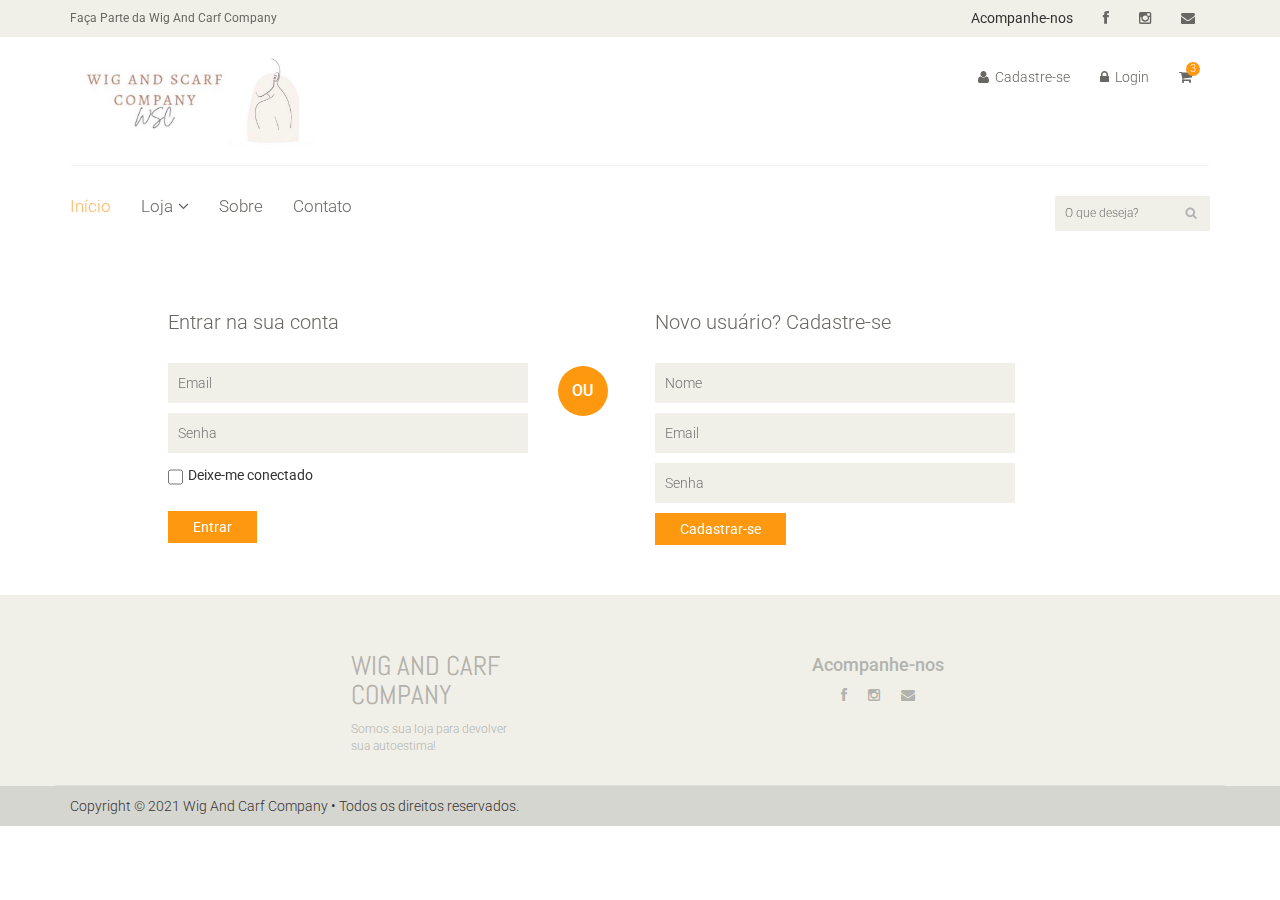
<file: login.html>
<!DOCTYPE html>
<html lang="en">
<head>
    <meta charset="utf-8">
    <meta name="viewport" content="width=device-width, initial-scale=1.0">
    <meta name="description" content="">
    <meta name="author" content="">
    <title>Login | Wig And Carf Company</title>
    <link href="css/bootstrap.min.css" rel="stylesheet">
    <link href="css/font-awesome.min.css" rel="stylesheet">
    <link href="css/prettyPhoto.css" rel="stylesheet">
    <link href="css/price-range.css" rel="stylesheet">
    <link href="css/animate.css" rel="stylesheet">
	<link href="css/main.css" rel="stylesheet">
	<link href="css/responsive.css" rel="stylesheet">
    <!--[if lt IE 9]>
    <script src="js/html5shiv.js"></script>
    <script src="js/respond.min.js"></script>
    <![endif]-->       
    <link rel="shortcut icon" href="images/ico/favicon.png">
    <link rel="apple-touch-icon-precomposed" sizes="144x144" href="images/ico/apple-touch-icon-144-precomposed.png">
    <link rel="apple-touch-icon-precomposed" sizes="114x114" href="images/ico/apple-touch-icon-114-precomposed.png">
    <link rel="apple-touch-icon-precomposed" sizes="72x72" href="images/ico/apple-touch-icon-72-precomposed.png">
    <link rel="apple-touch-icon-precomposed" href="images/ico/apple-touch-icon-57-precomposed.png">
</head><!--/head-->

<body>
	<header id="header"><!--header-->
		<div class="header_top"><!--header_top-->
			<div class="container">
				<div class="row">
					<div class="col-sm-6">
						<div class="contactinfo">
							<ul class="nav nav-pills">
								<li><a href="login.html">Faça Parte da Wig And Carf Company</a></li>
							</ul>
						</div>
					</div>
					<div class="col-sm-6">
						<div class="social-icons pull-right">
							<ul class="nav navbar-nav">
                                <li>Acompanhe-nos</li>
								<li><a href="https://www.facebook.com/profile.php?id=100068508300204"><i class="fa fa-facebook"></i></a></li>
								<li><a href="https://www.instagram.com/wigandscarf/"><i class="fa fa-instagram"></i></a></li>
								<li><a href="malito:WigAndScarf@hotmail.com"><i class="fa fa-envelope"></i></a></li>
							</ul>
						</div>
					</div>
				</div>
			</div>
		</div><!--/header_top-->
		
		<div class="header-middle"><!--header-middle-->
			<div class="container">
				<div class="row">
					<div class="col-md-4 clearfix">
						<div class="logo pull-left">
							<a href="index.html">
                                <img width="40%" src="images/home/logo-font.jpeg" alt="Logotipo Font" />
                                <img width="25%" src="images/home/logo-icon.jpeg" alt="Logotipo Icon">
                            </a>
						</div>
					</div>
					<div class="col-md-8 clearfix">
						<div class="shop-menu clearfix pull-right">
							<ul class="nav navbar-nav">
								<li><a href="login.html"><i class="fa fa-user"></i> Cadastre-se</a></li>
                                <li><a href="login.html"><i class="fa fa-lock"></i> Login</a></li>
								<li><a href='cart.html'><i class='fa fa-shopping-cart'></i> <span class='numero-itens'>3</span></a></li>
							</ul>
						</div>
					</div>
				</div>
			</div>
		</div><!--/header-middle-->
	
		<div class="header-bottom"><!--header-bottom-->
			<div class="container">
				<div class="row">
					<div class="col-sm-9">
						<div class="navbar-header">
							<button type="button" class="navbar-toggle" data-toggle="collapse" data-target=".navbar-collapse">
								<span class="sr-only">Toggle navigation</span>
								<span class="icon-bar"></span>
								<span class="icon-bar"></span>
								<span class="icon-bar"></span>
							</button>
						</div>
						<div class="mainmenu pull-left">
							<ul class="nav navbar-nav collapse navbar-collapse">
								<li><a href="index.html" class="active">Início</a></li>
								<li class="dropdown"><a href="#">Loja<i class="fa fa-angle-down"></i></a>
                                    <ul role="menu" class="sub-menu">
                                        <li><a href="index.html">Produtos</a></li>
										<li><a href="cart.html">Carrinho</a></li> 
										<li><a href="login.html">Login</a></li> 
                                    </ul>
                                </li> 
								<li><a href="about-us.html">Sobre</a></li>
								<li><a href="contact-us.html">Contato</a></li>
							</ul>
						</div>
					</div>
					<div class="col-sm-3">
						<div class="search_box pull-right">
							<input type="text" placeholder="O que deseja?"/>
						</div>
					</div>
				</div>
			</div>
		</div><!--/header-bottom-->
	</header><!--/header-->
	
	<section id="form"><!--form-->
		<div class="container">
			<div class="row">
				<div class="col-sm-4 col-sm-offset-1">
					<div class="login-form"><!--login form-->
						<h2>Entrar na sua conta</h2>
						<form action="#">
							<input type="email" placeholder="Email" />
							<input type="text" placeholder="Senha" />
							<span>
								<input type="checkbox" class="checkbox"> 
								Deixe-me conectado
							</span>
							<button type="submit" class="btn btn-default">Entrar</button>
						</form>
					</div><!--/login form-->
				</div>
				<div class="col-sm-1">
					<h2 class="or">OU</h2>
				</div>
				<div class="col-sm-4">
					<div class="signup-form"><!--sign up form-->
						<h2>Novo usuário? Cadastre-se</h2>
						<form action="#">
							<input type="text" placeholder="Nome"/>
							<input type="email" placeholder="Email"/>
							<input type="password" placeholder="Senha"/>
							<button type="submit" class="btn btn-default">Cadastrar-se</button>
						</form>
					</div><!--/sign up form-->
				</div>
			</div>
		</div>
	</section><!--/form-->
	
	
	<footer id="footer"><!--Footer-->
		<div class="footer-top">
			<div class="container">
				<div class="footer-top-content row">
					<div class="col-sm-2">
						<div class="companyinfo">
							<h2>wig and carf company</h2>
							<p>Somos sua loja para devolver sua autoestima!</p>
						</div>
					</div>
					<div class="follow-us">
                        <h4>Acompanhe-nos</h4>
                        <ul class="social-icons-footer row">
                            <li><a class="btn-facebook" href="https://www.facebook.com/profile.php?id=100068508300204"><i class="fa fa-facebook"></i></a></li>
                            <li><a class="btn-instagram" href="https://www.instagram.com/wigandscarf/"><i class="fa fa-instagram"></i></a></li>
                            <li><a class="btn-gmail" href="malito:WigAndScarf@hotmail.com"><i class="fa fa-envelope"></i></a></li>
                        </ul>
                    </div>
				</div>
			</div>
		</div>
		
		<div class="footer-bottom">
			<div class="container">
				<div class="row">
					<p class="pull-left">Copyright © 2021 Wig And Carf Company &bull; Todos os direitos reservados.</p>
				</div>
			</div>
		</div>
		
	</footer><!--/Footer-->
	

  
    <script src="js/jquery.js"></script>
	<script src="js/price-range.js"></script>
    <script src="js/jquery.scrollUp.min.js"></script>
	<script src="js/bootstrap.min.js"></script>
    <script src="js/jquery.prettyPhoto.js"></script>
    <script src="js/main.js"></script>
</body>
</html>
</file>
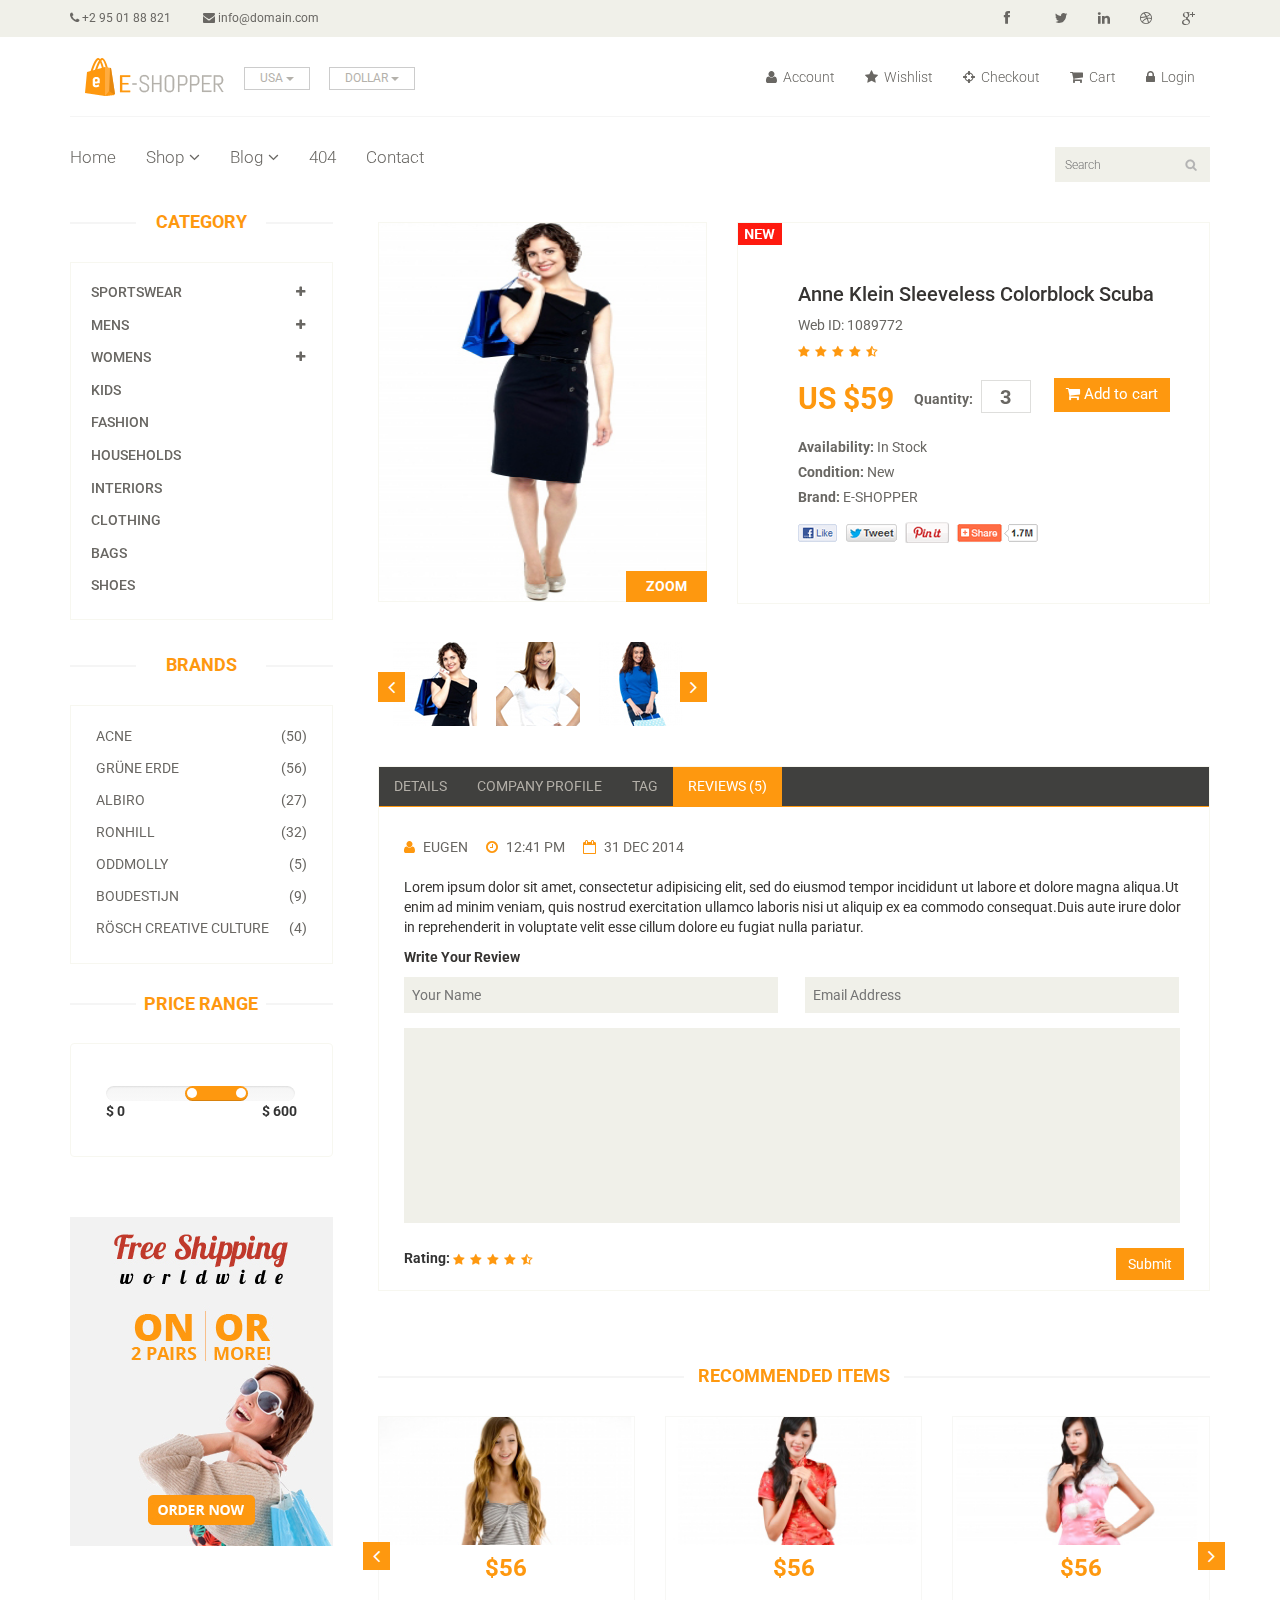
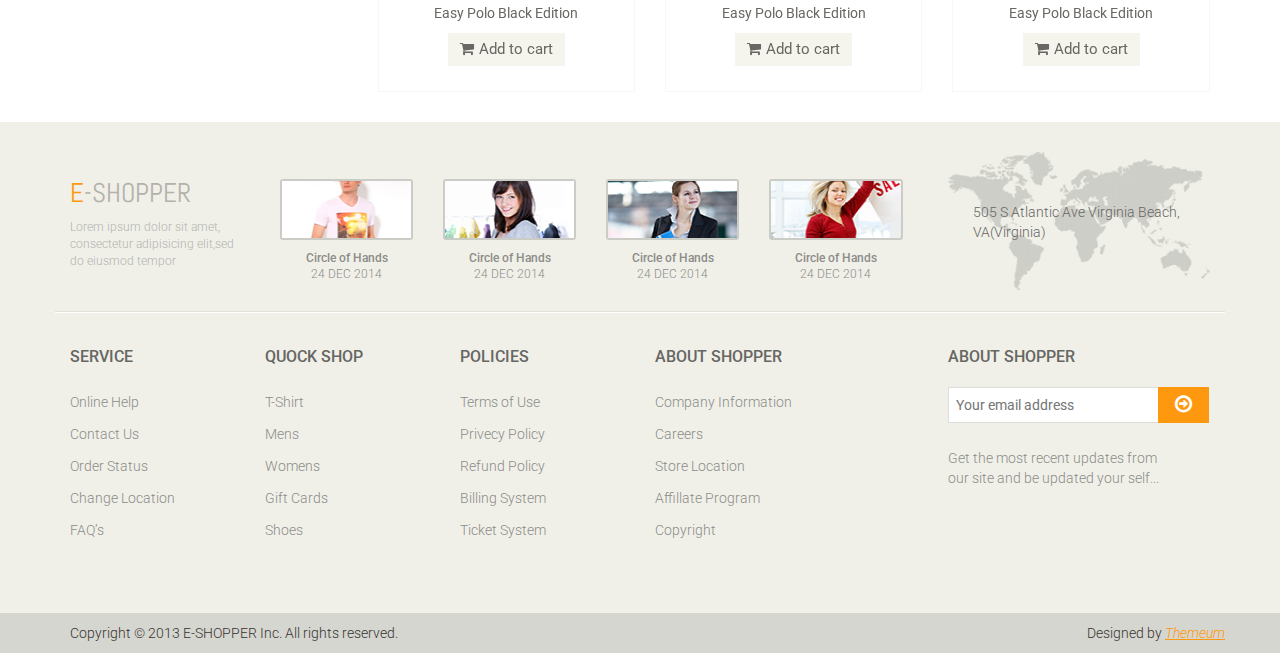
<file: product-details.html>
<!DOCTYPE html>
<html lang="en">
<head>
    <meta charset="utf-8">
    <meta name="viewport" content="width=device-width, initial-scale=1.0">
    <meta name="description" content="">
    <meta name="author" content="">
    <title>Product Details | E-Shopper</title>
    <link href="css/bootstrap.min.css" rel="stylesheet">
    <link href="css/font-awesome.min.css" rel="stylesheet">
    <link href="css/prettyPhoto.css" rel="stylesheet">
    <link href="css/price-range.css" rel="stylesheet">
    <link href="css/animate.css" rel="stylesheet">
	<link href="css/main.css" rel="stylesheet">
	<link href="css/responsive.css" rel="stylesheet">
    <!--[if lt IE 9]>
    <script src="js/html5shiv.js"></script>
    <script src="js/respond.min.js"></script>
    <![endif]-->       
    <link rel="shortcut icon" href="images/ico/favicon.ico">
    <link rel="apple-touch-icon-precomposed" sizes="144x144" href="images/ico/apple-touch-icon-144-precomposed.png">
    <link rel="apple-touch-icon-precomposed" sizes="114x114" href="images/ico/apple-touch-icon-114-precomposed.png">
    <link rel="apple-touch-icon-precomposed" sizes="72x72" href="images/ico/apple-touch-icon-72-precomposed.png">
    <link rel="apple-touch-icon-precomposed" href="images/ico/apple-touch-icon-57-precomposed.png">
</head><!--/head-->

<body>
	<header id="header"><!--header-->
		<div class="header_top"><!--header_top-->
			<div class="container">
				<div class="row">
					<div class="col-sm-6">
						<div class="contactinfo">
							<ul class="nav nav-pills">
								<li><a href=""><i class="fa fa-phone"></i> +2 95 01 88 821</a></li>
								<li><a href=""><i class="fa fa-envelope"></i> info@domain.com</a></li>
							</ul>
						</div>
					</div>
					<div class="col-sm-6">
						<div class="social-icons pull-right">
							<ul class="nav navbar-nav">
								<li><a href=""><i class="fa fa-facebook"></i></a></li>
								<li><a href=""><i class="fa fa-twitter"></i></a></li>
								<li><a href=""><i class="fa fa-linkedin"></i></a></li>
								<li><a href=""><i class="fa fa-dribbble"></i></a></li>
								<li><a href=""><i class="fa fa-google-plus"></i></a></li>
							</ul>
						</div>
					</div>
				</div>
			</div>
		</div><!--/header_top-->
		
		<div class="header-middle"><!--header-middle-->
			<div class="container">
				<div class="row">
					<div class="col-md-4 clearfix">
						<div class="logo pull-left">
							<a href="index.html"><img src="images/home/logo.png" alt="" /></a>
						</div>
						<div class="btn-group pull-right clearfix">
							<div class="btn-group">
								<button type="button" class="btn btn-default dropdown-toggle usa" data-toggle="dropdown">
									USA
									<span class="caret"></span>
								</button>
								<ul class="dropdown-menu">
									<li><a href="">Canada</a></li>
									<li><a href="">UK</a></li>
								</ul>
							</div>
							
							<div class="btn-group">
								<button type="button" class="btn btn-default dropdown-toggle usa" data-toggle="dropdown">
									DOLLAR
									<span class="caret"></span>
								</button>
								<ul class="dropdown-menu">
									<li><a href="">Canadian Dollar</a></li>
									<li><a href="">Pound</a></li>
								</ul>
							</div>
						</div>
					</div>
					<div class="col-md-8 clearfix">
						<div class="shop-menu clearfix pull-right">
							<ul class="nav navbar-nav">
								<li><a href=""><i class="fa fa-user"></i> Account</a></li>
								<li><a href=""><i class="fa fa-star"></i> Wishlist</a></li>
								<li><a href="checkout.html"><i class="fa fa-crosshairs"></i> Checkout</a></li>
								<li><a href="cart.html"><i class="fa fa-shopping-cart"></i> Cart</a></li>
								<li><a href="login.html"><i class="fa fa-lock"></i> Login</a></li>
							</ul>
						</div>
					</div>
				</div>
			</div>
		</div><!--/header-middle-->
	
		<div class="header-bottom"><!--header-bottom-->
			<div class="container">
				<div class="row">
					<div class="col-sm-9">
						<div class="navbar-header">
							<button type="button" class="navbar-toggle" data-toggle="collapse" data-target=".navbar-collapse">
								<span class="sr-only">Toggle navigation</span>
								<span class="icon-bar"></span>
								<span class="icon-bar"></span>
								<span class="icon-bar"></span>
							</button>
						</div>
						<div class="mainmenu pull-left">
							<ul class="nav navbar-nav collapse navbar-collapse">
								<li><a href="index.html">Home</a></li>
								<li class="dropdown"><a href="#">Shop<i class="fa fa-angle-down"></i></a>
                                    <ul role="menu" class="sub-menu">
                                        <li><a href="shop.html">Products</a></li>
										<li><a href="product-details.html" class="active">Product Details</a></li> 
										<li><a href="checkout.html">Checkout</a></li> 
										<li><a href="cart.html">Cart</a></li> 
										<li><a href="login.html">Login</a></li> 
                                    </ul>
                                </li> 
								<li class="dropdown"><a href="#">Blog<i class="fa fa-angle-down"></i></a>
                                    <ul role="menu" class="sub-menu">
                                        <li><a href="blog.html">Blog List</a></li>
										<li><a href="blog-single.html">Blog Single</a></li>
                                    </ul>
                                </li> 
								<li><a href="404.html">404</a></li>
								<li><a href="contact-us.html">Contact</a></li>
							</ul>
						</div>
					</div>
					<div class="col-sm-3">
						<div class="search_box pull-right">
							<input type="text" placeholder="Search"/>
						</div>
					</div>
				</div>
			</div>
		</div><!--/header-bottom-->
	</header><!--/header-->
	
	<section>
		<div class="container">
			<div class="row">
				<div class="col-sm-3">
					<div class="left-sidebar">
						<h2>Category</h2>
						<div class="panel-group category-products" id="accordian"><!--category-productsr-->
							<div class="panel panel-default">
								<div class="panel-heading">
									<h4 class="panel-title">
										<a data-toggle="collapse" data-parent="#accordian" href="#sportswear">
											<span class="badge pull-right"><i class="fa fa-plus"></i></span>
											Sportswear
										</a>
									</h4>
								</div>
								<div id="sportswear" class="panel-collapse collapse">
									<div class="panel-body">
										<ul>
											<li><a href="">Nike </a></li>
											<li><a href="">Under Armour </a></li>
											<li><a href="">Adidas </a></li>
											<li><a href="">Puma</a></li>
											<li><a href="">ASICS </a></li>
										</ul>
									</div>
								</div>
							</div>
							<div class="panel panel-default">
								<div class="panel-heading">
									<h4 class="panel-title">
										<a data-toggle="collapse" data-parent="#accordian" href="#mens">
											<span class="badge pull-right"><i class="fa fa-plus"></i></span>
											Mens
										</a>
									</h4>
								</div>
								<div id="mens" class="panel-collapse collapse">
									<div class="panel-body">
										<ul>
											<li><a href="">Fendi</a></li>
											<li><a href="">Guess</a></li>
											<li><a href="">Valentino</a></li>
											<li><a href="">Dior</a></li>
											<li><a href="">Versace</a></li>
											<li><a href="">Armani</a></li>
											<li><a href="">Prada</a></li>
											<li><a href="">Dolce and Gabbana</a></li>
											<li><a href="">Chanel</a></li>
											<li><a href="">Gucci</a></li>
										</ul>
									</div>
								</div>
							</div>
							
							<div class="panel panel-default">
								<div class="panel-heading">
									<h4 class="panel-title">
										<a data-toggle="collapse" data-parent="#accordian" href="#womens">
											<span class="badge pull-right"><i class="fa fa-plus"></i></span>
											Womens
										</a>
									</h4>
								</div>
								<div id="womens" class="panel-collapse collapse">
									<div class="panel-body">
										<ul>
											<li><a href="">Fendi</a></li>
											<li><a href="">Guess</a></li>
											<li><a href="">Valentino</a></li>
											<li><a href="">Dior</a></li>
											<li><a href="">Versace</a></li>
										</ul>
									</div>
								</div>
							</div>
							<div class="panel panel-default">
								<div class="panel-heading">
									<h4 class="panel-title"><a href="#">Kids</a></h4>
								</div>
							</div>
							<div class="panel panel-default">
								<div class="panel-heading">
									<h4 class="panel-title"><a href="#">Fashion</a></h4>
								</div>
							</div>
							<div class="panel panel-default">
								<div class="panel-heading">
									<h4 class="panel-title"><a href="#">Households</a></h4>
								</div>
							</div>
							<div class="panel panel-default">
								<div class="panel-heading">
									<h4 class="panel-title"><a href="#">Interiors</a></h4>
								</div>
							</div>
							<div class="panel panel-default">
								<div class="panel-heading">
									<h4 class="panel-title"><a href="#">Clothing</a></h4>
								</div>
							</div>
							<div class="panel panel-default">
								<div class="panel-heading">
									<h4 class="panel-title"><a href="#">Bags</a></h4>
								</div>
							</div>
							<div class="panel panel-default">
								<div class="panel-heading">
									<h4 class="panel-title"><a href="#">Shoes</a></h4>
								</div>
							</div>
						</div><!--/category-products-->
					
						<div class="brands_products"><!--brands_products-->
							<h2>Brands</h2>
							<div class="brands-name">
								<ul class="nav nav-pills nav-stacked">
									<li><a href=""> <span class="pull-right">(50)</span>Acne</a></li>
									<li><a href=""> <span class="pull-right">(56)</span>Grüne Erde</a></li>
									<li><a href=""> <span class="pull-right">(27)</span>Albiro</a></li>
									<li><a href=""> <span class="pull-right">(32)</span>Ronhill</a></li>
									<li><a href=""> <span class="pull-right">(5)</span>Oddmolly</a></li>
									<li><a href=""> <span class="pull-right">(9)</span>Boudestijn</a></li>
									<li><a href=""> <span class="pull-right">(4)</span>Rösch creative culture</a></li>
								</ul>
							</div>
						</div><!--/brands_products-->
						
						<div class="price-range"><!--price-range-->
							<h2>Price Range</h2>
							<div class="well">
								 <input type="text" class="span2" value="" data-slider-min="0" data-slider-max="600" data-slider-step="5" data-slider-value="[250,450]" id="sl2" ><br />
								 <b>$ 0</b> <b class="pull-right">$ 600</b>
							</div>
						</div><!--/price-range-->
						
						<div class="shipping text-center"><!--shipping-->
							<img src="images/home/shipping.jpg" alt="" />
						</div><!--/shipping-->
						
					</div>
				</div>
				
				<div class="col-sm-9 padding-right">
					<div class="product-details"><!--product-details-->
						<div class="col-sm-5">
							<div class="view-product">
								<img src="images/product-details/1.jpg" alt="" />
								<h3>ZOOM</h3>
							</div>
							<div id="similar-product" class="carousel slide" data-ride="carousel">
								
								  <!-- Wrapper for slides -->
								    <div class="carousel-inner">
										<div class="item active">
										  <a href=""><img src="images/product-details/similar1.jpg" alt=""></a>
										  <a href=""><img src="images/product-details/similar2.jpg" alt=""></a>
										  <a href=""><img src="images/product-details/similar3.jpg" alt=""></a>
										</div>
										<div class="item">
										  <a href=""><img src="images/product-details/similar1.jpg" alt=""></a>
										  <a href=""><img src="images/product-details/similar2.jpg" alt=""></a>
										  <a href=""><img src="images/product-details/similar3.jpg" alt=""></a>
										</div>
										<div class="item">
										  <a href=""><img src="images/product-details/similar1.jpg" alt=""></a>
										  <a href=""><img src="images/product-details/similar2.jpg" alt=""></a>
										  <a href=""><img src="images/product-details/similar3.jpg" alt=""></a>
										</div>
										
									</div>

								  <!-- Controls -->
								  <a class="left item-control" href="#similar-product" data-slide="prev">
									<i class="fa fa-angle-left"></i>
								  </a>
								  <a class="right item-control" href="#similar-product" data-slide="next">
									<i class="fa fa-angle-right"></i>
								  </a>
							</div>

						</div>
						<div class="col-sm-7">
							<div class="product-information"><!--/product-information-->
								<img src="images/product-details/new.jpg" class="newarrival" alt="" />
								<h2>Anne Klein Sleeveless Colorblock Scuba</h2>
								<p>Web ID: 1089772</p>
								<img src="images/product-details/rating.png" alt="" />
								<span>
									<span>US $59</span>
									<label>Quantity:</label>
									<input type="text" value="3" />
									<button type="button" class="btn btn-fefault cart">
										<i class="fa fa-shopping-cart"></i>
										Add to cart
									</button>
								</span>
								<p><b>Availability:</b> In Stock</p>
								<p><b>Condition:</b> New</p>
								<p><b>Brand:</b> E-SHOPPER</p>
								<a href=""><img src="images/product-details/share.png" class="share img-responsive"  alt="" /></a>
							</div><!--/product-information-->
						</div>
					</div><!--/product-details-->
					
					<div class="category-tab shop-details-tab"><!--category-tab-->
						<div class="col-sm-12">
							<ul class="nav nav-tabs">
								<li><a href="#details" data-toggle="tab">Details</a></li>
								<li><a href="#companyprofile" data-toggle="tab">Company Profile</a></li>
								<li><a href="#tag" data-toggle="tab">Tag</a></li>
								<li class="active"><a href="#reviews" data-toggle="tab">Reviews (5)</a></li>
							</ul>
						</div>
						<div class="tab-content">
							<div class="tab-pane fade" id="details" >
								<div class="col-sm-3">
									<div class="product-image-wrapper">
										<div class="single-products">
											<div class="productinfo text-center">
												<img src="images/home/gallery1.jpg" alt="" />
												<h2>$56</h2>
												<p>Easy Polo Black Edition</p>
												<button type="button" class="btn btn-default add-to-cart"><i class="fa fa-shopping-cart"></i>Add to cart</button>
											</div>
										</div>
									</div>
								</div>
								<div class="col-sm-3">
									<div class="product-image-wrapper">
										<div class="single-products">
											<div class="productinfo text-center">
												<img src="images/home/gallery2.jpg" alt="" />
												<h2>$56</h2>
												<p>Easy Polo Black Edition</p>
												<button type="button" class="btn btn-default add-to-cart"><i class="fa fa-shopping-cart"></i>Add to cart</button>
											</div>
										</div>
									</div>
								</div>
								<div class="col-sm-3">
									<div class="product-image-wrapper">
										<div class="single-products">
											<div class="productinfo text-center">
												<img src="images/home/gallery3.jpg" alt="" />
												<h2>$56</h2>
												<p>Easy Polo Black Edition</p>
												<button type="button" class="btn btn-default add-to-cart"><i class="fa fa-shopping-cart"></i>Add to cart</button>
											</div>
										</div>
									</div>
								</div>
								<div class="col-sm-3">
									<div class="product-image-wrapper">
										<div class="single-products">
											<div class="productinfo text-center">
												<img src="images/home/gallery4.jpg" alt="" />
												<h2>$56</h2>
												<p>Easy Polo Black Edition</p>
												<button type="button" class="btn btn-default add-to-cart"><i class="fa fa-shopping-cart"></i>Add to cart</button>
											</div>
										</div>
									</div>
								</div>
							</div>
							
							<div class="tab-pane fade" id="companyprofile" >
								<div class="col-sm-3">
									<div class="product-image-wrapper">
										<div class="single-products">
											<div class="productinfo text-center">
												<img src="images/home/gallery1.jpg" alt="" />
												<h2>$56</h2>
												<p>Easy Polo Black Edition</p>
												<button type="button" class="btn btn-default add-to-cart"><i class="fa fa-shopping-cart"></i>Add to cart</button>
											</div>
										</div>
									</div>
								</div>
								<div class="col-sm-3">
									<div class="product-image-wrapper">
										<div class="single-products">
											<div class="productinfo text-center">
												<img src="images/home/gallery3.jpg" alt="" />
												<h2>$56</h2>
												<p>Easy Polo Black Edition</p>
												<button type="button" class="btn btn-default add-to-cart"><i class="fa fa-shopping-cart"></i>Add to cart</button>
											</div>
										</div>
									</div>
								</div>
								<div class="col-sm-3">
									<div class="product-image-wrapper">
										<div class="single-products">
											<div class="productinfo text-center">
												<img src="images/home/gallery2.jpg" alt="" />
												<h2>$56</h2>
												<p>Easy Polo Black Edition</p>
												<button type="button" class="btn btn-default add-to-cart"><i class="fa fa-shopping-cart"></i>Add to cart</button>
											</div>
										</div>
									</div>
								</div>
								<div class="col-sm-3">
									<div class="product-image-wrapper">
										<div class="single-products">
											<div class="productinfo text-center">
												<img src="images/home/gallery4.jpg" alt="" />
												<h2>$56</h2>
												<p>Easy Polo Black Edition</p>
												<button type="button" class="btn btn-default add-to-cart"><i class="fa fa-shopping-cart"></i>Add to cart</button>
											</div>
										</div>
									</div>
								</div>
							</div>
							
							<div class="tab-pane fade" id="tag" >
								<div class="col-sm-3">
									<div class="product-image-wrapper">
										<div class="single-products">
											<div class="productinfo text-center">
												<img src="images/home/gallery1.jpg" alt="" />
												<h2>$56</h2>
												<p>Easy Polo Black Edition</p>
												<button type="button" class="btn btn-default add-to-cart"><i class="fa fa-shopping-cart"></i>Add to cart</button>
											</div>
										</div>
									</div>
								</div>
								<div class="col-sm-3">
									<div class="product-image-wrapper">
										<div class="single-products">
											<div class="productinfo text-center">
												<img src="images/home/gallery2.jpg" alt="" />
												<h2>$56</h2>
												<p>Easy Polo Black Edition</p>
												<button type="button" class="btn btn-default add-to-cart"><i class="fa fa-shopping-cart"></i>Add to cart</button>
											</div>
										</div>
									</div>
								</div>
								<div class="col-sm-3">
									<div class="product-image-wrapper">
										<div class="single-products">
											<div class="productinfo text-center">
												<img src="images/home/gallery3.jpg" alt="" />
												<h2>$56</h2>
												<p>Easy Polo Black Edition</p>
												<button type="button" class="btn btn-default add-to-cart"><i class="fa fa-shopping-cart"></i>Add to cart</button>
											</div>
										</div>
									</div>
								</div>
								<div class="col-sm-3">
									<div class="product-image-wrapper">
										<div class="single-products">
											<div class="productinfo text-center">
												<img src="images/home/gallery4.jpg" alt="" />
												<h2>$56</h2>
												<p>Easy Polo Black Edition</p>
												<button type="button" class="btn btn-default add-to-cart"><i class="fa fa-shopping-cart"></i>Add to cart</button>
											</div>
										</div>
									</div>
								</div>
							</div>
							
							<div class="tab-pane fade active in" id="reviews" >
								<div class="col-sm-12">
									<ul>
										<li><a href=""><i class="fa fa-user"></i>EUGEN</a></li>
										<li><a href=""><i class="fa fa-clock-o"></i>12:41 PM</a></li>
										<li><a href=""><i class="fa fa-calendar-o"></i>31 DEC 2014</a></li>
									</ul>
									<p>Lorem ipsum dolor sit amet, consectetur adipisicing elit, sed do eiusmod tempor incididunt ut labore et dolore magna aliqua.Ut enim ad minim veniam, quis nostrud exercitation ullamco laboris nisi ut aliquip ex ea commodo consequat.Duis aute irure dolor in reprehenderit in voluptate velit esse cillum dolore eu fugiat nulla pariatur.</p>
									<p><b>Write Your Review</b></p>
									
									<form action="#">
										<span>
											<input type="text" placeholder="Your Name"/>
											<input type="email" placeholder="Email Address"/>
										</span>
										<textarea name="" ></textarea>
										<b>Rating: </b> <img src="images/product-details/rating.png" alt="" />
										<button type="button" class="btn btn-default pull-right">
											Submit
										</button>
									</form>
								</div>
							</div>
							
						</div>
					</div><!--/category-tab-->
					
					<div class="recommended_items"><!--recommended_items-->
						<h2 class="title text-center">recommended items</h2>
						
						<div id="recommended-item-carousel" class="carousel slide" data-ride="carousel">
							<div class="carousel-inner">
								<div class="item active">	
									<div class="col-sm-4">
										<div class="product-image-wrapper">
											<div class="single-products">
												<div class="productinfo text-center">
													<img src="images/home/recommend1.jpg" alt="" />
													<h2>$56</h2>
													<p>Easy Polo Black Edition</p>
													<button type="button" class="btn btn-default add-to-cart"><i class="fa fa-shopping-cart"></i>Add to cart</button>
												</div>
											</div>
										</div>
									</div>
									<div class="col-sm-4">
										<div class="product-image-wrapper">
											<div class="single-products">
												<div class="productinfo text-center">
													<img src="images/home/recommend2.jpg" alt="" />
													<h2>$56</h2>
													<p>Easy Polo Black Edition</p>
													<button type="button" class="btn btn-default add-to-cart"><i class="fa fa-shopping-cart"></i>Add to cart</button>
												</div>
											</div>
										</div>
									</div>
									<div class="col-sm-4">
										<div class="product-image-wrapper">
											<div class="single-products">
												<div class="productinfo text-center">
													<img src="images/home/recommend3.jpg" alt="" />
													<h2>$56</h2>
													<p>Easy Polo Black Edition</p>
													<button type="button" class="btn btn-default add-to-cart"><i class="fa fa-shopping-cart"></i>Add to cart</button>
												</div>
											</div>
										</div>
									</div>
								</div>
								<div class="item">	
									<div class="col-sm-4">
										<div class="product-image-wrapper">
											<div class="single-products">
												<div class="productinfo text-center">
													<img src="images/home/recommend1.jpg" alt="" />
													<h2>$56</h2>
													<p>Easy Polo Black Edition</p>
													<button type="button" class="btn btn-default add-to-cart"><i class="fa fa-shopping-cart"></i>Add to cart</button>
												</div>
											</div>
										</div>
									</div>
									<div class="col-sm-4">
										<div class="product-image-wrapper">
											<div class="single-products">
												<div class="productinfo text-center">
													<img src="images/home/recommend2.jpg" alt="" />
													<h2>$56</h2>
													<p>Easy Polo Black Edition</p>
													<button type="button" class="btn btn-default add-to-cart"><i class="fa fa-shopping-cart"></i>Add to cart</button>
												</div>
											</div>
										</div>
									</div>
									<div class="col-sm-4">
										<div class="product-image-wrapper">
											<div class="single-products">
												<div class="productinfo text-center">
													<img src="images/home/recommend3.jpg" alt="" />
													<h2>$56</h2>
													<p>Easy Polo Black Edition</p>
													<button type="button" class="btn btn-default add-to-cart"><i class="fa fa-shopping-cart"></i>Add to cart</button>
												</div>
											</div>
										</div>
									</div>
								</div>
							</div>
							 <a class="left recommended-item-control" href="#recommended-item-carousel" data-slide="prev">
								<i class="fa fa-angle-left"></i>
							  </a>
							  <a class="right recommended-item-control" href="#recommended-item-carousel" data-slide="next">
								<i class="fa fa-angle-right"></i>
							  </a>			
						</div>
					</div><!--/recommended_items-->
					
				</div>
			</div>
		</div>
	</section>
	
	<footer id="footer"><!--Footer-->
		<div class="footer-top">
			<div class="container">
				<div class="row">
					<div class="col-sm-2">
						<div class="companyinfo">
							<h2><span>e</span>-shopper</h2>
							<p>Lorem ipsum dolor sit amet, consectetur adipisicing elit,sed do eiusmod tempor</p>
						</div>
					</div>
					<div class="col-sm-7">
						<div class="col-sm-3">
							<div class="video-gallery text-center">
								<a href="#">
									<div class="iframe-img">
										<img src="images/home/iframe1.png" alt="" />
									</div>
									<div class="overlay-icon">
										<i class="fa fa-play-circle-o"></i>
									</div>
								</a>
								<p>Circle of Hands</p>
								<h2>24 DEC 2014</h2>
							</div>
						</div>
						
						<div class="col-sm-3">
							<div class="video-gallery text-center">
								<a href="#">
									<div class="iframe-img">
										<img src="images/home/iframe2.png" alt="" />
									</div>
									<div class="overlay-icon">
										<i class="fa fa-play-circle-o"></i>
									</div>
								</a>
								<p>Circle of Hands</p>
								<h2>24 DEC 2014</h2>
							</div>
						</div>
						
						<div class="col-sm-3">
							<div class="video-gallery text-center">
								<a href="#">
									<div class="iframe-img">
										<img src="images/home/iframe3.png" alt="" />
									</div>
									<div class="overlay-icon">
										<i class="fa fa-play-circle-o"></i>
									</div>
								</a>
								<p>Circle of Hands</p>
								<h2>24 DEC 2014</h2>
							</div>
						</div>
						
						<div class="col-sm-3">
							<div class="video-gallery text-center">
								<a href="#">
									<div class="iframe-img">
										<img src="images/home/iframe4.png" alt="" />
									</div>
									<div class="overlay-icon">
										<i class="fa fa-play-circle-o"></i>
									</div>
								</a>
								<p>Circle of Hands</p>
								<h2>24 DEC 2014</h2>
							</div>
						</div>
					</div>
					<div class="col-sm-3">
						<div class="address">
							<img src="images/home/map.png" alt="" />
							<p>505 S Atlantic Ave Virginia Beach, VA(Virginia)</p>
						</div>
					</div>
				</div>
			</div>
		</div>
		
		<div class="footer-widget">
			<div class="container">
				<div class="row">
					<div class="col-sm-2">
						<div class="single-widget">
							<h2>Service</h2>
							<ul class="nav nav-pills nav-stacked">
								<li><a href="">Online Help</a></li>
								<li><a href="">Contact Us</a></li>
								<li><a href="">Order Status</a></li>
								<li><a href="">Change Location</a></li>
								<li><a href="">FAQ’s</a></li>
							</ul>
						</div>
					</div>
					<div class="col-sm-2">
						<div class="single-widget">
							<h2>Quock Shop</h2>
							<ul class="nav nav-pills nav-stacked">
								<li><a href="">T-Shirt</a></li>
								<li><a href="">Mens</a></li>
								<li><a href="">Womens</a></li>
								<li><a href="">Gift Cards</a></li>
								<li><a href="">Shoes</a></li>
							</ul>
						</div>
					</div>
					<div class="col-sm-2">
						<div class="single-widget">
							<h2>Policies</h2>
							<ul class="nav nav-pills nav-stacked">
								<li><a href="">Terms of Use</a></li>
								<li><a href="">Privecy Policy</a></li>
								<li><a href="">Refund Policy</a></li>
								<li><a href="">Billing System</a></li>
								<li><a href="">Ticket System</a></li>
							</ul>
						</div>
					</div>
					<div class="col-sm-2">
						<div class="single-widget">
							<h2>About Shopper</h2>
							<ul class="nav nav-pills nav-stacked">
								<li><a href="">Company Information</a></li>
								<li><a href="">Careers</a></li>
								<li><a href="">Store Location</a></li>
								<li><a href="">Affillate Program</a></li>
								<li><a href="">Copyright</a></li>
							</ul>
						</div>
					</div>
					<div class="col-sm-3 col-sm-offset-1">
						<div class="single-widget">
							<h2>About Shopper</h2>
							<form action="#" class="searchform">
								<input type="text" placeholder="Your email address" />
								<button type="submit" class="btn btn-default"><i class="fa fa-arrow-circle-o-right"></i></button>
								<p>Get the most recent updates from <br />our site and be updated your self...</p>
							</form>
						</div>
					</div>
					
				</div>
			</div>
		</div>
		
		<div class="footer-bottom">
			<div class="container">
				<div class="row">
					<p class="pull-left">Copyright © 2013 E-SHOPPER Inc. All rights reserved.</p>
					<p class="pull-right">Designed by <span><a target="_blank" href="http://www.themeum.com">Themeum</a></span></p>
				</div>
			</div>
		</div>
		
	</footer><!--/Footer-->
	

  
    <script src="js/jquery.js"></script>
	<script src="js/price-range.js"></script>
    <script src="js/jquery.scrollUp.min.js"></script>
	<script src="js/bootstrap.min.js"></script>
    <script src="js/jquery.prettyPhoto.js"></script>
    <script src="js/main.js"></script>
</body>
</html>
</file>
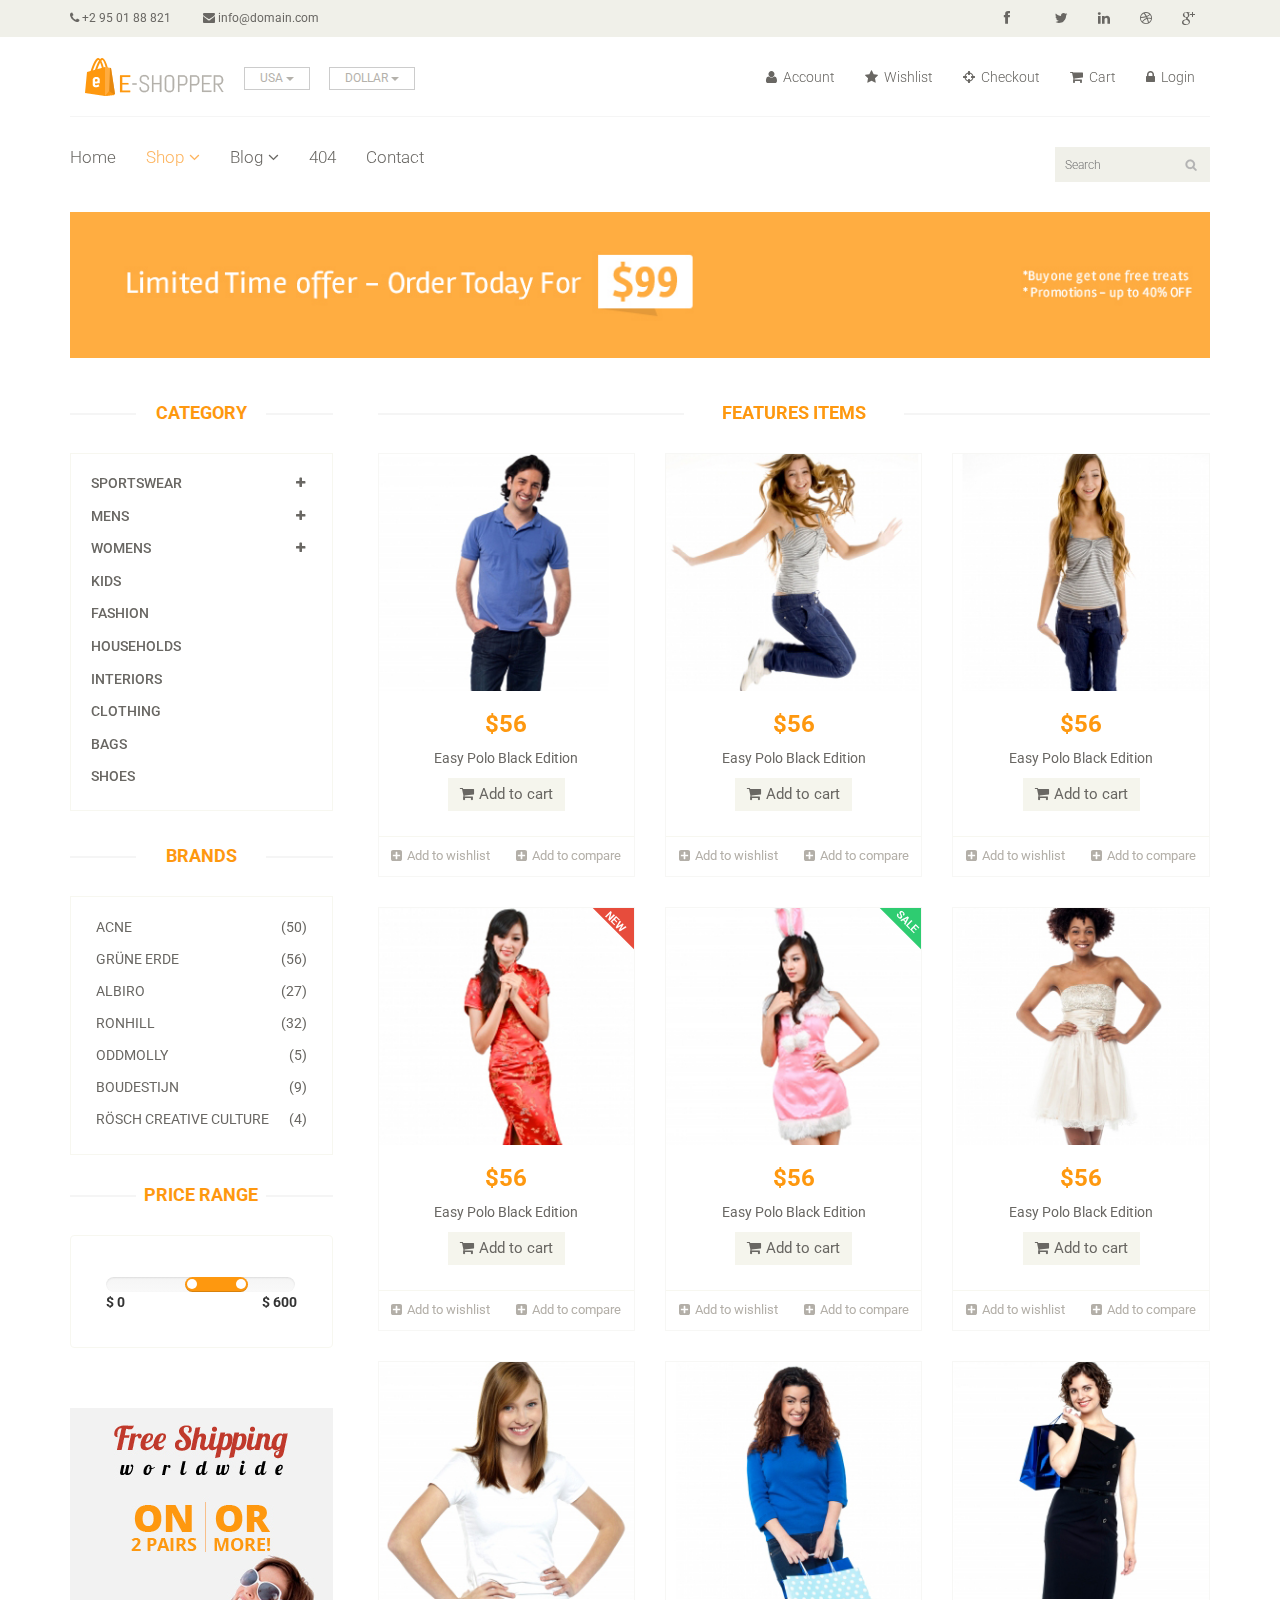
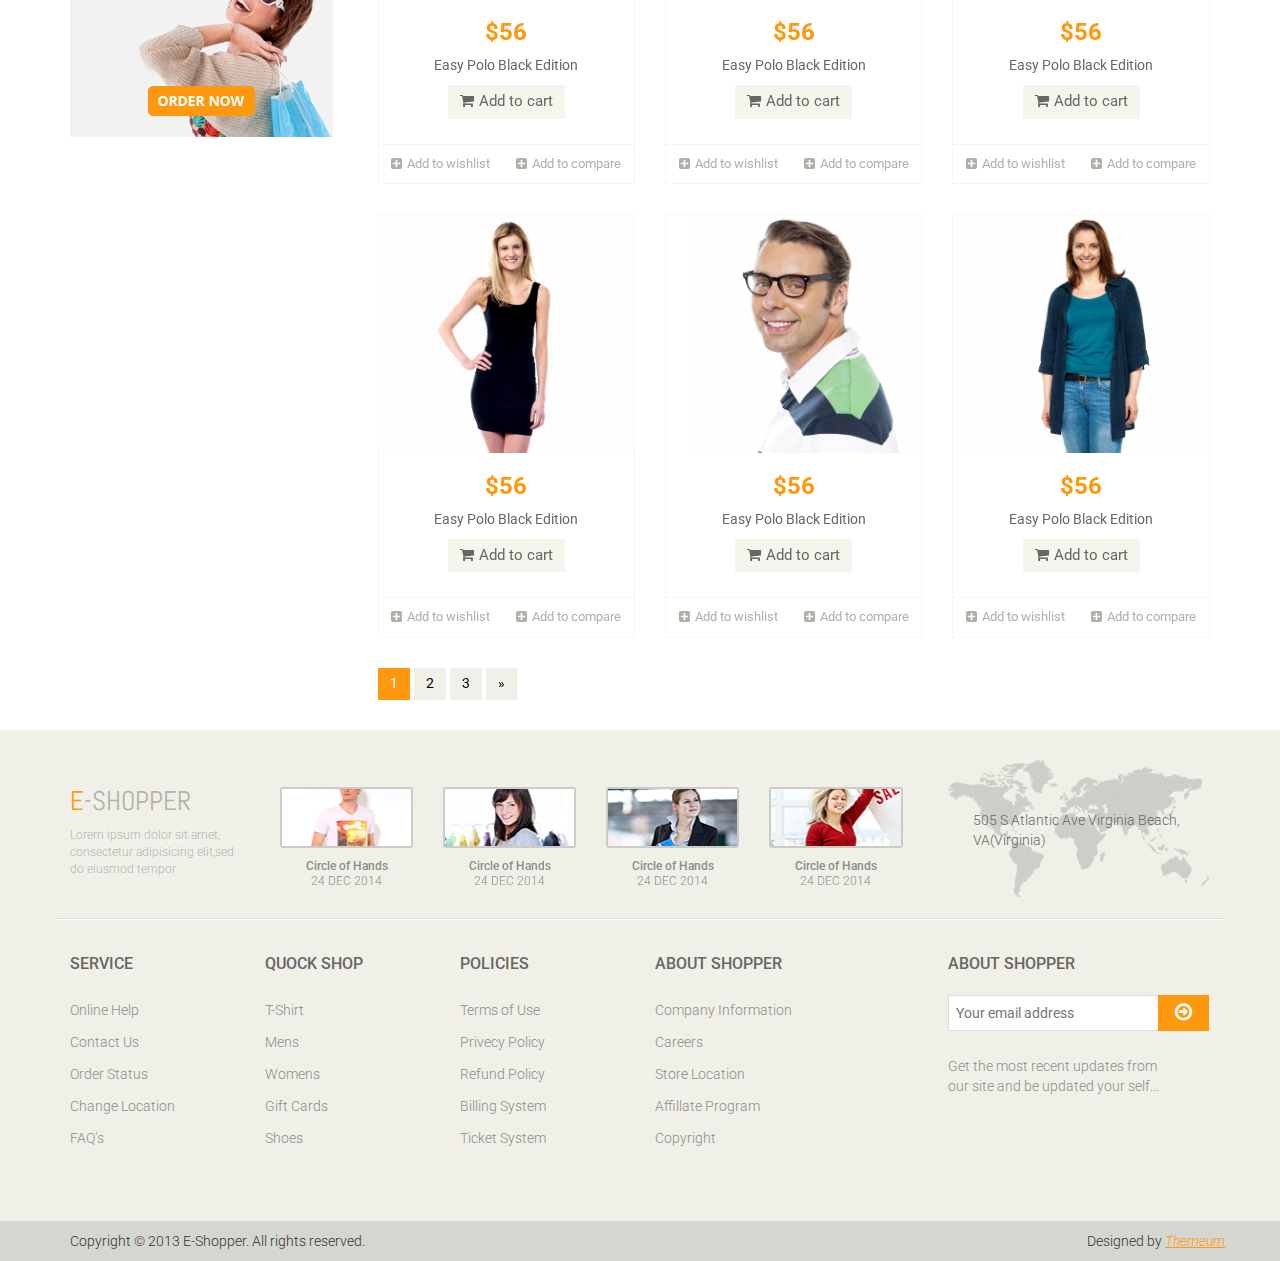
<file: shop.html>
<!DOCTYPE html>
<html lang="en">
<head>
    <meta charset="utf-8">
    <meta name="viewport" content="width=device-width, initial-scale=1.0">
    <meta name="description" content="">
    <meta name="author" content="">
    <title>Shop | E-Shopper</title>
    <link href="css/bootstrap.min.css" rel="stylesheet">
    <link href="css/font-awesome.min.css" rel="stylesheet">
    <link href="css/prettyPhoto.css" rel="stylesheet">
    <link href="css/price-range.css" rel="stylesheet">
    <link href="css/animate.css" rel="stylesheet">
	<link href="css/main.css" rel="stylesheet">
	<link href="css/responsive.css" rel="stylesheet">
    <!--[if lt IE 9]>
    <script src="js/html5shiv.js"></script>
    <script src="js/respond.min.js"></script>
    <![endif]-->       
    <link rel="shortcut icon" href="images/ico/favicon.ico">
    <link rel="apple-touch-icon-precomposed" sizes="144x144" href="images/ico/apple-touch-icon-144-precomposed.png">
    <link rel="apple-touch-icon-precomposed" sizes="114x114" href="images/ico/apple-touch-icon-114-precomposed.png">
    <link rel="apple-touch-icon-precomposed" sizes="72x72" href="images/ico/apple-touch-icon-72-precomposed.png">
    <link rel="apple-touch-icon-precomposed" href="images/ico/apple-touch-icon-57-precomposed.png">
</head><!--/head-->

<body>
	<header id="header"><!--header-->
		<div class="header_top"><!--header_top-->
			<div class="container">
				<div class="row">
					<div class="col-sm-6 ">
						<div class="contactinfo">
							<ul class="nav nav-pills">
								<li><a href=""><i class="fa fa-phone"></i> +2 95 01 88 821</a></li>
								<li><a href=""><i class="fa fa-envelope"></i> info@domain.com</a></li>
							</ul>
						</div>
					</div>
					<div class="col-sm-6">
						<div class="social-icons pull-right">
							<ul class="nav navbar-nav">
								<li><a href=""><i class="fa fa-facebook"></i></a></li>
								<li><a href=""><i class="fa fa-twitter"></i></a></li>
								<li><a href=""><i class="fa fa-linkedin"></i></a></li>
								<li><a href=""><i class="fa fa-dribbble"></i></a></li>
								<li><a href=""><i class="fa fa-google-plus"></i></a></li>
							</ul>
						</div>
					</div>
				</div>
			</div>
		</div><!--/header_top-->
		
		<div class="header-middle"><!--header-middle-->
			<div class="container">
				<div class="row">
					<div class="col-md-4 clearfix">
						<div class="logo pull-left">
							<a href="index.html"><img src="images/home/logo.png" alt="" /></a>
						</div>
						<div class="btn-group pull-right clearfix">
							<div class="btn-group">
								<button type="button" class="btn btn-default dropdown-toggle usa" data-toggle="dropdown">
									USA
									<span class="caret"></span>
								</button>
								<ul class="dropdown-menu">
									<li><a href="">Canada</a></li>
									<li><a href="">UK</a></li>
								</ul>
							</div>
							
							<div class="btn-group">
								<button type="button" class="btn btn-default dropdown-toggle usa" data-toggle="dropdown">
									DOLLAR
									<span class="caret"></span>
								</button>
								<ul class="dropdown-menu">
									<li><a href="">Canadian Dollar</a></li>
									<li><a href="">Pound</a></li>
								</ul>
							</div>
						</div>
					</div>
					<div class="col-md-8 clearfix">
						<div class="shop-menu clearfix pull-right">
							<ul class="nav navbar-nav">
								<li><a href=""><i class="fa fa-user"></i> Account</a></li>
								<li><a href=""><i class="fa fa-star"></i> Wishlist</a></li>
								<li><a href="checkout.html"><i class="fa fa-crosshairs"></i> Checkout</a></li>
								<li><a href="cart.html"><i class="fa fa-shopping-cart"></i> Cart</a></li>
								<li><a href="login.html"><i class="fa fa-lock"></i> Login</a></li>
							</ul>
						</div>
					</div>
				</div>
			</div>
		</div><!--/header-middle-->
	
		<div class="header-bottom"><!--header-bottom-->
			<div class="container">
				<div class="row">
					<div class="col-sm-9">
						<div class="navbar-header">
							<button type="button" class="navbar-toggle" data-toggle="collapse" data-target=".navbar-collapse">
								<span class="sr-only">Toggle navigation</span>
								<span class="icon-bar"></span>
								<span class="icon-bar"></span>
								<span class="icon-bar"></span>
							</button>
						</div>
						<div class="mainmenu pull-left">
							<ul class="nav navbar-nav collapse navbar-collapse">
								<li><a href="index.html">Home</a></li>
								<li class="dropdown"><a href="#" class="active">Shop<i class="fa fa-angle-down"></i></a>
                                    <ul role="menu" class="sub-menu">
                                        <li><a href="shop.html" class="active">Products</a></li>
										<li><a href="product-details.html">Product Details</a></li> 
										<li><a href="checkout.html">Checkout</a></li> 
										<li><a href="cart.html">Cart</a></li> 
										<li><a href="login.html">Login</a></li> 
                                    </ul>
                                </li> 
								<li class="dropdown"><a href="#">Blog<i class="fa fa-angle-down"></i></a>
                                    <ul role="menu" class="sub-menu">
                                        <li><a href="blog.html">Blog List</a></li>
										<li><a href="blog-single.html">Blog Single</a></li>
                                    </ul>
                                </li> 
								<li><a href="404.html">404</a></li>
								<li><a href="contact-us.html">Contact</a></li>
							</ul>
						</div>
					</div>
					<div class="col-sm-3">
						<div class="search_box pull-right">
							<input type="text" placeholder="Search"/>
						</div>
					</div>
				</div>
				</div>
			</div>
	</header>
	
	<section id="advertisement">
		<div class="container">
			<img src="images/shop/advertisement.jpg" alt="" />
		</div>
	</section>
	
	<section>
		<div class="container">
			<div class="row">
				<div class="col-sm-3">
					<div class="left-sidebar">
						<h2>Category</h2>
						<div class="panel-group category-products" id="accordian"><!--category-productsr-->
							<div class="panel panel-default">
								<div class="panel-heading">
									<h4 class="panel-title">
										<a data-toggle="collapse" data-parent="#accordian" href="#sportswear">
											<span class="badge pull-right"><i class="fa fa-plus"></i></span>
											Sportswear
										</a>
									</h4>
								</div>
								<div id="sportswear" class="panel-collapse collapse">
									<div class="panel-body">
										<ul>
											<li><a href="">Nike </a></li>
											<li><a href="">Under Armour </a></li>
											<li><a href="">Adidas </a></li>
											<li><a href="">Puma</a></li>
											<li><a href="">ASICS </a></li>
										</ul>
									</div>
								</div>
							</div>
							<div class="panel panel-default">
								<div class="panel-heading">
									<h4 class="panel-title">
										<a data-toggle="collapse" data-parent="#accordian" href="#mens">
											<span class="badge pull-right"><i class="fa fa-plus"></i></span>
											Mens
										</a>
									</h4>
								</div>
								<div id="mens" class="panel-collapse collapse">
									<div class="panel-body">
										<ul>
											<li><a href="">Fendi</a></li>
											<li><a href="">Guess</a></li>
											<li><a href="">Valentino</a></li>
											<li><a href="">Dior</a></li>
											<li><a href="">Versace</a></li>
											<li><a href="">Armani</a></li>
											<li><a href="">Prada</a></li>
											<li><a href="">Dolce and Gabbana</a></li>
											<li><a href="">Chanel</a></li>
											<li><a href="">Gucci</a></li>
										</ul>
									</div>
								</div>
							</div>
							
							<div class="panel panel-default">
								<div class="panel-heading">
									<h4 class="panel-title">
										<a data-toggle="collapse" data-parent="#accordian" href="#womens">
											<span class="badge pull-right"><i class="fa fa-plus"></i></span>
											Womens
										</a>
									</h4>
								</div>
								<div id="womens" class="panel-collapse collapse">
									<div class="panel-body">
										<ul>
											<li><a href="">Fendi</a></li>
											<li><a href="">Guess</a></li>
											<li><a href="">Valentino</a></li>
											<li><a href="">Dior</a></li>
											<li><a href="">Versace</a></li>
										</ul>
									</div>
								</div>
							</div>
							<div class="panel panel-default">
								<div class="panel-heading">
									<h4 class="panel-title"><a href="#">Kids</a></h4>
								</div>
							</div>
							<div class="panel panel-default">
								<div class="panel-heading">
									<h4 class="panel-title"><a href="#">Fashion</a></h4>
								</div>
							</div>
							<div class="panel panel-default">
								<div class="panel-heading">
									<h4 class="panel-title"><a href="#">Households</a></h4>
								</div>
							</div>
							<div class="panel panel-default">
								<div class="panel-heading">
									<h4 class="panel-title"><a href="#">Interiors</a></h4>
								</div>
							</div>
							<div class="panel panel-default">
								<div class="panel-heading">
									<h4 class="panel-title"><a href="#">Clothing</a></h4>
								</div>
							</div>
							<div class="panel panel-default">
								<div class="panel-heading">
									<h4 class="panel-title"><a href="#">Bags</a></h4>
								</div>
							</div>
							<div class="panel panel-default">
								<div class="panel-heading">
									<h4 class="panel-title"><a href="#">Shoes</a></h4>
								</div>
							</div>
						</div><!--/category-productsr-->
					
						<div class="brands_products"><!--brands_products-->
							<h2>Brands</h2>
							<div class="brands-name">
								<ul class="nav nav-pills nav-stacked">
									<li><a href=""> <span class="pull-right">(50)</span>Acne</a></li>
									<li><a href=""> <span class="pull-right">(56)</span>Grüne Erde</a></li>
									<li><a href=""> <span class="pull-right">(27)</span>Albiro</a></li>
									<li><a href=""> <span class="pull-right">(32)</span>Ronhill</a></li>
									<li><a href=""> <span class="pull-right">(5)</span>Oddmolly</a></li>
									<li><a href=""> <span class="pull-right">(9)</span>Boudestijn</a></li>
									<li><a href=""> <span class="pull-right">(4)</span>Rösch creative culture</a></li>
								</ul>
							</div>
						</div><!--/brands_products-->
						
						<div class="price-range"><!--price-range-->
							<h2>Price Range</h2>
							<div class="well">
								 <input type="text" class="span2" value="" data-slider-min="0" data-slider-max="600" data-slider-step="5" data-slider-value="[250,450]" id="sl2" ><br />
								 <b>$ 0</b> <b class="pull-right">$ 600</b>
							</div>
						</div><!--/price-range-->
						
						<div class="shipping text-center"><!--shipping-->
							<img src="images/home/shipping.jpg" alt="" />
						</div><!--/shipping-->
						
					</div>
				</div>
				
				<div class="col-sm-9 padding-right">
					<div class="features_items"><!--features_items-->
						<h2 class="title text-center">Features Items</h2>
						<div class="col-sm-4">
							<div class="product-image-wrapper">
								<div class="single-products">
									<div class="productinfo text-center">
										<img src="images/shop/product12.jpg" alt="" />
										<h2>$56</h2>
										<p>Easy Polo Black Edition</p>
										<a href="#" class="btn btn-default add-to-cart"><i class="fa fa-shopping-cart"></i>Add to cart</a>
									</div>
									<div class="product-overlay">
										<div class="overlay-content">
											<h2>$56</h2>
											<p>Easy Polo Black Edition</p>
											<a href="#" class="btn btn-default add-to-cart"><i class="fa fa-shopping-cart"></i>Add to cart</a>
										</div>
									</div>
								</div>
								<div class="choose">
									<ul class="nav nav-pills nav-justified">
										<li><a href=""><i class="fa fa-plus-square"></i>Add to wishlist</a></li>
										<li><a href=""><i class="fa fa-plus-square"></i>Add to compare</a></li>
									</ul>
								</div>
							</div>
						</div>
						<div class="col-sm-4">
							<div class="product-image-wrapper">
								<div class="single-products">
									<div class="productinfo text-center">
										<img src="images/shop/product11.jpg" alt="" />
										<h2>$56</h2>
										<p>Easy Polo Black Edition</p>
										<a href="#" class="btn btn-default add-to-cart"><i class="fa fa-shopping-cart"></i>Add to cart</a>
									</div>
									<div class="product-overlay">
										<div class="overlay-content">
											<h2>$56</h2>
											<p>Easy Polo Black Edition</p>
											<a href="#" class="btn btn-default add-to-cart"><i class="fa fa-shopping-cart"></i>Add to cart</a>
										</div>
									</div>
								</div>
								<div class="choose">
									<ul class="nav nav-pills nav-justified">
										<li><a href=""><i class="fa fa-plus-square"></i>Add to wishlist</a></li>
										<li><a href=""><i class="fa fa-plus-square"></i>Add to compare</a></li>
									</ul>
								</div>
							</div>
						</div>
						<div class="col-sm-4">
							<div class="product-image-wrapper">
								<div class="single-products">
									<div class="productinfo text-center">
										<img src="images/shop/product10.jpg" alt="" />
										<h2>$56</h2>
										<p>Easy Polo Black Edition</p>
										<a href="#" class="btn btn-default add-to-cart"><i class="fa fa-shopping-cart"></i>Add to cart</a>
									</div>
									<div class="product-overlay">
										<div class="overlay-content">
											<h2>$56</h2>
											<p>Easy Polo Black Edition</p>
											<a href="#" class="btn btn-default add-to-cart"><i class="fa fa-shopping-cart"></i>Add to cart</a>
										</div>
									</div>
								</div>
								<div class="choose">
									<ul class="nav nav-pills nav-justified">
										<li><a href=""><i class="fa fa-plus-square"></i>Add to wishlist</a></li>
										<li><a href=""><i class="fa fa-plus-square"></i>Add to compare</a></li>
									</ul>
								</div>
							</div>
						</div>
						<div class="col-sm-4">
							<div class="product-image-wrapper">
								<div class="single-products">
									<div class="productinfo text-center">
										<img src="images/shop/product9.jpg" alt="" />
										<h2>$56</h2>
										<p>Easy Polo Black Edition</p>
										<a href="#" class="btn btn-default add-to-cart"><i class="fa fa-shopping-cart"></i>Add to cart</a>
									</div>
									<div class="product-overlay">
										<div class="overlay-content">
											<h2>$56</h2>
											<p>Easy Polo Black Edition</p>
											<a href="#" class="btn btn-default add-to-cart"><i class="fa fa-shopping-cart"></i>Add to cart</a>
										</div>
									</div>
									<img src="images/home/new.png" class="new" alt="" />
								</div>
								<div class="choose">
									<ul class="nav nav-pills nav-justified">
										<li><a href=""><i class="fa fa-plus-square"></i>Add to wishlist</a></li>
										<li><a href=""><i class="fa fa-plus-square"></i>Add to compare</a></li>
									</ul>
								</div>
							</div>
						</div>
						<div class="col-sm-4">
							<div class="product-image-wrapper">
								<div class="single-products">
									<div class="productinfo text-center">
										<img src="images/shop/product8.jpg" alt="" />
										<h2>$56</h2>
										<p>Easy Polo Black Edition</p>
										<a href="#" class="btn btn-default add-to-cart"><i class="fa fa-shopping-cart"></i>Add to cart</a>
									</div>
									<div class="product-overlay">
										<div class="overlay-content">
											<h2>$56</h2>
											<p>Easy Polo Black Edition</p>
											<a href="#" class="btn btn-default add-to-cart"><i class="fa fa-shopping-cart"></i>Add to cart</a>
										</div>
									</div>
									<img src="images/home/sale.png" class="new" alt="" />
								</div>
								<div class="choose">
									<ul class="nav nav-pills nav-justified">
										<li><a href=""><i class="fa fa-plus-square"></i>Add to wishlist</a></li>
										<li><a href=""><i class="fa fa-plus-square"></i>Add to compare</a></li>
									</ul>
								</div>
							</div>
						</div>
						<div class="col-sm-4">
							<div class="product-image-wrapper">
								<div class="single-products">
									<div class="productinfo text-center">
										<img src="images/shop/product7.jpg" alt="" />
										<h2>$56</h2>
										<p>Easy Polo Black Edition</p>
										<a href="#" class="btn btn-default add-to-cart"><i class="fa fa-shopping-cart"></i>Add to cart</a>
									</div>
									<div class="product-overlay">
										<div class="overlay-content">
											<h2>$56</h2>
											<p>Easy Polo Black Edition</p>
											<a href="#" class="btn btn-default add-to-cart"><i class="fa fa-shopping-cart"></i>Add to cart</a>
										</div>
									</div>
								</div>
								<div class="choose">
									<ul class="nav nav-pills nav-justified">
										<li><a href=""><i class="fa fa-plus-square"></i>Add to wishlist</a></li>
										<li><a href=""><i class="fa fa-plus-square"></i>Add to compare</a></li>
									</ul>
								</div>
							</div>
						</div>
						
						<div class="col-sm-4">
							<div class="product-image-wrapper">
								<div class="single-products">
									<div class="productinfo text-center">
										<img src="images/home/product6.jpg" alt="" />
										<h2>$56</h2>
										<p>Easy Polo Black Edition</p>
										<a href="#" class="btn btn-default add-to-cart"><i class="fa fa-shopping-cart"></i>Add to cart</a>
									</div>
									<div class="product-overlay">
										<div class="overlay-content">
											<h2>$56</h2>
											<p>Easy Polo Black Edition</p>
											<a href="#" class="btn btn-default add-to-cart"><i class="fa fa-shopping-cart"></i>Add to cart</a>
										</div>
									</div>
								</div>
								<div class="choose">
									<ul class="nav nav-pills nav-justified">
										<li><a href=""><i class="fa fa-plus-square"></i>Add to wishlist</a></li>
										<li><a href=""><i class="fa fa-plus-square"></i>Add to compare</a></li>
									</ul>
								</div>
							</div>
						</div>
						
						<div class="col-sm-4">
							<div class="product-image-wrapper">
								<div class="single-products">
									<div class="productinfo text-center">
										<img src="images/home/product5.jpg" alt="" />
										<h2>$56</h2>
										<p>Easy Polo Black Edition</p>
										<a href="#" class="btn btn-default add-to-cart"><i class="fa fa-shopping-cart"></i>Add to cart</a>
									</div>
									<div class="product-overlay">
										<div class="overlay-content">
											<h2>$56</h2>
											<p>Easy Polo Black Edition</p>
											<a href="#" class="btn btn-default add-to-cart"><i class="fa fa-shopping-cart"></i>Add to cart</a>
										</div>
									</div>
								</div>
								<div class="choose">
									<ul class="nav nav-pills nav-justified">
										<li><a href=""><i class="fa fa-plus-square"></i>Add to wishlist</a></li>
										<li><a href=""><i class="fa fa-plus-square"></i>Add to compare</a></li>
									</ul>
								</div>
							</div>
						</div>
						
						<div class="col-sm-4">
							<div class="product-image-wrapper">
								<div class="single-products">
									<div class="productinfo text-center">
										<img src="images/home/product4.jpg" alt="" />
										<h2>$56</h2>
										<p>Easy Polo Black Edition</p>
										<a href="#" class="btn btn-default add-to-cart"><i class="fa fa-shopping-cart"></i>Add to cart</a>
									</div>
									<div class="product-overlay">
										<div class="overlay-content">
											<h2>$56</h2>
											<p>Easy Polo Black Edition</p>
											<a href="#" class="btn btn-default add-to-cart"><i class="fa fa-shopping-cart"></i>Add to cart</a>
										</div>
									</div>
								</div>
								<div class="choose">
									<ul class="nav nav-pills nav-justified">
										<li><a href=""><i class="fa fa-plus-square"></i>Add to wishlist</a></li>
										<li><a href=""><i class="fa fa-plus-square"></i>Add to compare</a></li>
									</ul>
								</div>
							</div>
						</div>
						
						<div class="col-sm-4">
							<div class="product-image-wrapper">
								<div class="single-products">
									<div class="productinfo text-center">
										<img src="images/home/product3.jpg" alt="" />
										<h2>$56</h2>
										<p>Easy Polo Black Edition</p>
										<a href="#" class="btn btn-default add-to-cart"><i class="fa fa-shopping-cart"></i>Add to cart</a>
									</div>
									<div class="product-overlay">
										<div class="overlay-content">
											<h2>$56</h2>
											<p>Easy Polo Black Edition</p>
											<a href="#" class="btn btn-default add-to-cart"><i class="fa fa-shopping-cart"></i>Add to cart</a>
										</div>
									</div>
								</div>
								<div class="choose">
									<ul class="nav nav-pills nav-justified">
										<li><a href=""><i class="fa fa-plus-square"></i>Add to wishlist</a></li>
										<li><a href=""><i class="fa fa-plus-square"></i>Add to compare</a></li>
									</ul>
								</div>
							</div>
						</div>
						
						
						<div class="col-sm-4">
							<div class="product-image-wrapper">
								<div class="single-products">
									<div class="productinfo text-center">
										<img src="images/home/product2.jpg" alt="" />
										<h2>$56</h2>
										<p>Easy Polo Black Edition</p>
										<a href="#" class="btn btn-default add-to-cart"><i class="fa fa-shopping-cart"></i>Add to cart</a>
									</div>
									<div class="product-overlay">
										<div class="overlay-content">
											<h2>$56</h2>
											<p>Easy Polo Black Edition</p>
											<a href="#" class="btn btn-default add-to-cart"><i class="fa fa-shopping-cart"></i>Add to cart</a>
										</div>
									</div>
								</div>
								<div class="choose">
									<ul class="nav nav-pills nav-justified">
										<li><a href=""><i class="fa fa-plus-square"></i>Add to wishlist</a></li>
										<li><a href=""><i class="fa fa-plus-square"></i>Add to compare</a></li>
									</ul>
								</div>
							</div>
						</div>
						
						<div class="col-sm-4">
							<div class="product-image-wrapper">
								<div class="single-products">
									<div class="productinfo text-center">
										<img src="images/home/product1.jpg" alt="" />
										<h2>$56</h2>
										<p>Easy Polo Black Edition</p>
										<a href="#" class="btn btn-default add-to-cart"><i class="fa fa-shopping-cart"></i>Add to cart</a>
									</div>
									<div class="product-overlay">
										<div class="overlay-content">
											<h2>$56</h2>
											<p>Easy Polo Black Edition</p>
											<a href="#" class="btn btn-default add-to-cart"><i class="fa fa-shopping-cart"></i>Add to cart</a>
										</div>
									</div>
								</div>
								<div class="choose">
									<ul class="nav nav-pills nav-justified">
										<li><a href=""><i class="fa fa-plus-square"></i>Add to wishlist</a></li>
										<li><a href=""><i class="fa fa-plus-square"></i>Add to compare</a></li>
									</ul>
								</div>
							</div>
						</div>
						
						<ul class="pagination">
							<li class="active"><a href="">1</a></li>
							<li><a href="">2</a></li>
							<li><a href="">3</a></li>
							<li><a href="">&raquo;</a></li>
						</ul>
					</div><!--features_items-->
				</div>
			</div>
		</div>
	</section>
	
	<footer id="footer"><!--Footer-->
		<div class="footer-top">
			<div class="container">
				<div class="row">
					<div class="col-sm-2">
						<div class="companyinfo">
							<h2><span>e</span>-shopper</h2>
							<p>Lorem ipsum dolor sit amet, consectetur adipisicing elit,sed do eiusmod tempor</p>
						</div>
					</div>
					<div class="col-sm-7">
						<div class="col-sm-3">
							<div class="video-gallery text-center">
								<a href="#">
									<div class="iframe-img">
										<img src="images/home/iframe1.png" alt="" />
									</div>
									<div class="overlay-icon">
										<i class="fa fa-play-circle-o"></i>
									</div>
								</a>
								<p>Circle of Hands</p>
								<h2>24 DEC 2014</h2>
							</div>
						</div>
						
						<div class="col-sm-3">
							<div class="video-gallery text-center">
								<a href="#">
									<div class="iframe-img">
										<img src="images/home/iframe2.png" alt="" />
									</div>
									<div class="overlay-icon">
										<i class="fa fa-play-circle-o"></i>
									</div>
								</a>
								<p>Circle of Hands</p>
								<h2>24 DEC 2014</h2>
							</div>
						</div>
						
						<div class="col-sm-3">
							<div class="video-gallery text-center">
								<a href="#">
									<div class="iframe-img">
										<img src="images/home/iframe3.png" alt="" />
									</div>
									<div class="overlay-icon">
										<i class="fa fa-play-circle-o"></i>
									</div>
								</a>
								<p>Circle of Hands</p>
								<h2>24 DEC 2014</h2>
							</div>
						</div>
						
						<div class="col-sm-3">
							<div class="video-gallery text-center">
								<a href="#">
									<div class="iframe-img">
										<img src="images/home/iframe4.png" alt="" />
									</div>
									<div class="overlay-icon">
										<i class="fa fa-play-circle-o"></i>
									</div>
								</a>
								<p>Circle of Hands</p>
								<h2>24 DEC 2014</h2>
							</div>
						</div>
					</div>
					<div class="col-sm-3">
						<div class="address">
							<img src="images/home/map.png" alt="" />
							<p>505 S Atlantic Ave Virginia Beach, VA(Virginia)</p>
						</div>
					</div>
				</div>
			</div>
		</div>
		
		<div class="footer-widget">
			<div class="container">
				<div class="row">
					<div class="col-sm-2">
						<div class="single-widget">
							<h2>Service</h2>
							<ul class="nav nav-pills nav-stacked">
								<li><a href="">Online Help</a></li>
								<li><a href="">Contact Us</a></li>
								<li><a href="">Order Status</a></li>
								<li><a href="">Change Location</a></li>
								<li><a href="">FAQ’s</a></li>
							</ul>
						</div>
					</div>
					<div class="col-sm-2">
						<div class="single-widget">
							<h2>Quock Shop</h2>
							<ul class="nav nav-pills nav-stacked">
								<li><a href="">T-Shirt</a></li>
								<li><a href="">Mens</a></li>
								<li><a href="">Womens</a></li>
								<li><a href="">Gift Cards</a></li>
								<li><a href="">Shoes</a></li>
							</ul>
						</div>
					</div>
					<div class="col-sm-2">
						<div class="single-widget">
							<h2>Policies</h2>
							<ul class="nav nav-pills nav-stacked">
								<li><a href="">Terms of Use</a></li>
								<li><a href="">Privecy Policy</a></li>
								<li><a href="">Refund Policy</a></li>
								<li><a href="">Billing System</a></li>
								<li><a href="">Ticket System</a></li>
							</ul>
						</div>
					</div>
					<div class="col-sm-2">
						<div class="single-widget">
							<h2>About Shopper</h2>
							<ul class="nav nav-pills nav-stacked">
								<li><a href="">Company Information</a></li>
								<li><a href="">Careers</a></li>
								<li><a href="">Store Location</a></li>
								<li><a href="">Affillate Program</a></li>
								<li><a href="">Copyright</a></li>
							</ul>
						</div>
					</div>
					<div class="col-sm-3 col-sm-offset-1">
						<div class="single-widget">
							<h2>About Shopper</h2>
							<form action="#" class="searchform">
								<input type="text" placeholder="Your email address" />
								<button type="submit" class="btn btn-default"><i class="fa fa-arrow-circle-o-right"></i></button>
								<p>Get the most recent updates from <br />our site and be updated your self...</p>
							</form>
						</div>
					</div>
					
				</div>
			</div>
		</div>
		
		<div class="footer-bottom">
			<div class="container">
				<div class="row">
					<p class="pull-left">Copyright © 2013 E-Shopper. All rights reserved.</p>
					<p class="pull-right">Designed by <span><a target="_blank" href="http://www.themeum.com">Themeum</a></span></p>
				</div>
			</div>
		</div>
		
	</footer><!--/Footer-->
	

  
    <script src="js/jquery.js"></script>
	<script src="js/price-range.js"></script>
    <script src="js/jquery.scrollUp.min.js"></script>
	<script src="js/bootstrap.min.js"></script>
    <script src="js/jquery.prettyPhoto.js"></script>
    <script src="js/main.js"></script>
</body>
</html>
</file>
<file: css/prettyPhoto.css>
div.pp_default .pp_top,div.pp_default .pp_top .pp_middle,div.pp_default .pp_top .pp_left,div.pp_default .pp_top .pp_right,div.pp_default .pp_bottom,div.pp_default .pp_bottom .pp_left,div.pp_default .pp_bottom .pp_middle,div.pp_default .pp_bottom .pp_right{height:13px}
div.pp_default .pp_top .pp_left{background:url(../images/prettyPhoto/default/sprite.png) -78px -93px no-repeat}
div.pp_default .pp_top .pp_middle{background:url(../images/prettyPhoto/default/sprite_x.png) top left repeat-x}
div.pp_default .pp_top .pp_right{background:url(../images/prettyPhoto/default/sprite.png) -112px -93px no-repeat}
div.pp_default .pp_content .ppt{color:#f8f8f8}
div.pp_default .pp_content_container .pp_left{background:url(../images/prettyPhoto/default/sprite_y.png) -7px 0 repeat-y;padding-left:13px}
div.pp_default .pp_content_container .pp_right{background:url(../images/prettyPhoto/default/sprite_y.png) top right repeat-y;padding-right:13px}
div.pp_default .pp_next:hover{background:url(../images/prettyPhoto/default/sprite_next.png) center right no-repeat;cursor:pointer}
div.pp_default .pp_previous:hover{background:url(../images/prettyPhoto/default/sprite_prev.png) center left no-repeat;cursor:pointer}
div.pp_default .pp_expand{background:url(../images/prettyPhoto/default/sprite.png) 0 -29px no-repeat;cursor:pointer;width:28px;height:28px}
div.pp_default .pp_expand:hover{background:url(../images/prettyPhoto/default/sprite.png) 0 -56px no-repeat;cursor:pointer}
div.pp_default .pp_contract{background:url(../images/prettyPhoto/default/sprite.png) 0 -84px no-repeat;cursor:pointer;width:28px;height:28px}
div.pp_default .pp_contract:hover{background:url(../images/prettyPhoto/default/sprite.png) 0 -113px no-repeat;cursor:pointer}
div.pp_default .pp_close{width:30px;height:30px;background:url(../images/prettyPhoto/default/sprite.png) 2px 1px no-repeat;cursor:pointer}
div.pp_default .pp_gallery ul li a{background:url(../images/prettyPhoto/default/default_thumb.png) center center #f8f8f8;border:1px solid #aaa}
div.pp_default .pp_social{margin-top:7px}
div.pp_default .pp_gallery a.pp_arrow_previous,div.pp_default .pp_gallery a.pp_arrow_next{position:static;left:auto}
div.pp_default .pp_nav .pp_play,div.pp_default .pp_nav .pp_pause{background:url(../images/prettyPhoto/default/sprite.png) -51px 1px no-repeat;height:30px;width:30px}
div.pp_default .pp_nav .pp_pause{background-position:-51px -29px}
div.pp_default a.pp_arrow_previous,div.pp_default a.pp_arrow_next{background:url(../images/prettyPhoto/default/sprite.png) -31px -3px no-repeat;height:20px;width:20px;margin:4px 0 0}
div.pp_default a.pp_arrow_next{left:52px;background-position:-82px -3px}
div.pp_default .pp_content_container .pp_details{margin-top:5px}
div.pp_default .pp_nav{clear:none;height:30px;width:110px;position:relative}
div.pp_default .pp_nav .currentTextHolder{font-family:Georgia;font-style:italic;color:#999;font-size:11px;left:75px;line-height:25px;position:absolute;top:2px;margin:0;padding:0 0 0 10px}
div.pp_default .pp_close:hover,div.pp_default .pp_nav .pp_play:hover,div.pp_default .pp_nav .pp_pause:hover,div.pp_default .pp_arrow_next:hover,div.pp_default .pp_arrow_previous:hover{opacity:0.7}
div.pp_default .pp_description{font-size:11px;font-weight:700;line-height:14px;margin:5px 50px 5px 0}
div.pp_default .pp_bottom .pp_left{background:url(../images/prettyPhoto/default/sprite.png) -78px -127px no-repeat}
div.pp_default .pp_bottom .pp_middle{background:url(../images/prettyPhoto/default/sprite_x.png) bottom left repeat-x}
div.pp_default .pp_bottom .pp_right{background:url(../images/prettyPhoto/default/sprite.png) -112px -127px no-repeat}
div.pp_default .pp_loaderIcon{background:url(../images/prettyPhoto/default/loader.gif) center center no-repeat}
div.light_rounded .pp_top .pp_left{background:url(../images/prettyPhoto/light_rounded/sprite.png) -88px -53px no-repeat}
div.light_rounded .pp_top .pp_right{background:url(../images/prettyPhoto/light_rounded/sprite.png) -110px -53px no-repeat}
div.light_rounded .pp_next:hover{background:url(../images/prettyPhoto/light_rounded/btnNext.png) center right no-repeat;cursor:pointer}
div.light_rounded .pp_previous:hover{background:url(../images/prettyPhoto/light_rounded/btnPrevious.png) center left no-repeat;cursor:pointer}
div.light_rounded .pp_expand{background:url(../images/prettyPhoto/light_rounded/sprite.png) -31px -26px no-repeat;cursor:pointer}
div.light_rounded .pp_expand:hover{background:url(../images/prettyPhoto/light_rounded/sprite.png) -31px -47px no-repeat;cursor:pointer}
div.light_rounded .pp_contract{background:url(../images/prettyPhoto/light_rounded/sprite.png) 0 -26px no-repeat;cursor:pointer}
div.light_rounded .pp_contract:hover{background:url(../images/prettyPhoto/light_rounded/sprite.png) 0 -47px no-repeat;cursor:pointer}
div.light_rounded .pp_close{width:75px;height:22px;background:url(../images/prettyPhoto/light_rounded/sprite.png) -1px -1px no-repeat;cursor:pointer}
div.light_rounded .pp_nav .pp_play{background:url(../images/prettyPhoto/light_rounded/sprite.png) -1px -100px no-repeat;height:15px;width:14px}
div.light_rounded .pp_nav .pp_pause{background:url(../images/prettyPhoto/light_rounded/sprite.png) -24px -100px no-repeat;height:15px;width:14px}
div.light_rounded .pp_arrow_previous{background:url(../images/prettyPhoto/light_rounded/sprite.png) 0 -71px no-repeat}
div.light_rounded .pp_arrow_next{background:url(../images/prettyPhoto/light_rounded/sprite.png) -22px -71px no-repeat}
div.light_rounded .pp_bottom .pp_left{background:url(../images/prettyPhoto/light_rounded/sprite.png) -88px -80px no-repeat}
div.light_rounded .pp_bottom .pp_right{background:url(../images/prettyPhoto/light_rounded/sprite.png) -110px -80px no-repeat}
div.dark_rounded .pp_top .pp_left{background:url(../images/prettyPhoto/dark_rounded/sprite.png) -88px -53px no-repeat}
div.dark_rounded .pp_top .pp_right{background:url(../images/prettyPhoto/dark_rounded/sprite.png) -110px -53px no-repeat}
div.dark_rounded .pp_content_container .pp_left{background:url(../images/prettyPhoto/dark_rounded/contentPattern.png) top left repeat-y}
div.dark_rounded .pp_content_container .pp_right{background:url(../images/prettyPhoto/dark_rounded/contentPattern.png) top right repeat-y}
div.dark_rounded .pp_next:hover{background:url(../images/prettyPhoto/dark_rounded/btnNext.png) center right no-repeat;cursor:pointer}
div.dark_rounded .pp_previous:hover{background:url(../images/prettyPhoto/dark_rounded/btnPrevious.png) center left no-repeat;cursor:pointer}
div.dark_rounded .pp_expand{background:url(../images/prettyPhoto/dark_rounded/sprite.png) -31px -26px no-repeat;cursor:pointer}
div.dark_rounded .pp_expand:hover{background:url(../images/prettyPhoto/dark_rounded/sprite.png) -31px -47px no-repeat;cursor:pointer}
div.dark_rounded .pp_contract{background:url(../images/prettyPhoto/dark_rounded/sprite.png) 0 -26px no-repeat;cursor:pointer}
div.dark_rounded .pp_contract:hover{background:url(../images/prettyPhoto/dark_rounded/sprite.png) 0 -47px no-repeat;cursor:pointer}
div.dark_rounded .pp_close{width:75px;height:22px;background:url(../images/prettyPhoto/dark_rounded/sprite.png) -1px -1px no-repeat;cursor:pointer}
div.dark_rounded .pp_description{margin-right:85px;color:#fff}
div.dark_rounded .pp_nav .pp_play{background:url(../images/prettyPhoto/dark_rounded/sprite.png) -1px -100px no-repeat;height:15px;width:14px}
div.dark_rounded .pp_nav .pp_pause{background:url(../images/prettyPhoto/dark_rounded/sprite.png) -24px -100px no-repeat;height:15px;width:14px}
div.dark_rounded .pp_arrow_previous{background:url(../images/prettyPhoto/dark_rounded/sprite.png) 0 -71px no-repeat}
div.dark_rounded .pp_arrow_next{background:url(../images/prettyPhoto/dark_rounded/sprite.png) -22px -71px no-repeat}
div.dark_rounded .pp_bottom .pp_left{background:url(../images/prettyPhoto/dark_rounded/sprite.png) -88px -80px no-repeat}
div.dark_rounded .pp_bottom .pp_right{background:url(../images/prettyPhoto/dark_rounded/sprite.png) -110px -80px no-repeat}
div.dark_rounded .pp_loaderIcon{background:url(../images/prettyPhoto/dark_rounded/loader.gif) center center no-repeat}
div.dark_square .pp_left,div.dark_square .pp_middle,div.dark_square .pp_right,div.dark_square .pp_content{background:#000}
div.dark_square .pp_description{color:#fff;margin:0 85px 0 0}
div.dark_square .pp_loaderIcon{background:url(../images/prettyPhoto/dark_square/loader.gif) center center no-repeat}
div.dark_square .pp_expand{background:url(../images/prettyPhoto/dark_square/sprite.png) -31px -26px no-repeat;cursor:pointer}
div.dark_square .pp_expand:hover{background:url(../images/prettyPhoto/dark_square/sprite.png) -31px -47px no-repeat;cursor:pointer}
div.dark_square .pp_contract{background:url(../images/prettyPhoto/dark_square/sprite.png) 0 -26px no-repeat;cursor:pointer}
div.dark_square .pp_contract:hover{background:url(../images/prettyPhoto/dark_square/sprite.png) 0 -47px no-repeat;cursor:pointer}
div.dark_square .pp_close{width:75px;height:22px;background:url(../images/prettyPhoto/dark_square/sprite.png) -1px -1px no-repeat;cursor:pointer}
div.dark_square .pp_nav{clear:none}
div.dark_square .pp_nav .pp_play{background:url(../images/prettyPhoto/dark_square/sprite.png) -1px -100px no-repeat;height:15px;width:14px}
div.dark_square .pp_nav .pp_pause{background:url(../images/prettyPhoto/dark_square/sprite.png) -24px -100px no-repeat;height:15px;width:14px}
div.dark_square .pp_arrow_previous{background:url(../images/prettyPhoto/dark_square/sprite.png) 0 -71px no-repeat}
div.dark_square .pp_arrow_next{background:url(../images/prettyPhoto/dark_square/sprite.png) -22px -71px no-repeat}
div.dark_square .pp_next:hover{background:url(../images/prettyPhoto/dark_square/btnNext.png) center right no-repeat;cursor:pointer}
div.dark_square .pp_previous:hover{background:url(../images/prettyPhoto/dark_square/btnPrevious.png) center left no-repeat;cursor:pointer}
div.light_square .pp_expand{background:url(../images/prettyPhoto/light_square/sprite.png) -31px -26px no-repeat;cursor:pointer}
div.light_square .pp_expand:hover{background:url(../images/prettyPhoto/light_square/sprite.png) -31px -47px no-repeat;cursor:pointer}
div.light_square .pp_contract{background:url(../images/prettyPhoto/light_square/sprite.png) 0 -26px no-repeat;cursor:pointer}
div.light_square .pp_contract:hover{background:url(../images/prettyPhoto/light_square/sprite.png) 0 -47px no-repeat;cursor:pointer}
div.light_square .pp_close{width:75px;height:22px;background:url(../images/prettyPhoto/light_square/sprite.png) -1px -1px no-repeat;cursor:pointer}
div.light_square .pp_nav .pp_play{background:url(../images/prettyPhoto/light_square/sprite.png) -1px -100px no-repeat;height:15px;width:14px}
div.light_square .pp_nav .pp_pause{background:url(../images/prettyPhoto/light_square/sprite.png) -24px -100px no-repeat;height:15px;width:14px}
div.light_square .pp_arrow_previous{background:url(../images/prettyPhoto/light_square/sprite.png) 0 -71px no-repeat}
div.light_square .pp_arrow_next{background:url(../images/prettyPhoto/light_square/sprite.png) -22px -71px no-repeat}
div.light_square .pp_next:hover{background:url(../images/prettyPhoto/light_square/btnNext.png) center right no-repeat;cursor:pointer}
div.light_square .pp_previous:hover{background:url(../images/prettyPhoto/light_square/btnPrevious.png) center left no-repeat;cursor:pointer}
div.facebook .pp_top .pp_left{background:url(../images/prettyPhoto/facebook/sprite.png) -88px -53px no-repeat}
div.facebook .pp_top .pp_middle{background:url(../images/prettyPhoto/facebook/contentPatternTop.png) top left repeat-x}
div.facebook .pp_top .pp_right{background:url(../images/prettyPhoto/facebook/sprite.png) -110px -53px no-repeat}
div.facebook .pp_content_container .pp_left{background:url(../images/prettyPhoto/facebook/contentPatternLeft.png) top left repeat-y}
div.facebook .pp_content_container .pp_right{background:url(../images/prettyPhoto/facebook/contentPatternRight.png) top right repeat-y}
div.facebook .pp_expand{background:url(../images/prettyPhoto/facebook/sprite.png) -31px -26px no-repeat;cursor:pointer}
div.facebook .pp_expand:hover{background:url(../images/prettyPhoto/facebook/sprite.png) -31px -47px no-repeat;cursor:pointer}
div.facebook .pp_contract{background:url(../images/prettyPhoto/facebook/sprite.png) 0 -26px no-repeat;cursor:pointer}
div.facebook .pp_contract:hover{background:url(../images/prettyPhoto/facebook/sprite.png) 0 -47px no-repeat;cursor:pointer}
div.facebook .pp_close{width:22px;height:22px;background:url(../images/prettyPhoto/facebook/sprite.png) -1px -1px no-repeat;cursor:pointer}
div.facebook .pp_description{margin:0 37px 0 0}
div.facebook .pp_loaderIcon{background:url(../images/prettyPhoto/facebook/loader.gif) center center no-repeat}
div.facebook .pp_arrow_previous{background:url(../images/prettyPhoto/facebook/sprite.png) 0 -71px no-repeat;height:22px;margin-top:0;width:22px}
div.facebook .pp_arrow_previous.disabled{background-position:0 -96px;cursor:default}
div.facebook .pp_arrow_next{background:url(../images/prettyPhoto/facebook/sprite.png) -32px -71px no-repeat;height:22px;margin-top:0;width:22px}
div.facebook .pp_arrow_next.disabled{background-position:-32px -96px;cursor:default}
div.facebook .pp_nav{margin-top:0}
div.facebook .pp_nav p{font-size:15px;padding:0 3px 0 4px}
div.facebook .pp_nav .pp_play{background:url(../images/prettyPhoto/facebook/sprite.png) -1px -123px no-repeat;height:22px;width:22px}
div.facebook .pp_nav .pp_pause{background:url(../images/prettyPhoto/facebook/sprite.png) -32px -123px no-repeat;height:22px;width:22px}
div.facebook .pp_next:hover{background:url(../images/prettyPhoto/facebook/btnNext.png) center right no-repeat;cursor:pointer}
div.facebook .pp_previous:hover{background:url(../images/prettyPhoto/facebook/btnPrevious.png) center left no-repeat;cursor:pointer}
div.facebook .pp_bottom .pp_left{background:url(../images/prettyPhoto/facebook/sprite.png) -88px -80px no-repeat}
div.facebook .pp_bottom .pp_middle{background:url(../images/prettyPhoto/facebook/contentPatternBottom.png) top left repeat-x}
div.facebook .pp_bottom .pp_right{background:url(../images/prettyPhoto/facebook/sprite.png) -110px -80px no-repeat}
div.pp_pic_holder a:focus{outline:none}
div.pp_overlay{background:#000;display:none;left:0;position:absolute;top:0;width:100%;z-index:9500}
div.pp_pic_holder{display:none;position:absolute;width:100px;z-index:10000}
.pp_content{height:40px;min-width:40px}
* html .pp_content{width:40px}
.pp_content_container{position:relative;text-align:left;width:100%}
.pp_content_container .pp_left{padding-left:20px}
.pp_content_container .pp_right{padding-right:20px}
.pp_content_container .pp_details{float:left;margin:10px 0 2px}
.pp_description{display:none;margin:0}
.pp_social{float:left;margin:0}
.pp_social .facebook{float:left;margin-left:5px;width:55px;overflow:hidden}
.pp_social .twitter{float:left}
.pp_nav{clear:right;float:left;margin:3px 10px 0 0}
.pp_nav p{float:left;white-space:nowrap;margin:2px 4px}
.pp_nav .pp_play,.pp_nav .pp_pause{float:left;margin-right:4px;text-indent:-10000px}
a.pp_arrow_previous,a.pp_arrow_next{display:block;float:left;height:15px;margin-top:3px;overflow:hidden;text-indent:-10000px;width:14px}
.pp_hoverContainer{position:absolute;top:0;width:100%;z-index:2000}
.pp_gallery{display:none;left:50%;margin-top:-50px;position:absolute;z-index:10000}
.pp_gallery div{float:left;overflow:hidden;position:relative}
.pp_gallery ul{float:left;height:35px;position:relative;white-space:nowrap;margin:0 0 0 5px;padding:0}
.pp_gallery ul a{border:1px rgba(0,0,0,0.5) solid;display:block;float:left;height:33px;overflow:hidden}
.pp_gallery ul a img{border:0}
.pp_gallery li{display:block;float:left;margin:0 5px 0 0;padding:0}
.pp_gallery li.default a{background:url(../images/prettyPhoto/facebook/default_thumbnail.gif) 0 0 no-repeat;display:block;height:33px;width:50px}
.pp_gallery .pp_arrow_previous,.pp_gallery .pp_arrow_next{margin-top:7px!important}
a.pp_next{background:url(../images/prettyPhoto/light_rounded/btnNext.png) 10000px 10000px no-repeat;display:block;float:right;height:100%;text-indent:-10000px;width:49%}
a.pp_previous{background:url(../images/prettyPhoto/light_rounded/btnNext.png) 10000px 10000px no-repeat;display:block;float:left;height:100%;text-indent:-10000px;width:49%}
a.pp_expand,a.pp_contract{cursor:pointer;display:none;height:20px;position:absolute;right:30px;text-indent:-10000px;top:10px;width:20px;z-index:20000}
a.pp_close{position:absolute;right:0;top:0;display:block;line-height:22px;text-indent:-10000px}
.pp_loaderIcon{display:block;height:24px;left:50%;position:absolute;top:50%;width:24px;margin:-12px 0 0 -12px}
#pp_full_res{line-height:1!important}
#pp_full_res .pp_inline{text-align:left}
#pp_full_res .pp_inline p{margin:0 0 15px}
div.ppt{color:#fff;display:none;font-size:17px;z-index:9999;margin:0 0 5px 15px}
div.pp_default .pp_content,div.light_rounded .pp_content{background-color:#fff}
div.pp_default #pp_full_res .pp_inline,div.light_rounded .pp_content .ppt,div.light_rounded #pp_full_res .pp_inline,div.light_square .pp_content .ppt,div.light_square #pp_full_res .pp_inline,div.facebook .pp_content .ppt,div.facebook #pp_full_res .pp_inline{color:#000}
div.pp_default .pp_gallery ul li a:hover,div.pp_default .pp_gallery ul li.selected a,.pp_gallery ul a:hover,.pp_gallery li.selected a{border-color:#fff}
div.pp_default .pp_details,div.light_rounded .pp_details,div.dark_rounded .pp_details,div.dark_square .pp_details,div.light_square .pp_details,div.facebook .pp_details{position:relative}
div.light_rounded .pp_top .pp_middle,div.light_rounded .pp_content_container .pp_left,div.light_rounded .pp_content_container .pp_right,div.light_rounded .pp_bottom .pp_middle,div.light_square .pp_left,div.light_square .pp_middle,div.light_square .pp_right,div.light_square .pp_content,div.facebook .pp_content{background:#fff}
div.light_rounded .pp_description,div.light_square .pp_description{margin-right:85px}
div.light_rounded .pp_gallery a.pp_arrow_previous,div.light_rounded .pp_gallery a.pp_arrow_next,div.dark_rounded .pp_gallery a.pp_arrow_previous,div.dark_rounded .pp_gallery a.pp_arrow_next,div.dark_square .pp_gallery a.pp_arrow_previous,div.dark_square .pp_gallery a.pp_arrow_next,div.light_square .pp_gallery a.pp_arrow_previous,div.light_square .pp_gallery a.pp_arrow_next{margin-top:12px!important}
div.light_rounded .pp_arrow_previous.disabled,div.dark_rounded .pp_arrow_previous.disabled,div.dark_square .pp_arrow_previous.disabled,div.light_square .pp_arrow_previous.disabled{background-position:0 -87px;cursor:default}
div.light_rounded .pp_arrow_next.disabled,div.dark_rounded .pp_arrow_next.disabled,div.dark_square .pp_arrow_next.disabled,div.light_square .pp_arrow_next.disabled{background-position:-22px -87px;cursor:default}
div.light_rounded .pp_loaderIcon,div.light_square .pp_loaderIcon{background:url(../images/prettyPhoto/light_rounded/loader.gif) center center no-repeat}
div.dark_rounded .pp_top .pp_middle,div.dark_rounded .pp_content,div.dark_rounded .pp_bottom .pp_middle{background:url(../images/prettyPhoto/dark_rounded/contentPattern.png) top left repeat}
div.dark_rounded .currentTextHolder,div.dark_square .currentTextHolder{color:#c4c4c4}
div.dark_rounded #pp_full_res .pp_inline,div.dark_square #pp_full_res .pp_inline{color:#fff}
.pp_top,.pp_bottom{height:20px;position:relative}
* html .pp_top,* html .pp_bottom{padding:0 20px}
.pp_top .pp_left,.pp_bottom .pp_left{height:20px;left:0;position:absolute;width:20px}
.pp_top .pp_middle,.pp_bottom .pp_middle{height:20px;left:20px;position:absolute;right:20px}
* html .pp_top .pp_middle,* html .pp_bottom .pp_middle{left:0;position:static}
.pp_top .pp_right,.pp_bottom .pp_right{height:20px;left:auto;position:absolute;right:0;top:0;width:20px}
.pp_fade,.pp_gallery li.default a img{display:none}
</file>
<file: css/main.css>
﻿/*************************
*******Typography******
**************************/

@import url(http://fonts.googleapis.com/css?family=Roboto:400,300,400italic,500,700,100);
@import url(http://fonts.googleapis.com/css?family=Open+Sans:400,800,300,600,700);
@import url(http://fonts.googleapis.com/css?family=Abel);
body {
    font-family: 'Roboto', sans-serif;
    position: relative;
    font-weight: 400px;
}

ul li {
    list-style: none;
}

a:hover {
    outline: none;
    text-decoration: none;
}

a:focus {
    outline: none;
    outline-offset: 0;
}

a {
    -webkit-transition: 300ms;
    transition: 300ms;
}

h1,
h2,
h3,
h4,
h5,
h6 {
    font-family: 'Roboto', sans-serif;
}

.btn:hover,
.btn:focus {
    outline: none;
    -webkit-box-shadow: none;
    box-shadow: none;
}

.navbar-toggle {
    background-color: #000;
}

a#scrollUp {
    bottom: 0px;
    right: 10px;
    padding: 5px 10px;
    background: #FE980F;
    color: #FFF;
    -webkit-animation: bounce 2s ease infinite;
    animation: bounce 2s ease infinite;
}

a#scrollUp i {
    font-size: 30px;
}


/*************************
*******Header CSS******
**************************/

.header_top {
    background: none repeat scroll 0 0 #F0F0E9;
}

.contactinfo ul li:first-child {
    margin-left: -15px;
}

.contactinfo ul li a {
    font-size: 12px;
    color: #696763;
    font-family: 'Roboto', sans-serif;
}

.contactinfo ul li a:hover {
    background: inherit;
}

.social-icons ul li a {
    border: 0 none;
    border-radius: 0;
    color: #696763;
    padding: 0px;
}

.social-icons ul {
    display: flex;
    justify-content: center;
    align-items: center;
}

.social-icons ul li {
    display: inline-block;
}

.social-icons ul li:first-child {
    margin-right: 1.5rem
}

.social-icons ul li a i {
    padding: 11px 15px;
    transition: all 0.9s ease 0s;
    -moz-transition: all 0.9s ease 0s;
    -webkit-transition: all 0.9s ease 0s;
    -o-transition: all 0.9s ease 0s;
}

.social-icons ul li a i:hover {
    color: #fff;
    transition: all 0.9s ease 0s;
    -moz-transition: all 0.9s ease 0s;
    -webkit-transition: all 0.9s ease 0s;
    -o-transition: all 0.9s ease 0s;
}

.social-icons ul li a .fa-facebook:hover {
    background: #0083C9;
}

.social-icons ul li a .fa-instagram:hover {
    background: #E4405F;
}

.social-icons ul li a .fa-envelope:hover {
    background: #EA4335;
}

.social-icons ul li a .fa-twitter:hover {
    background: #5BBCEC;
}

.social-icons ul li a .fa-linkedin:hover {
    background: #FF4518;
}

.social-icons ul li a .fa-dribbble:hover {
    background: #90C9DC;
}

.social-icons ul li a .fa-google-plus:hover {
    background: #CE3C2D;
}

.header-middle .container .row {
    border-bottom: 1px solid #f5f5f5;
    margin-left: 0;
    margin-right: 0;
    padding-bottom: 20px;
    padding-top: 20px;
}

.header-middle .container .row .col-sm-4 {
    padding-left: 0;
}

.header-middle .container .row .col-sm-8 {
    padding-right: 0;
}

.usa {
    border-radius: 0;
    color: #B4B1AB;
    font-size: 12px;
    margin-right: 20px;
    padding: 2px 15px;
    margin-top: 10px;
}

.usa:hover {
    background: #FE980F;
    color: #fff;
    border-color: #FE980F;
}

.usa:active,
.usa.active {
    background: none repeat scroll 0 0 #FE980F;
    -webkit-box-shadow: inherit;
    box-shadow: inherit;
    outline: 0 none;
}

.btn-group.open .dropdown-toggle {
    background: rgba(0, 0, 0, 0);
    -webkit-box-shadow: none;
    box-shadow: none;
}

.dropdown-menu li a:hover,
.dropdown-menu li a:focus {
    background-color: #FE980F;
    color: #FFFFFF;
    font-family: 'Roboto', sans-serif;
    text-decoration: none;
}

.shop-menu ul li {
    display: inline-block;
    padding-left: 15px;
    padding-right: 15px;
}

.shop-menu ul li:last-child {
    padding-right: 0;
}

.shop-menu ul li a {
    background: #FFFFFF;
    color: #696763;
    font-family: 'Roboto', sans-serif;
    font-size: 14px;
    font-weight: 300;
    padding: 0;
    padding-right: 0;
    margin-top: 10px;
}

.shop-menu ul li a i {
    margin-right: 3px;
}

.shop-menu ul li a:hover {
    color: #fe980f;
    background: #fff;
}

.shop-menu ul li a .numero-itens {
    position: absolute;
    right: -5px;
    top: -5px;

    display: flex;
    justify-content: center;
    align-items: center;

    font-size: 80%;
    width: 14px;
    height: 14px;
    border-radius: 50%;

    color: white;
    background-color: #FE980F;
}

.header-bottom {
    padding-bottom: 30px;
    padding-top: 30px;
}

.navbar-collapse.collapse {
    padding-left: 0;
}

.mainmenu ul li {
    padding-right: 15px;
    padding-left: 15px;
}

.mainmenu ul li:first-child {
    padding-left: 0px;
}

.mainmenu ul li a {
    color: #696763;
    font-family: 'Roboto', sans-serif;
    font-size: 17px;
    font-weight: 300;
    padding: 0;
    padding-bottom: 10px;
}

.mainmenu ul li a:hover,
.mainmenu ul li a.active,
.shop-menu ul li a.active {
    background: none;
    color: #fdb45e;
}

.search_box input {
    background: #F0F0E9;
    border: medium none;
    color: #B2B2B2;
    font-family: 'roboto';
    font-size: 12px;
    font-weight: 300;
    height: 35px;
    outline: medium none;
    padding-left: 10px;
    width: 155px;
    background-image: url(../images/home/searchicon.png);
    background-repeat: no-repeat;
    background-position: 130px;
}


/*  Dropdown menu*/

.navbar-header .navbar-toggle .icon-bar {
    background-color: #fff;
}

.nav.navbar-nav>li:hover>ul.sub-menu {
    display: block;
    -webkit-animation: fadeInUp 400ms;
    animation: fadeInUp 400ms;
}

ul.sub-menu {
    position: absolute;
    top: 30px;
    left: 0;
    background: rgba(0, 0, 0, 0.6);
    list-style: none;
    padding: 0;
    margin: 0;
    width: 220px;
    -webkit-box-shadow: 0 3px 3px rgba(0, 0, 0, 0.1);
    box-shadow: 0 3px 3px rgba(0, 0, 0, 0.1);
    display: none;
    z-index: 999;
}

.dropdown ul.sub-menu li .active {
    color: #FDB45E;
    padding-left: 0;
}

.navbar-nav li ul.sub-menu li {
    padding: 10px 20px 0;
}

.navbar-nav li ul.sub-menu li:last-child {
    padding-bottom: 20px;
}

.navbar-nav li ul.sub-menu li a {
    color: #fff;
}

.navbar-nav li ul.sub-menu li a:hover {
    color: #FDB45E;
}

.fa-angle-down {
    padding-left: 5px;
}

@-webkit-keyframes fadeInUp {
    0% {
        opacity: 0;
        -webkit-transform: translateY(20px);
        transform: translateY(20px);
    }
    100% {
        opacity: 1;
        -webkit-transform: translateY(0);
        transform: translateY(0);
    }
}


/*************************
*******Footer CSS******
**************************/

#footer {
    background: #F0F0E9;
}

.footer-top .container {
    border-bottom: 1px solid #E0E0DA;
    padding-bottom: 20px;
}

.companyinfo {
    margin-top: 57px;
}

.companyinfo h2 {
    color: #B4B1AB;
    font-family: abel;
    font-size: 27px;
    text-transform: uppercase;
}

.companyinfo h2 span {
    color: #FE980F;
}

.companyinfo p {
    color: #B3B3AD;
    font-family: 'Roboto', sans-serif;
    font-size: 12px;
    font-weight: 300;
}

.follow-us {
    display: flex;
    justify-content: center;
    align-items: center;
    flex-direction: column;
}

.follow-us h4 {
    color: #B3B3AD;
}

.follow-us .social-icons-footer {
    display: flex;
    justify-content: center;
    align-items: center;
    flex-direction: row;

    width: 100%;
    padding: 0 !important;
}

.follow-us .social-icons-footer li+li {
    margin-left: .1rem;
}

.follow-us .social-icons-footer li a {
    padding: .7rem 1rem;
    border-radius: 1rem;

    color: #B3B3AD;
    text-decoration: none;

    transition: .3s;
}

.follow-us .social-icons-footer li a.btn-facebook:hover {
    color: #0083C9;
}

.follow-us .social-icons-footer li a.btn-instagram:hover {
    color: #E4405F;
}

.follow-us .social-icons-footer li a.btn-gmail:hover {
    color: #EA4335;
}

.footer-top .col-sm-3 {
    overflow: hidden;
}

.footer-top-content {
    display: flex;
    justify-content: space-between;
    align-items: center;
}

.video-gallery {
    margin-top: 57px;
    position: inherit;
}

.video-gallery a img {
    height: 100%;
    width: 100%;
}

.iframe-img {
    position: relative;
    display: block;
    height: 61px;
    margin-bottom: 10px;
    border: 2px solid #CCCCC6;
    border-radius: 3px;
}

.overlay-icon {
    position: absolute;
    top: 0;
    width: 100%;
    height: 61px;
    background: #FE980F;
    border-radius: 3px;
    color: #FFF;
    font-size: 20px;
    line-height: 0;
    display: block;
    opacity: 0;
    -webkit-transition: 300ms;
    transition: 300ms;
}

.overlay-icon i {
    position: relative;
    top: 50%;
    margin-top: -20px;
}

.video-gallery a:hover .overlay-icon {
    opacity: 1;
}

.video-gallery p {
    color: #8C8C88;
    font-family: 'Roboto', sans-serif;
    font-size: 12px;
    font-weight: 500;
    margin-bottom: 0px;
}

.video-gallery h2 {
    color: #8c8c88;
    font-family: 'Roboto', sans-serif;
    font-size: 12px;
    font-weight: 300;
    text-transform: uppercase;
    margin-top: 0px;
}

.address {
    margin-top: 30px;
    position: relative;
    overflow: hidden;
}

.address img {
    width: 100%;
}

.address p {
    color: #666663;
    font-family: 'Roboto', sans-serif;
    font-size: 14px;
    font-weight: 300;
    left: 25px;
    position: absolute;
    top: 50px;
}

.footer-widget {
    margin-bottom: 68px;
}

.footer-widget .container {
    border-top: 1px solid #FFFFFF;
    padding-top: 15px;
}

.single-widget h2 {
    color: #666663;
    font-family: 'Roboto', sans-serif;
    font-size: 16px;
    font-weight: 500;
    margin-bottom: 22px;
    text-transform: uppercase;
}

.single-widget h2 i {
    margin-right: 15px;
}

.single-widget ul li a {
    color: #8C8C88;
    font-family: 'Roboto', sans-serif;
    font-size: 14px;
    font-weight: 300;
    padding: 5px 0;
}

.single-widget ul li a i {
    margin-right: 18px;
}

.single-widget ul li a:hover {
    background: none;
    color: #FE980F;
}

.searchform input {
    border: 1px solid #DDDDDD;
    color: #CCCCC6;
    font-family: 'Roboto', sans-serif;
    font-size: 14px;
    margin-top: 0;
    outline: medium none;
    padding: 7px;
    width: 212px;
}

.searchform button {
    background: #FE980F;
    border: medium none;
    border-radius: 0;
    margin-left: -5px;
    margin-top: -3px;
    padding: 7px 17px;
}

.searchform button i {
    color: #FFFFFF;
    font-size: 20px;
}

.searchform button:hover,
.searchform button:focus {
    background-color: #FE980F;
}

.searchform p {
    color: #8C8C88;
    font-family: 'Roboto', sans-serif;
    font-size: 14px;
    font-weight: 300;
    margin-top: 25px;
}

.footer-bottom {
    background: #D6D6D0;
    padding-top: 10px;
}

.footer-bottom p {
    color: #363432;
    font-family: 'Roboto', sans-serif;
    font-weight: 300;
    margin-left: 15px;
}

.footer-bottom p span a {
    color: #FE980F;
    font-style: italic;
    text-decoration: underline;
}


/*************************
******* Home ******
**************************/

#slider {
    padding-bottom: 45px;
}

.carousel-indicators li {
    background: #C4C4BE;
}

.carousel-indicators li.active {
    background: #FE980F;
}

.item {
    padding-left: 100px;
}

.pricing {
    position: absolute;
    right: 40%;
    top: 52%;
}

.girl {
    margin-left: 0;
}

.item h1 {
    color: #B4B1AB;
    font-family: abel;
    font-size: 48px;
    margin-top: 115px;
}

.item h1 span {
    color: #FE980F;
}

.item h2 {
    color: #363432;
    font-family: 'Roboto', sans-serif;
    font-size: 28px;
    font-weight: 700;
    margin-bottom: 22px;
    margin-top: 10px;
}

.item p {
    color: #363432;
    font-size: 16px;
    font-weight: 300;
    font-family: 'Roboto', sans-serif;
}

.get {
    background: #FE980F;
    border: 0 none;
    border-radius: 0;
    color: #FFFFFF;
    font-family: 'Roboto', sans-serif;
    font-size: 16px;
    font-weight: 300;
    margin-top: 23px;
}

.item button:hover {
    background: #FE980F;
}

.control-carousel {
    position: absolute;
    top: 50%;
    font-size: 60px;
    color: #C2C2C1;
}

.control-carousel:hover {
    color: #FE980F;
}

.right {
    right: 0;
}

.category-products {
    border: 1px solid #F7F7F0;
    margin-bottom: 35px;
    padding-bottom: 20px;
    padding-top: 15px;
}

.left-sidebar h2,
.brands_products h2 {
    color: #FE980F;
    font-family: 'Roboto', sans-serif;
    font-size: 18px;
    font-weight: 700;
    margin: 0 auto 30px;
    text-align: center;
    text-transform: uppercase;
    position: relative;
    z-index: 3;
}

.left-sidebar h2:after,
h2.title:after {
    content: " ";
    position: absolute;
    border: 1px solid #f5f5f5;
    bottom: 8px;
    left: 0;
    width: 100%;
    height: 0;
    z-index: -2;
}

.left-sidebar h2:before {
    content: " ";
    position: absolute;
    background: #fff;
    bottom: -6px;
    width: 130px;
    height: 30px;
    z-index: -1;
    left: 50%;
    margin-left: -65px;
}

h2.title:before {
    content: " ";
    position: absolute;
    background: #fff;
    bottom: -6px;
    width: 220px;
    height: 30px;
    z-index: -1;
    left: 50%;
    margin-left: -110px;
}

.category-products .panel {
    background-color: #FFFFFF;
    border: 0px;
    border-radius: 0px;
    -webkit-box-shadow: none;
    box-shadow: none;
    margin-bottom: 0px;
}

.category-products .panel-default .panel-heading {
    background-color: #FFFFFF;
    border: 0 none;
    color: #FFFFFF;
    padding: 5px 20px;
}

.category-products .panel-default .panel-heading .panel-title a {
    color: #696763;
    font-family: 'Roboto', sans-serif;
    font-size: 14px;
    text-decoration: none;
    text-transform: uppercase;
}

.panel-group .panel-heading+.panel-collapse .panel-body {
    border-top: 0 none;
}

.category-products .badge {
    background: none;
    border-radius: 10px;
    color: #696763;
    display: inline-block;
    font-size: 12px;
    font-weight: bold;
    line-height: 1;
    min-width: 10px;
    padding: 3px 7px;
    text-align: center;
    vertical-align: baseline;
    white-space: nowrap;
}

.panel-body ul {
    padding-left: 20px;
}

.panel-body ul li a {
    color: #696763;
    font-family: 'Roboto', sans-serif;
    font-size: 12px;
    text-transform: uppercase;
}

.brands-name {
    border: 1px solid #F7F7F0;
    padding-bottom: 20px;
    padding-top: 15px;
}

.brands-name .nav-stacked li a {
    background-color: #FFFFFF;
    color: #696763;
    font-family: 'Roboto', sans-serif;
    font-size: 14px;
    padding: 5px 25px;
    text-decoration: none;
    text-transform: uppercase;
}

.brands-name .nav-stacked li a:hover {
    background-color: #fff;
    color: #696763;
}

.shipping {
    display: flex;
    justify-content: center;

    /* background-color: #F2F2F2; */
    margin-top: 40px;
    overflow: hidden;
    padding-top: 20px;
    position: relative;
}

.shipping .shipping-ofert {
    position: absolute;
    bottom: 25%;

    color: white;
    font-size: 130%;
    font-weight: 600;
}

.shipping .shipping-ofert span {
    font-weight: 800;
    color: #FE980F;
}

.price-range {
    margin-top: 30px;
}

.well {
    background-color: #FFFFFF;
    border: 1px solid #F7F7F0;
    border-radius: 4px;
    -webkit-box-shadow: none;
    box-shadow: none;
    margin-bottom: 20px;
    min-height: 20px;
    padding: 35px;
}

.tooltip-inner {
    background-color: #FE980F;
    border-radius: 4px;
    color: #FFFFFF;
    max-width: 200px;
    padding: 3px 8px;
    text-align: center;
    text-decoration: none;
}

.tooltip.top .tooltip-arrow {
    border-top-color: #FE980F;
    border-width: 5px 5px 0;
    bottom: 0;
    left: 50%;
    margin-left: -5px;
}

.padding-right {
    padding-right: 0;
}

.features_items {
    overflow: hidden;
}

h2.title {
    color: #FE980F;
    font-family: 'Roboto', sans-serif;
    font-size: 18px;
    font-weight: 700;
    margin: 0 15px;
    text-transform: uppercase;
    margin-bottom: 30px;
    position: relative;
}

.product-image-wrapper {
    border: 1px solid #F7F7F5;
    overflow: hidden;
    margin-bottom: 30px;
}

.single-products {
    position: relative;
}

.new,
.sale {
    position: absolute;
    top: 0;
    right: 0;
}

.productinfo h2 {
    color: #FE980F;
    font-family: 'Roboto', sans-serif;
    font-size: 24px;
    font-weight: 700;
}

.product-overlay h2 {
    color: #fff;
    font-family: 'Roboto', sans-serif;
    font-size: 24px;
    font-weight: 700;
}

.productinfo p {
    font-family: 'Roboto', sans-serif;
    font-size: 14px;
    font-weight: 400;
    color: #696763;
}

.productinfo img {
    width: 100%;
}

.productinfo {
    position: relative;
}

.product-overlay {
    background: rgba(254, 152, 15, .8);
    top: 0;
    display: none;
    height: 0;
    position: absolute;
    -webkit-transition: height 500ms ease 0s;
    transition: height 500ms ease 0s;
    width: 100%;
    display: block;
}

.single-products:hover .product-overlay {
    display: block;
    height: 100%;
}

.product-overlay .overlay-content {
    bottom: 0;
    position: absolute;
    bottom: 0;
    text-align: center;
    width: 100%;
}

.product-overlay .add-to-cart {
    background: #fff;
    border: 0 none;
    border-radius: 0;
    color: #FE980F;
    font-family: 'Roboto', sans-serif;
    font-size: 15px;
    margin-bottom: 25px;
}

.product-overlay .add-to-cart:hover {
    background: #fff;
    color: #FE980F;
}

.product-overlay p {
    font-family: 'Roboto', sans-serif;
    font-size: 14px;
    font-weight: 400;
    color: #fff;
}

.add-to-cart {
    background: #F5F5ED;
    border: 0 none;
    border-radius: 0;
    color: #696763;
    font-family: 'Roboto', sans-serif;
    font-size: 15px;
    margin-bottom: 25px;
}

.add-to-cart:hover {
    background: #FE980F;
    border: 0 none;
    border-radius: 0;
    color: #FFFFFF;
}

.add-to {
    margin-bottom: 10px;
}

.add-to-cart i {
    margin-right: 5px;
}

.add-to-cart:hover {
    background: #FE980F;
    color: #FFFFFF;
}

.choose {
    border-top: 1px solid #F7F7F0;
}

.choose ul li a {
    color: #B3AFA8;
    font-family: 'Roboto', sans-serif;
    font-size: 13px;
    padding-left: 0;
    padding-right: 0;
}

.choose ul li a i {
    margin-right: 5px;
}

.choose ul li a:hover {
    background: none;
    color: #FE980F;
}

.category-tab {
    overflow: hidden;
}

.category-tab ul {
    background: #40403E;
    border-bottom: 1px solid #FE980F;
    list-style: none outside none;
    margin: 0 0 30px;
    padding: 0;
    width: 100%;
}

.category-tab ul li a {
    border: 0 none;
    border-radius: 0;
    color: #B3AFA8;
    display: block;
    font-family: 'Roboto', sans-serif;
    font-size: 14px;
    text-transform: uppercase;
}

.category-tab ul li a:hover {
    background: #FE980F;
    color: #fff;
}

.nav-tabs li.active a,
.nav-tabs li.active a:hover,
.nav-tabs li.active a:focus {
    -moz-border-bottom-colors: none;
    -moz-border-left-colors: none;
    -moz-border-right-colors: none;
    -moz-border-top-colors: none;
    background-color: #FE980F;
    border: 0px;
    color: #FFFFFF;
    cursor: default;
    margin-right: 0;
    margin-left: 0;
}

.nav-tabs li a {
    border: 1px solid rgba(0, 0, 0, 0);
    border-radius: 4px 4px 0 0;
    line-height: 1.42857;
    margin-right: 0;
}

.recommended_items {
    overflow: hidden;
}

#recommended-item-carousel .carousel-inner .item {
    padding-left: 0;
}

.recommended-item-control {
    position: absolute;
    top: 41%;
}

.recommended-item-control i {
    background: none repeat scroll 0 0 #FE980F;
    color: #FFFFFF;
    font-size: 20px;
    padding: 4px 10px;
}

.recommended-item-control i:hover {
    background: #ccccc6;
}

.recommended_items h2 {}

.our_partners {
    overflow: hidden;
}

.our_partners ul {
    background: #F7F7F0;
    margin-bottom: 50px;
}

.our_partners ul li a:hover {
    background: none;
}


/*************************
*******Shop CSS******
**************************/

#advertisement {
    padding-bottom: 45px;
}

#advertisement img {
    width: 100%;
}

.pagination {
    display: inline-block;
    margin-bottom: 25px;
    margin-top: 0;
    padding-left: 15px;
}

.pagination li:first-child a,
.pagination li:first-child span {
    border-bottom-left-radius: 0;
    border-top-left-radius: 0;
    margin-left: 0;
}

.pagination li:last-child a,
.pagination li:last-child span {
    border-bottom-right-radius: 0;
    border-top-right-radius: 0;
}

.pagination .active a,
.pagination .active span,
.pagination .active a:hover,
.pagination .active span:hover,
.pagination .active a:focus,
.pagination .active span:focus {
    background-color: #FE980F;
    border-color: #FE980F;
    color: #FFFFFF;
    cursor: default;
    z-index: 2;
}

.pagination li a,
.pagination li span {
    background-color: #f0f0e9;
    border: 0;
    float: left;
    line-height: 1.42857;
    margin-left: -1px;
    padding: 6px 12px;
    position: relative;
    text-decoration: none;
    margin-right: 5px;
    color: #000;
}

.pagination li a:hover {
    background: #FE980F;
    color: #fff;
}


/*************************
*******Product Details CSS******
**************************/

.product-details {
    overflow: hidden;
}

#similar-product {
    margin-top: 40px;
}

#reviews {
    padding-left: 25px;
    padding-right: 25px;
}

.product-details {
    margin-bottom: 40px;
    overflow: hidden;
    margin-top: 10px;
}

.view-product {
    position: relative;
}

.view-product img {
    border: 1px solid #F7F7F0;
    height: 380px;
    width: 100%;
}

.view-product h3 {
    background: #FE980F;
    bottom: 0;
    color: #FFFFFF;
    font-family: 'Roboto', sans-serif;
    font-size: 14px;
    font-weight: 700;
    margin-bottom: 0;
    padding: 8px 20px;
    position: absolute;
    right: 0;
}

#similar-product .carousel-inner .item {
    padding-left: 0px;
}

#similar-product .carousel-inner .item img {
    display: inline-block;
    margin-left: 15px;
}

.item-control {
    position: absolute;
    top: 35%;
}

.item-control i {
    background: #FE980F;
    color: #FFFFFF;
    font-size: 20px;
    padding: 5px 10px;
}

.item-control i:hover {
    background: #ccccc6;
}

.product-information {
    border: 1px solid #F7F7F0;
    overflow: hidden;
    padding-bottom: 60px;
    padding-left: 60px;
    padding-top: 60px;
    position: relative;
}

.newarrival {
    position: absolute;
    top: 0;
    left: 0
}

.product-information h2 {
    color: #363432;
    font-family: 'Roboto', sans-serif;
    font-size: 20px;
    margin-top: 0;
}

.product-information p {
    color: #696763;
    font-family: 'Roboto', sans-serif;
    margin-bottom: 5px;
}

.product-information span {
    display: inline-block;
    margin-bottom: 8px;
    margin-top: 18px;
}

.product-information span span {
    color: #FE980F;
    float: left;
    font-family: 'Roboto', sans-serif;
    font-size: 30px;
    font-weight: 700;
    margin-right: 20px;
    margin-top: 0px;
}

.product-information span input {
    border: 1px solid #DEDEDC;
    color: #696763;
    font-family: 'Roboto', sans-serif;
    font-size: 20px;
    font-weight: 700;
    height: 33px;
    outline: medium none;
    text-align: center;
    width: 50px;
}

.product-information span label {
    color: #696763;
    font-family: 'Roboto', sans-serif;
    font-weight: 700;
    margin-right: 5px;
}

.share {
    margin-top: 15px;
}

.cart {
    background: #FE980F;
    border: 0 none;
    border-radius: 0;
    color: #FFFFFF;
    font-family: 'Roboto', sans-serif;
    font-size: 15px;
    margin-bottom: 10px;
    margin-left: 20px;
}

.shop-details-tab {
    border: 1px solid #F7F7F0;
    margin-bottom: 75px;
    margin-left: 15px;
    margin-right: 15px;
    padding-bottom: 10px;
}

.shop-details-tab .col-sm-12 {
    padding-left: 0;
    padding-right: 0;
}

#reviews ul {
    background: #FFFFFF;
    border: 0 none;
    list-style: none outside none;
    margin: 0 0 20px;
    padding: 0;
}

#reviews ul li {
    display: inline-block;
}

#reviews ul li a {
    color: #696763;
    display: block;
    font-family: 'Roboto', sans-serif;
    font-size: 14px;
    padding-right: 15px;
}

#reviews ul li a i {
    color: #FE980F;
    padding-right: 8px;
}

#reviews ul li a:hover {
    background: #fff;
    color: #FE980F;
}

#reviews p {
    color: #363432;
}

#reviews form span {
    display: block;
}

#reviews form span input {
    background: #F0F0E9;
    border: 0 none;
    color: #A6A6A1;
    font-family: 'Roboto', sans-serif;
    font-size: 14px;
    outline: medium none;
    padding: 8px;
    width: 48%;
}

#reviews form span input:last-child {
    margin-left: 3%;
}

#reviews textarea {
    background: #F0F0E9;
    border: medium none;
    color: #A6A6A1;
    height: 195px;
    margin-bottom: 25px;
    margin-top: 15px;
    outline: medium none;
    padding-left: 10px;
    padding-top: 15px;
    resize: none;
    width: 99.5%;
}

#reviews button {
    background: #FE980F;
    border: 0 none;
    border-radius: 0;
    color: #FFFFFF;
    font-family: 'Roboto', sans-serif;
    font-size: 14px;
}


/*************************
*******404 CSS******
**************************/

.logo-404 {
    margin-top: 60px;
}

.content-404 {
    margin-bottom: 60px;
}

.content-404 h1 {
    color: #363432;
    font-family: 'Roboto', sans-serif;
    font-size: 41px;
    font-weight: 300;
}

.content-404 img {
    margin: 0 auto;
}

.content-404 p {
    color: #363432;
    font-family: 'Roboto', sans-serif;
    font-size: 18px;
}

.content-404 h2 {
    margin-top: 50px;
}

.content-404 h2 a {
    background: #FE980F;
    color: #FFFFFF;
    font-family: 'Roboto', sans-serif;
    font-size: 44px;
    font-weight: 300;
    padding: 8px 40px;
}


/*************************
*******login page CSS******
**************************/

#form {
    display: block;
    margin-bottom: 50px;
    margin-top: 30px;
    overflow: hidden;
}

.login-form {}

.signup-form {}

.login-form h2,
.signup-form h2 {
    color: #696763;
    font-family: 'Roboto', sans-serif;
    font-size: 20px;
    font-weight: 300;
    margin-bottom: 30px;
}

.login-form form input,
.signup-form form input {
    background: #F0F0E9;
    border: medium none;
    color: #696763;
    display: block;
    font-family: 'Roboto', sans-serif;
    font-size: 14px;
    font-weight: 300;
    height: 40px;
    margin-bottom: 10px;
    outline: medium none;
    padding-left: 10px;
    width: 100%;
}

.login-form form span {
    line-height: 25px;
}

.login-form form span input {
    width: 15px;
    float: left;
    height: 15px;
    margin-right: 5px;
}

.login-form form button {
    margin-top: 23px;
}

.login-form form button,
.signup-form form button {
    background: #FE980F;
    border: medium none;
    border-radius: 0;
    color: #FFFFFF;
    display: block;
    font-family: 'Roboto', sans-serif;
    padding: 6px 25px;
}

.login-form label {}

.login-form label input {
    border: medium none;
    display: inline-block;
    height: 0;
    margin-bottom: 0;
    outline: medium none;
    padding-left: 0;
}

.or {
    background: #FE980F;
    border-radius: 40px;
    color: #FFFFFF;
    font-family: 'Roboto', sans-serif;
    font-size: 16px;
    height: 50px;
    line-height: 50px;
    margin-top: 75px;
    text-align: center;
    width: 50px;
}


/*************************
*******Cart CSS******
**************************/

#do_action {
    margin-bottom: 50px;
}

.breadcrumbs {
    position: relative;
}

.breadcrumbs .breadcrumb {
    background: transparent;
    margin-bottom: 75px;
    padding-left: 0;
}

.breadcrumbs .breadcrumb li a {
    background: #FE980F;
    color: #FFFFFF;
    padding: 3px 7px;
}

.breadcrumbs .breadcrumb li a:after {
    content: "";
    height: auto;
    width: auto;
    border-width: 8px;
    border-style: solid;
    border-color: transparent transparent transparent #FE980F;
    position: absolute;
    top: 11px;
    left: 48px;
}

.breadcrumbs .breadcrumb>li+li:before {
    content: " ";
}

#cart_items .cart_info {
    border: 1px solid #E6E4DF;
    margin-bottom: 50px
}

#cart_items .cart_info .cart_menu {
    background: #FE980F;
    color: #fff;
    font-size: 16px;
    font-family: 'Roboto', sans-serif;
    font-weight: normal;
}

#cart_items .cart_info .table.table-condensed thead tr {
    height: 51px;
}

#cart_items .cart_info .table.table-condensed tr {
    border-bottom: 1px solid#F7F7F0
}

#cart_items .cart_info .table.table-condensed tr:last-child {
    border-bottom: 0
}

.cart_info table tr td {
    border-top: 0 none;
    vertical-align: inherit;
    margin-right: 5px;
}

#cart_items .cart_info .image {
    padding-left: 30px;
}

#cart_items .cart_info .cart_description h4 {
    margin-bottom: 0
}

#cart_items .cart_info .cart_description h4 a {
    color: #363432;
    font-family: 'Roboto', sans-serif;
    font-size: 20px;
    font-weight: normal;
}

#cart_items .cart_info .cart_description p {
    color: #696763
}

#cart_items .cart_info .cart_price p {
    color: #696763;
    font-size: 18px
}

#cart_items .cart_info .cart_total_price {
    color: #FE980F;
    font-size: 24px;
}

.cart_product {
    display: block;
    /*  margin: 15px -70px 10px 25px;*/
}

.cart_quantity_button a {
    background: #F0F0E9;
    color: #696763;
    display: inline-block;
    font-size: 16px;
    height: 28px;
    overflow: hidden;
    text-align: center;
    width: 35px;
    float: left;
    line-height: 28px;
}

.cart_quantity_input {
    color: #696763;
    float: left;
    font-size: 16px;
    text-align: center;
    font-family: 'Roboto', sans-serif;
}

.cart_delete {
    display: block;
    margin-right: -12px;
    overflow: hidden;
}

.cart_delete a {
    background: #F0F0E9;
    color: #FFFFFF;
    padding: 5px 7px;
    font-size: 16px
}

.cart_delete a:hover {
    background: #FE980F
}

.bg h2.title {
    margin-right: 0;
    margin-left: 0;
    margin-top: 0;
}

.heading h3 {
    color: #363432;
    font-size: 20px;
    font-family: 'Roboto', sans-serif;
}

.heading p {
    color: #434343;
    font-size: 16px;
    font-weight: 300;
}

#do_action .total_area {
    padding-bottom: 18px !important;
}

#do_action .total_area,
#do_action .chose_area {
    border: 1px solid #E6E4DF;
    color: #696763;
    padding: 30px 25px 30px 0;
    margin-bottom: 80px;
}

.total_area span {
    float: right;
}

.total_area ul li {
    background: #E6E4DF;
    color: #696763;
    margin-top: 10px;
    padding: 7px 20px;
}

.user_option label {
    color: #696763;
    font-weight: normal;
    margin-left: 10px;
}

.user_info {
    display: block;
    margin-bottom: 15px;
    margin-top: 20px;
    overflow: hidden;
}

.user_info label {
    color: #696763;
    display: block;
    font-size: 15px;
    font-weight: normal;
}

.user_info .single_field {
    width: 31%
}

.user_info .single_field.zip-field input {
    background: transparent;
    border: 1px solid#F0F0E9
}

.user_info>li {
    float: left;
    margin-right: 10px
}

.user_info>li>span {}

.user_info input,
select,
textarea {
    background: #F0F0E9;
    border: 0;
    color: #696763;
    padding: 5px;
    width: 100%;
    border-radius: 0;
    resize: none
}

.user_info select:focus {
    border: 0
}

.chose_area .update {
    margin-left: 40px;
}

.update,
.check_out {
    background: #FE980F;
    border-radius: 0;
    color: #FFFFFF;
    margin-top: 18px;
    border: none;
    padding: 5px 15px;
}

.update {
    margin-left: 40px;
}

.check_out {
    margin-left: 20px
}


/*************************
*******checkout CSS******
**************************/

.step-one {
    margin-bottom: -10px
}

.register-req,
.step-one .heading {
    background: none repeat scroll 0 0 #F0F0E9;
    color: #363432;
    font-size: 20px;
    margin-bottom: 35px;
    padding: 10px 25px;
    font-family: 'Roboto', sans-serif;
}

.checkout-options {
    padding-left: 20px
}

.checkout-options h3 {
    color: #363432;
    font-size: 20px;
    margin-bottom: 0;
    font-weight: normal;
    font-family: 'Roboto', sans-serif;
}

.checkout-options p {
    color: #434343;
    font-weight: 300;
    margin-bottom: 25px;
}

.checkout-options .nav li {
    float: left;
    margin-right: 45px;
    color: #696763;
    font-size: 18px;
    font-family: 'Roboto', sans-serif;
    font-weight: normal;
}

.checkout-options .nav label {
    font-weight: normal;
}

.checkout-options .nav li a {
    color: #FE980F;
    font-size: 18px;
    font-weight: normal;
    padding: 0
}

.checkout-options .nav li a:hover {
    background: inherit;
}

.checkout-options .nav i {
    margin-right: 10px;
    border-radius: 50%;
    padding: 5px;
    background: #FE980F;
    color: #fff;
    font-size: 14px;
    padding: 2px 3px;
}

.register-req {
    font-size: 14px;
    font-weight: 300;
    padding: 15px 20px;
    margin-top: 35px;
}

.register-req p {
    margin-bottom: 0
}

.shopper-info p,
.bill-to p,
.order-message p {
    color: #696763;
    font-size: 20px;
    font-weight: 300
}

.shopper-info .btn-primary {
    background: #FE980F;
    border: 0 none;
    border-radius: 0;
    margin-right: 15px;
    margin-top: 20px;
}

.form-two,
.form-one {
    float: left;
    width: 47%
}

.shopper-info>form>input,
.form-two>form>select,
.form-two>form>input,
.form-one>form>input {
    background: #F0F0E9;
    border: 0 none;
    margin-bottom: 10px;
    padding: 10px;
    width: 100%;
    font-weight: 300
}

.form-two>form>select {
    padding: 10px 5px
}

.form-two {
    margin-left: 5%
}

.order-message textarea {
    font-size: 12px;
    height: 335px;
    margin-bottom: 20px;
    padding: 15px 20px;
}

.order-message label {
    font-weight: 300;
    color: #696763;
    font-family: 'Roboto', sans-serif;
    margin-left: 10px;
    font-size: 14px
}

.review-payment h2 {
    color: #696763;
    font-size: 20px;
    font-weight: 300;
    margin-top: 45px;
    margin-bottom: 20px
}

.payment-options {
    margin-bottom: 125px;
    margin-top: -25px
}

.payment-options span label {
    color: #696763;
    font-size: 14px;
    font-weight: 300;
    margin-right: 30px;
}

#cart_items .cart_info .table.table-condensed.total-result {
    margin-bottom: 10px;
    margin-top: 35px;
    color: #696763
}

#cart_items .cart_info .table.table-condensed.total-result tr {
    border-bottom: 0
}

#cart_items .cart_info .table.table-condensed.total-result span {
    color: #FE980F;
    font-weight: 700;
    font-size: 16px
}

#cart_items .cart_info .table.table-condensed.total-result .shipping-cost {
    border-bottom: 1px solid #F7F7F0;
}


/*************************
*******Blog CSS******
**************************/

.blog-post-area .single-blog-post h3 {
    color: #696763;
    font-size: 16px;
    font-family: 'Roboto', sans-serif;
    text-transform: uppercase;
    font-weight: 500;
    margin-bottom: 17px;
}

.single-blog-post>a {}

.blog-post-area .single-blog-post a img {
    border: 1px solid #F7F7F0;
    width: 100%;
    margin-bottom: 30px
}

.blog-post-area .single-blog-post p {
    color: #363432
}

.blog-post-area .post-meta {
    display: block;
    margin-bottom: 25px;
    overflow: hidden;
}

.blog-post-area .post-meta ul {
    padding: 0;
    display: inline;
}

.blog-post-area .post-meta ul li {
    background: #F0F0E9;
    float: left;
    margin-right: 10px;
    padding: 0 5px;
    font-size: 11px;
    color: #393b3b;
    position: relative;
}

.blog-post-area .post-meta ul li i {
    background: #FE980F;
    color: #FFFFFF;
    margin-left: -4px;
    margin-right: 7px;
    padding: 4px 7px;
}

.sinlge-post-meta li i:after,
.blog-post-area .post-meta ul li i:after {
    content: "";
    position: absolute;
    width: auto;
    height: auto;
    border-color: transparent transparent transparent #FE980F;
    border-width: 4px;
    border-style: solid;
    top: 6px;
    left: 24px
}

.blog-post-area .post-meta ul span {
    float: right;
    color: #FE980F
}

.post-meta span {
    float: right;
}

.post-meta span i {
    color: #FE980F
}

.blog-post-area .single-blog-post .btn-primary {
    background: #FE980F;
    border: medium none;
    border-radius: 0;
    color: #FFFFFF;
    margin-top: 17px;
}

.pagination-area {
    margin-bottom: 45px;
    margin-top: 45px
}

.pagination-area .pagination li a {
    background: #F0F0E9;
    border: 0 none;
    border-radius: 0;
    color: #696763;
    margin-right: 5px;
    padding: 4px 12px;
}

.pagination-area .pagination li a:hover,
.pagination-area .pagination li .active {
    background: #FE980F;
    color: #fff
}


/*************************
*******Blog Single CSS******
**************************/

.pager-area {
    overflow: hidden;
}

.pager-area .pager li a {
    background: #F0F0E9;
    border: 0 none;
    border-radius: 0;
    color: #696763;
    font-size: 12px;
    font-weight: 700;
    padding: 4px;
    text-transform: uppercase;
    width: 57px;
}

.pager-area .pager li a:hover {
    background: #FE980F;
    color: #fff
}

.rating-area {
    border: 1px solid #F7F7F0;
    direction: block;
    overflow: hidden;
}

.rating-area ul li {
    float: left;
    padding: 5px;
    font-size: 12px
}

.rating-area .ratings {
    float: left;
    padding-left: 0;
    margin-bottom: 0
}

.rating-area .ratings li i {
    color: #CCCCCC
}

.rating-area .rate-this {
    color: #363432;
    font-size: 12px;
    font-weight: 700;
    text-transform: uppercase;
}

.rating-area .ratings .color,
.rating-area .color {
    color: #FE980F
}

.rating-area .tag {
    float: right;
    margin-bottom: 0;
    margin-right: 10px;
}

.rating-area .tag li {
    padding: 5px 2px;
}

.rating-area .tag li span {
    color: #363432;
}

.socials-share {
    margin-bottom: 30px;
    margin-top: 18px;
}

.commnets .media-object {
    margin-right: 15px;
    width: 100%;
}

.commnets {
    border: 1px solid #F7F7F0;
    padding: 18px 18px 18px 0;
    margin-bottom: 50px
}

.commnets .pull-left {
    margin-right: 22px
}

.commnets p,
.response-area p,
.replay-box p {
    font-size: 12px
}

.media-heading {
    color: #363432;
    font-size: 14px;
    font-weight: 700;
    font-family: 'Roboto', sans-serif;
    margin-bottom: 15px
}

.blog-socials {
    margin-bottom: -9px;
    margin-top: 14px;
}

.blog-socials ul {
    padding-left: 0;
    overflow: hidden;
    float: left;
}

.blog-socials .btn.btn-primary {
    margin-top: 0;
}

.blog-socials ul li {
    float: left;
    height: 17px;
    margin-right: 5px;
    text-align: center;
    width: 17px;
}

.blog-socials ul li a {
    color: #393B3B;
    display: block;
    font-size: 10px;
    padding: 1px;
    background: #F0F0E9;
}

.blog-socials ul li a:hover {
    color: #fff;
    background: #FE980F
}

.media-list .btn-primary,
.commnets .btn-primary {
    background: #FC9A11;
    border: 0 none;
    border-radius: 0;
    color: #FFFFFF;
    float: left;
    font-size: 10px;
    padding: 1px 7px;
    text-transform: uppercase;
}

.response-area h2 {
    color: #363432;
    font-size: 20px;
    font-weight: 700;
}

.response-area .media {
    border: 1px solid #F7F7F0;
    padding: 18px 18px 18px 0;
    margin-bottom: 27px
}

.response-area .media img {
    height: 102px;
    width: 100%;
}

.response-area .media .pull-left {
    margin-right: 25px
}

.response-area .second-media {
    margin-left: 5%;
    width: 95%;
}

.sinlge-post-meta {
    overflow: hidden;
    padding-left: 0;
    margin-bottom: 15px
}

.sinlge-post-meta li {
    background: #F0F0E9;
    color: #363432;
    float: left;
    font-size: 10px;
    font-weight: 700;
    margin-right: 10px;
    padding: 0 10px 0 0;
    position: relative;
    text-transform: uppercase;
}

.sinlge-post-meta li i {
    background: #FE980F;
    color: #FFFFFF;
    margin-right: 10px;
    padding: 8px 10px;
}

.sinlge-post-meta li i:after {
    top: 7px;
    border-width: 6px;
    left: 27px;
}

.replay-box {
    margin-bottom: 107px;
    margin-top: 55px;
}

.replay-box h2 {
    font-weight: 700;
    font-size: 20px;
    color: #363432;
    margin-top: 0;
    margin-bottom: 45px
}

.replay-box label {
    background: #FE980F;
    color: #FFFFFF;
    margin-bottom: 15px;
    padding: 3px 15px;
    float: left;
    font-weight: 400;
}

.replay-box span {
    color: #FE980F;
    float: right;
    font-weight: 700;
    margin-top: 21px;
}

.replay-box form input {
    border: 1px solid #F7F7F0;
    color: #ADB2B2;
    font-size: 12px;
    margin-bottom: 22px;
    padding: 8px;
    width: 100%;
}

.replay-box form input:hover,
.text-area textarea:hover {
    border: 1px solid #FE980F;
}

.text-area {
    margin-top: 66px
}

.text-area textarea {
    background: transparent;
    border: 1px solid#F7F7F0
}

.btn.btn-primary {
    background: #FE980F;
    border: 0 none;
    border-radius: 0;
    margin-top: 16px;
}

.blank-arrow {
    position: relative;
}

.blank-arrow label:after {
    content: "";
    position: absolute;
    width: auto;
    height: auto;
    border-style: solid;
    border-width: 8px;
    border-color: #FE980F transparent transparent transparent;
    top: 25px;
    left: 5px
}


/*************************
******* Contact CSS ********
**************************/

.contact-map {
    width: 100%;
    height: 385px;
    margin-bottom: 70px
}

.contact-info .heading,
.contact-form .heading {
    text-transform: capitalize;
}

.contact-form .form-group {
    margin-bottom: 20px;
}

#contact-page .form-control::-moz-placeholder {
    color: #8D8D8D;
}

#contact-page .form-control {
    background-color: #fff;
    border: 1px solid #ddd;
    color: #696763;
    height: 46px;
    padding: 6px 12px;
    width: 100%;
    font-size: 16px;
    border-radius: 4px;
    -webkit-box-shadow: inherit;
    box-shadow: inherit;
}

#contact-page #message {
    height: 160px;
    resize: none;
}

#main-contact-form .btn-primary {
    margin-bottom: 15px;
    margin-top: 20px;
}

#contact-page .form-control:focus,
#contact-page .form-control:hover {
    -webkit-box-shadow: inherit;
    box-shadow: inherit;
    border-color: #FDB45E;
}

#contact-page .contact-info {
    padding: 0 20px;
}

#contact-page .contact-info address {
    margin-bottom: 40px;
    margin-top: -5px;
}

#contact-page .contact-info p {
    margin-bottom: 0;
    color: #696763;
    font-size: 16px;
    line-height: 25px;
}

.social-networks {
    overflow: hidden;
    text-align: center;
}

.social-networks ul {
    margin-top: -5px;
    padding: 0;
    display: inline-block;
}

.social-networks ul li {
    float: left;
    text-decoration: none;
    list-style: none;
    margin-right: 20px;
}

.social-networks ul li:last-child {
    margin-right: 0;
}

.social-networks ul li a {
    color: #999;
    font-size: 25px;
}

.contact-info .social-networks ul li a i {
    background: none;
}

.contact-info .social-networks ul li a:hover {
    color: #FE980F;
}

.about-us-container {
    display: flex;
    justify-content: center;
    align-items: center;
    flex-direction: column;
}

.about-us-content {
    max-width: 90rem;
}

.about-us-content p {
    margin-bottom: 5rem;
}
</file>
<file: css/responsive.css>
/* lg */

@media (min-width: 1200px) {}


/* md */

@media (min-width: 992px) and (max-width: 1199px) {
    .header-middle .btn-group .btn {
        padding-left: 8px;
        padding-right: 8px;
    }
    .usa {
        margin-right: 0;
    }
    .shipping img {
        width: 100%;
    }
    .searchform input {
        width: 160px;
    }
    .product-information span span {
        width: 100%;
    }
    #similar-product .carousel-inner .item img {
        width: 65px;
    }
    #cart_items .cart_info .cart_description h4,
    #cart_items .cart_info .cart_description p {
        text-align: center;
    }
}


/* sm */

@media (min-width: 768px) and (max-width: 991px) {
    .shop-menu{
        display: block;
        width: 100%;
        text-align: center;
    }
    .shop-menu ul{
        display: inline-block;
        float: none;
    }
    .shop-menu ul li a {
        padding-left: 0;
    }
    #slider-carousel .item {
        padding-left: 30px;
    }
    .item h2 {
        font-size: 24px;
    }
    .girl {
        margin-left: 0;
    }
    .pricing {
        width: 100px;
    }
    .shipping img {
        width: 100%;
    }
    .slider.slider-horizontal {
        width: 100% !important;
    }
    .tab-pane .col-sm-3,
    .features_items .col-sm-4 {
        width: 50%;
    }
    .footer-widget .col-sm-2 {
        width: 33%;
        display: inline-block;
        margin-bottom: 50px;
    }
    .footer-widget .col-sm-3 {
        display: inline-block;
        width: 40%;
    }
    #similar-product .carousel-inner .item img {
        width: 60px;
        margin-left: 0;
    }
    .product-information span span {
        display: block;
        width: 100%;
    }
    .product-information .cart {
        margin-left: 0;
        margin-top: 15px;
    }
    .item-control i {
        font-size: 12px;
        padding: 5px 6px;
    }
    #cart_items .cart_info .cart_description h4,
    #cart_items .cart_info .cart_description p {
        text-align: center;
    }
    .companyinfo h2 {
        font-size: 20px;
    }
    .address {
        margin-top: 48px;
        margin-left: 20px;
    }
    .address p {
        font-size: 12px;
        top: 5px;
    }
}


/* xs */

@media (max-width: 767px) {
    #cart_items .cart_info table{
        min-width: 600px;
    }
    #cart_items .cart_info .cart_description h4 a{
        font-style: 15px;
    }
    #cart_items .cart_info .cart_description p{
        font-size: 12px;
    }
    .mainmenu ul li:first-child{
        padding-left: 15px;
    }
    #form{
        margin-top: 10px;
    }
    .shop-menu{
        display: block;
        width: 100%;
        text-align: center;
    }
    .shop-menu ul{
        display: inline-block;
        float: none;
    }
    .header_top .col-sm-6:first-child {
        display: inline-block;
        float: left;
    }
    .header_top .col-sm-6:last-child {
        display: inline-block;
        float: right;
    }
    .header-middle .col-sm-4 {
        display: inline-block;
        overflow: inherit;
        width: 100%;
    }
    .social-icons ul li a i {
        padding: 8px 10px;
    }
    .shop-menu.pull-right {
        float: none !important;
    }
    .shop-menu .nav.navbar-nav {
        margin-left: -30px;
    }
    .header-bottom .col-sm-9 {
        display: inline-block;
        width: 100%;
    }
    .mainmenu {
        width: 100%;
    }
    .mainmenu ul li {
        background: rgba(0, 0, 0, 0.5);
        padding-top: 15px;
        padding-bottom: 0;
    }
    .mainmenu ul li:last-child {
        padding-bottom: 15px;
    }
    .mainmenu ul li a {
        color: #fff;
    }
    .navbar-collapse.in {
        overflow: inherit;
    }
    .mainmenu ul li a.active {
        padding-left: 15px;
    }
    .dropdown .fa-angle-down {
        display: none;
    }
    ul.sub-menu {
        position: relative;
        width: auto;
        display: block;
        background: transparent;
        -webkit-box-shadow: none;
        box-shadow: none;
        top: 0;
    }
    .sub-menu li {
        background: transparent;
    }
    .mainmenu .navbar-nav li ul.sub-menu li {
        background: transparent;
        padding-bottom: 0;
    }
    .nav.navbar-nav>li:hover>ul.sub-menu {
        -webkit-animation: none;
        animation: none;
        -webkit-box-shadow: none;
        box-shadow: none;
    }
    .header-bottom {
        position: relative;
    }
    .header-bottom .col-sm-3 {
        display: inline-block;
        position: absolute;
        left: 0;
        top: 38px;
    }
    #slider-carousel .item {
        padding-left: 0;
    }
    .shipping {
        margin-bottom: 25px;
    }
    .pricing {
        width: 100px;
    }
    .footer-top .col-sm-7 .col-sm-3 {
        width: 50%;
        float: left;
    }
    .footer-widget .col-sm-2 {
        width: 28%;
        display: -webkit-box;
        display: -ms-flexbox;
        display: flex;
        margin-bottom: 50px;
        margin-top: 0;
        float: left;
        margin-left: 30px;
    }
    .companyinfo {
        text-align: center;
    }
    .footer-widget .col-sm-3 {
        display: inline-block;
    }
    .single-widget {}
    .product-information span {
        display: block;
    }
    #similar-product {
        margin-bottom: 40px;
    }
    .well {
        display: inline-block;
    }
}


/* XS Portrait */

@media (max-width: 480px) {
    .bill-to{
        margin-top: 10px;
    }
    .form-two, .form-one{
        width: 100%;
        margin-left: 0;
    }
    .header-middle .dropdown-menu{
        text-align: left;
    }
    .header-middle .dropdown-menu{
        min-width: 0;;
    }
    .header-middle .logo + div{
        text-align: center;
        display: block;
    }
    .header-middle .btn-group>.btn-group{
        float: none;
    }
    .contactinfo {
        text-align: center;
    }
    .contactinfo ul li a {
        padding-right: 15px;
        padding-left: 0;
    }
    .social-icons.pull-right {
        float: none !important;
        text-align: center;
    }
    .btn-group.pull-right,
    .footer-bottom .pull-left,
    .footer-bottom .pull-right,
    .mainmenu.pull-left,
    .media.commnets .pull-left,
    .media-list .pull-left {
        float: none !important;
    }
    .header_top .col-sm-6:first-child {
        display: block;
        float: none;
    }
    .header_top .col-sm-6:last-child {
        display: block;
        float: none;
    }
    .contactinfo .nav.nav-pills,
    .social-icons .nav.navbar-nav {
        display: inline-block;
    }
    .logo {
        text-align: center;
        width: 100%;
    }
    .shop-menu ul li {
        padding: 0 5px;
    }
    .header-middle .col-sm-4 {
        text-align: center;
        overflow: inherit;
    }
    .shop-menu .nav.navbar-nav {
        margin-left: 0;
    }
    .btn-group>.btn-group:last-child>.btn:first-child {
        margin-right: 0;
    }
    .header-bottom .col-sm-9 {
        display: inline-block;
        width: 100%;
    }
    .mainmenu {
        width: 100%;
    }
    .mainmenu ul li {
        background: rgba(0, 0, 0, 0.5);
        padding-top: 15px;
        padding-bottom: 0;
    }
    .mainmenu ul li:last-child {
        padding-bottom: 15px;
    }
    .mainmenu ul li a {
        color: #FFF;
        padding-bottom: 0;
    }
    .navbar-collapse.in {
        overflow: inherit;
    }
    .mainmenu ul li a.active {
        padding-left: 15px;
    }
    .dropdown .fa-angle-down {
        display: none;
    }
    ul.sub-menu {
        position: relative;
        width: auto;
        display: block;
        background: transparent;
        -webkit-box-shadow: none;
        box-shadow: none;
        top: 0;
    }
    .mainmenu .navbar-nav li ul.sub-menu li {
        background: transparent;
        padding-bottom: 0;
    }
    .nav.navbar-nav>li:hover>ul.sub-menu {
        -webkit-animation: none;
        animation: none;
        -webkit-box-shadow: none;
        box-shadow: none;
    }
    .item {
        padding-left: 0;
    }
    .item h1 {
        font-size: 30px;
        margin-top: 0;
    }
    .item h2 {
        font-size: 20px;
    }
    .pricing {
        width: 70px;
    }
    .category-tab ul li a {
        font-size: 12px;
    }
    .companyinfo h2,
    .companyinfo p {
        text-align: center;
    }
    .video-gallery {
        margin-top: 30px;
    }
    .footer-bottom p {
        font-size: 13px;
        text-align: center;
    }
    .footer-widget .col-sm-2 {
        width: 50%;
        display: -webkit-box;
        display: -ms-flexbox;
        display: flex;
        margin-bottom: 50px;
        margin-top: 0;
        float: left;
        padding-right: 0;
        padding-left: 30px;
        margin-left: 0;
    }
    .single-widget {
        padding-left: 0;
    }
    .features_items {
        margin-top: 30px;
    }
    .category-tab .nav-tabs li {
        float: none;
    }
    #similar-product .carousel-inner .item img {
        margin-left: 4px;
    }
    .product-information {
        margin-top: 40px;
    }
    #reviews p,
    .blog-post-area .single-blog-post p {
        text-align: justify;
    }
    #reviews form span input {
        width: 100%;
        margin-bottom: 20px;
    }
    #reviews form span input:last-child {
        margin-left: 0;
    }
    .blog-post-area .single-blog-post h3 {
        font-size: 14px;
    }
    .blog-post-area .post-meta ul li {
        margin-right: 7px;
    }
    .shipping {
        margin-bottom: 20px;
    }
    .commnets {
        padding: 0;
    }
    .content-404 h1 {
        font-size: 30px;
    }
    .content-404 h2 a {
        font-size: 20px;
    }
    .order-message {
        display: inline-block;
    }
    .response-area .media img {
        width: auto;
    }
    .sinlge-post-meta li {
        margin-bottom: 10px;
    }
    .product-information {
        padding-left: 0;
        text-align: center;
    }
    .product-information span span {
        float: none;
    }
}
</file>
<file: css/price-range.css>
/*!
 * Slider for Bootstrap
 *
 * Copyright 2012 Stefan Petre
 * Licensed under the Apache License v2.0
 * http://www.apache.org/licenses/LICENSE-2.0
 *
 */
.slider {
  display: inline-block;
  vertical-align: middle;
  position: relative;
}
.slider.slider-horizontal {
  width: 210px;
  height: 20px;
}
.slider.slider-horizontal .slider-track {
  height: 15px;
  left: 0;
  margin-top: -5px;
  top: 50%;
  width: 100%;
}
.slider.slider-horizontal .slider-selection {
  height: 100%;
  top: 0;
  bottom: 0;
}
.slider.slider-horizontal .slider-handle {
  margin-left: -12px;
  margin-top: 2px;
}

.left-round{
  margin-left:2px !important;
}

.slider.slider-horizontal .slider-handle.triangle {
  border-width: 0 10px 10px 10px;
  width: 0;
  height: 0;
  border-bottom-color: #0480be;
  margin-top: 0;
}
.slider.slider-vertical {
  height: 210px;
  width: 20px;
}
.slider.slider-vertical .slider-track {
  width: 10px;
  height: 100%;
  margin-left: -5px;
  left: 50%;
  top: 0;
}
.slider.slider-vertical .slider-selection {
  width: 100%;
  left: 0;
  top: 0;
  bottom: 0;
}
.slider.slider-vertical .slider-handle {
  margin-left: -5px;
  margin-top: -10px;
}
.slider.slider-vertical .slider-handle.triangle {
  border-width: 10px 0 10px 10px;
  width: 1px;
  height: 1px;
  border-left-color: #0480be;
  margin-left: 0;
}
.slider input {
  display: none;
}
.slider .tooltip-inner {
  white-space: nowrap;
}
.slider-track {
  position: absolute;
  cursor: pointer;
  background-color: #f7f7f7;
  background-image: -moz-linear-gradient(top, #f5f5f5, #f9f9f9);
  background-image: -webkit-gradient(linear, 0 0, 0 100%, from(#f5f5f5), to(#f9f9f9));
  background-image: -webkit-linear-gradient(top, #f5f5f5, #f9f9f9);
  background-image: -o-linear-gradient(top, #f5f5f5, #f9f9f9);
  background-image: linear-gradient(to bottom, #f5f5f5, #f9f9f9);
  background-repeat: repeat-x;
  filter: progid:DXImageTransform.Microsoft.gradient(startColorstr='#fff5f5f5', endColorstr='#fff9f9f9', GradientType=0);
  -webkit-box-shadow: inset 0 1px 2px rgba(0, 0, 0, 0.1);
  -moz-box-shadow: inset 0 1px 2px rgba(0, 0, 0, 0.1);
  box-shadow: inset 0 1px 2px rgba(0, 0, 0, 0.1);
  -webkit-border-radius: 15px;
  -moz-border-radius: 15px;
  border-radius: 15px;
}

.slider-selection {
  -moz-box-sizing: border-box;
  background: none repeat scroll 0 0 #FE980F;
  border-radius: 15px;
  box-shadow: 0 -1px 0 rgba(0, 0, 0, 0.15) inset;
  position: absolute;
}

.slider-handle {
  background: #fff;
  box-shadow:none;
  height: 10px;
  opacity: 1;
  position: absolute;
  width: 10px;
}

.slider-handle.round {
  -webkit-border-radius: 20px;
  -moz-border-radius: 20px;
  border-radius: 20px;
}
.slider-handle.triangle {
  background: transparent none;
}
</file>
